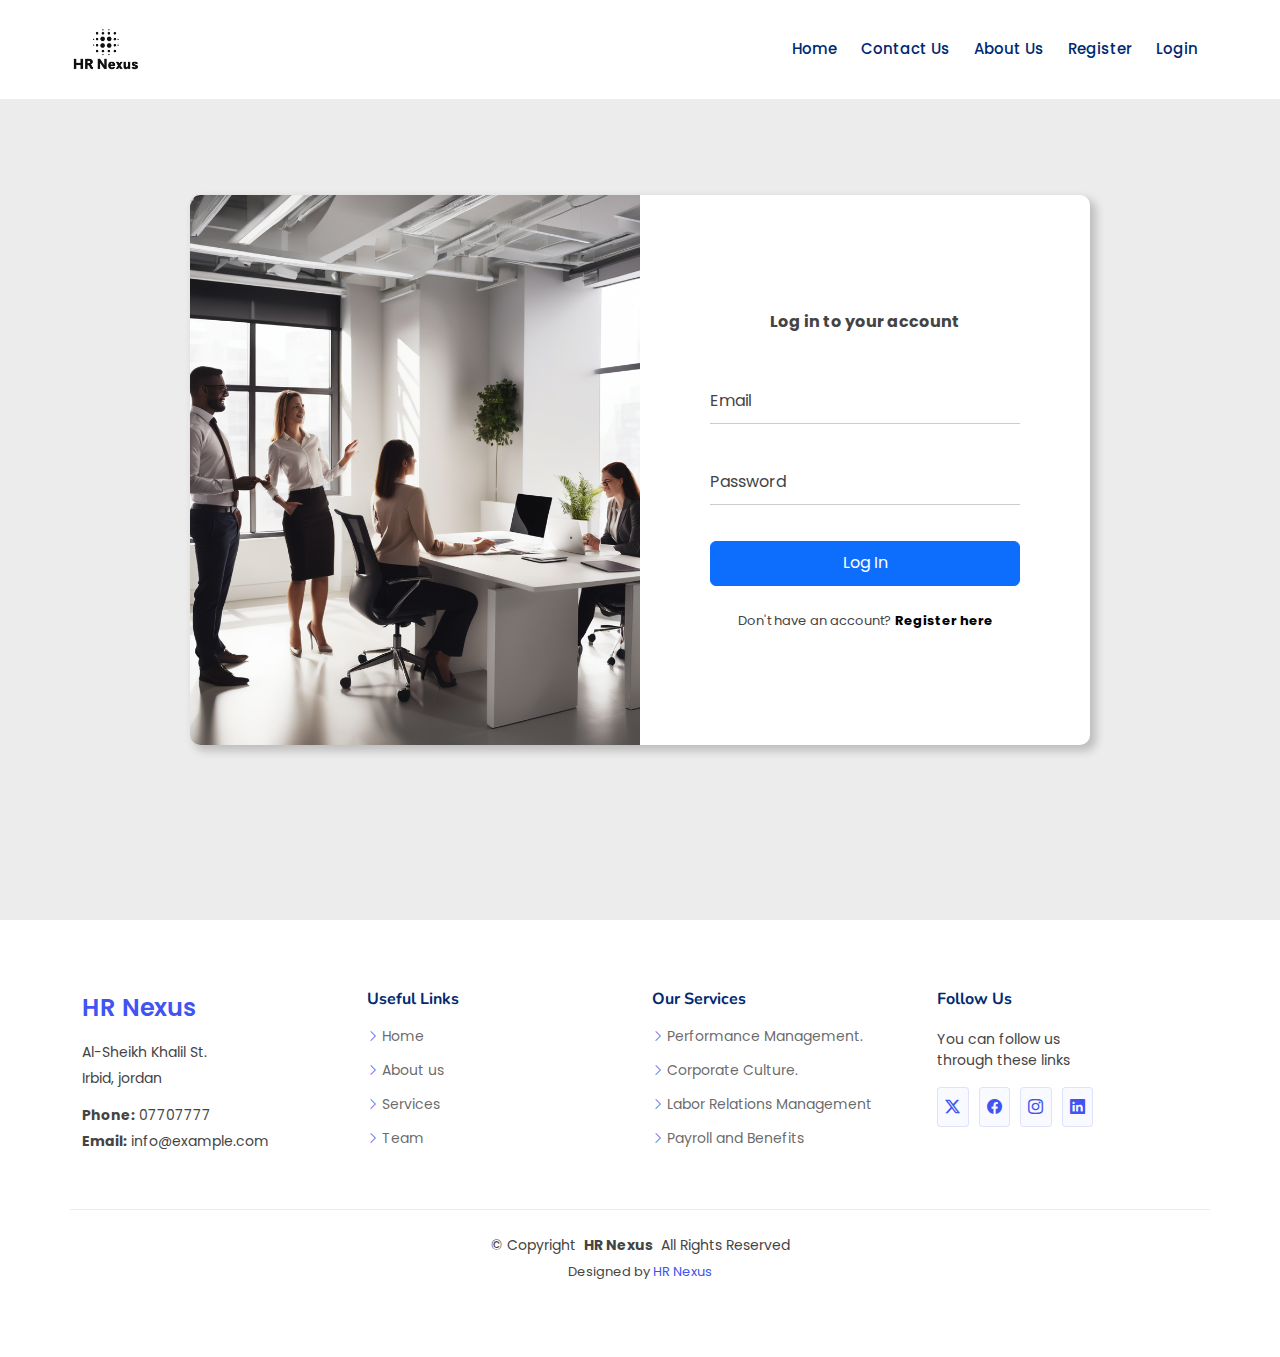
<file: LoginPage/index.html>
<!DOCTYPE html>
<html lang="en">
<head>
    <meta charset="UTF-8">
    <meta name="viewport" content="width=device-width, initial-scale=1.0">
    <link href="https://cdn.jsdelivr.net/npm/bootstrap@5.0.2/dist/css/bootstrap.min.css" rel="stylesheet" integrity="sha384-EVSTQN3/azprG1Anm3QDgpJLIm9Nao0Yz1ztcQTwFspd3yD65VohhpuuCOmLASjC" crossorigin="anonymous">
    <link rel="stylesheet" href="style.css">
    <link href="assets/img/favicon.png" rel="icon">
  <link href="assets/img/apple-touch-icon.png" rel="apple-touch-icon">
  <link href="https://fonts.googleapis.com" rel="preconnect">
  <link href="https://fonts.gstatic.com" rel="preconnect" crossorigin>
  <link href="https://fonts.googleapis.com/css2?family=Roboto:ital,wght@0,100;0,300;0,400;0,500;0,700;0,900;1,100;1,300;1,400;1,500;1,700;1,900&family=Poppins:ital,wght@0,100;0,200;0,300;0,400;0,500;0,600;0,700;0,800;0,900;1,100;1,200;1,300;1,400;1,500;1,600;1,700;1,800;1,900&family=Nunito:ital,wght@0,200;0,300;0,400;0,500;0,600;0,700;0,800;0,900;1,200;1,300;1,400;1,500;1,600;1,700;1,800;1,900&display=swap" rel="stylesheet">
  <link href="../assets/vendor/bootstrap/css/bootstrap.min.css" rel="stylesheet">
  <link href="../assets/vendor/bootstrap-icons/bootstrap-icons.css" rel="stylesheet">
  <link href="../assets/vendor/aos/aos.css" rel="stylesheet">
  <link href="../assets/vendor/glightbox/css/glightbox.min.css" rel="stylesheet">
  <link href="../assets/vendor/swiper/swiper-bundle.min.css" rel="stylesheet">
  <link href="../assets/css/main.css" rel="stylesheet">
  <style>
    .header {
        padding: 20px;
        text-align: center;
    }
    .container {
        margin-top: 20px;
    }
    .card {
        margin-bottom: 20px;
    }
    </style>

    <title>Login</title>
</head>
<body>
    <header id="header" class="header d-flex align-items-center fixed-top">
        <div class="container-fluid container-xl position-relative d-flex align-items-center">
    
            <a href="index.html" class="logo d-flex align-items-center me-auto">
                
                <img src="../Images/Screenshot_2024-06-13_130222-removebg-preview.png">
               
            </a>
    
            <nav id="navmenu" class="navmenu">
                <ul>
                  <li id="HomeLink"><a href="/starterPage/index.html" >Home<br></a></li>
                  <li id="ContactLink"><a href="../contact/contact2.html">Contact Us</a></li>
                  <li id="AboutLink"><a href="../about/about.html">About Us</a></li>
                  <li id="RegsLink"><a href="/regs/index.html">Register</a></li>
                  <li id="LoginLink"><a href="/LoginPage/index.html">Login</a></li>
                </ul>
                <i class="mobile-nav-toggle d-xl-none bi bi-list"></i>
            </nav>
        </div>
    </header>
    <div class="wrapper">
        <div class="container main">
            <div class="login-row row">
                <div class="col-md-6 side-image">

                </div>
                <div class="col-md-6 right">
                    <div class="input-box">
                        <header>Log in to your account</header>
                        <form id="loginForm">
                            <div class="input-field">
                                <input type="text" class="input" id="emailInput" required autocomplete="off">
                                <label for="emailInput">Email</label>
                                <p id="emailError" class="text-danger"></p>
                            </div>
                            <div class="input-field">
                                <input type="password" class="input" id="passwordInput" required>
                                <label for="passwordInput">Password</label>
                                <p id="passwordError" class="text-danger"></p>
                            </div>
                            <div class="input-field">
                                <input type="submit" class="submit btn btn-primary" value="Log In">
                            </div>
                        </form>
                        <div class="signin">
                            <span>Don't have an account? <a href="/regs/index.html">Register here</a></span>
                        </div>
                    </div>
                </div>
            </div>
        </div>
    </div>
    
  <footer id="footer" class="footer">
  
  
          
            
          
    <div class="container footer-top">
      <div class="row gy-4">
        <div class="col-lg-3 col-md-6 footer-about">
          <a href="index.html" class="d-flex align-items-center">
            <span class="sitename" style="color:  var(--accent-color);">HR Nexus</span>
          </a>
          <div class="footer-contact pt-3">
            <p>Al-Sheikh Khalil St. </p>
            <p>Irbid, jordan</p>
            <p class="mt-3"><strong>Phone:</strong> <span>07707777</span></p>
            <p><strong>Email:</strong> <span>info@example.com</span></p>
          </div>
        </div>
       
  
        <div class="col-lg-3 col-md-6 footer-links">
          <h4>Useful Links</h4>
          <ul>
            <li><i class="bi bi-chevron-right"></i> <a href="#">Home</a></li>
            <li><i class="bi bi-chevron-right"></i> <a href="#">About us</a></li>
            <li><i class="bi bi-chevron-right"></i> <a href="#">Services</a></li>
            <li><i class="bi bi-chevron-right"></i> <a href="#">Team</a></li>
          </ul>
        </div>
  
        <div class="col-lg-3 col-md-6 footer-links">
          <h4>Our Services</h4>
          <ul>
            <li><i class="bi bi-chevron-right"></i> <a href="#">Performance Management.</a></li>
            <li><i class="bi bi-chevron-right"></i> <a href="#">Corporate Culture.</a></li>
            <li><i class="bi bi-chevron-right"></i> <a href="#">Labor Relations Management</a></li>
            <li><i class="bi bi-chevron-right"></i> <a href="#">Payroll and Benefits</a></li>
          </ul>
        </div>
        
        <div class="col-lg-2 col-md-12">
          <h4>Follow Us</h4>
          <p>You can follow us through these links</p>
          <div class="social-links d-flex">
            <a href=""><i class="bi bi-twitter-x"></i></a>
            <a href=""><i class="bi bi-facebook"></i></a>
            <a href=""><i class="bi bi-instagram"></i></a>
            <a href=""><i class="bi bi-linkedin"></i></a>
          </div>
        </div>
        
      </div>
    </div>
   
  
    <div class="container copyright text-center mt-4">
      <p>© <span>Copyright</span> <strong class="px-1 sitename">HR Nexus</strong> <span>All Rights Reserved</span></p>
      <div class="credits">
        Designed by <a href="https://bootstrapmade.com/">HR Nexus</a>
      </div>
    </div>
  
  </footer>
  <script src="../assets/vendor/bootstrap/js/bootstrap.bundle.min.js"></script>
  <script src="../assets/vendor/php-email-form/validate.js"></script>
  <script src="../assets/vendor/aos/aos.js"></script>
  <script src="../assets/vendor/glightbox/js/glightbox.min.js"></script>
  <script src="../assets/vendor/purecounter/purecounter_vanilla.js"></script>
  <script src="../assets/vendor/imagesloaded/imagesloaded.pkgd.min.js"></script>
  <script src="../assets/vendor/isotope-layout/isotope.pkgd.min.js"></script>
  <script src="../assets/vendor/swiper/swiper-bundle.min.js"></script>
  <script src="../assets/js/main.js"></script>
  <script src="script.js"></script> 
  <script src="/scriptForALLPages/script.js"></script>
</body>
</html>
</file>
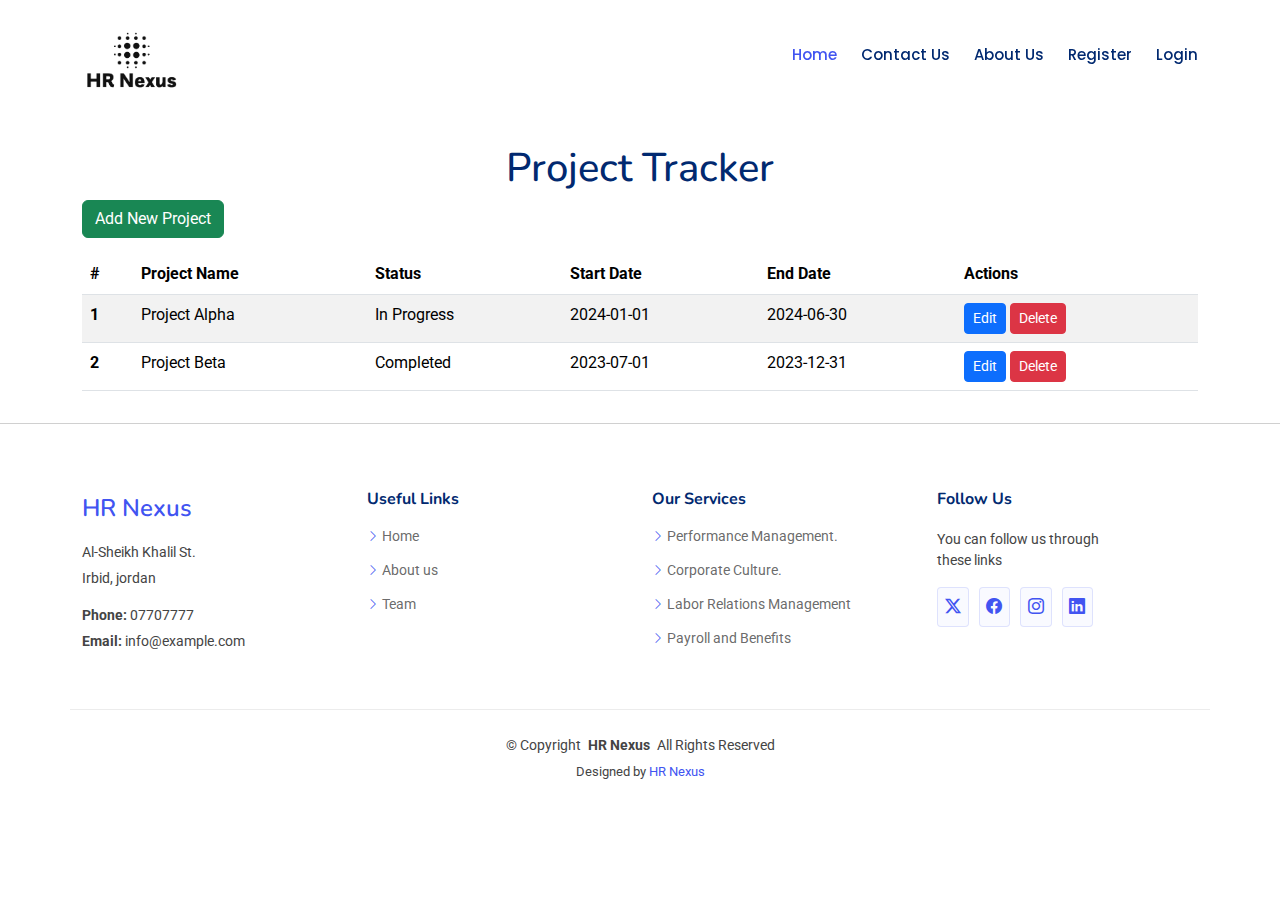
<file: project tracker/index.html>
<!DOCTYPE html>
<html lang="en">
<head>
  <meta charset="utf-8">
  <meta content="width=device-width, initial-scale=1.0" name="viewport">
  <title>Hr Management</title>
  <meta content="" name="description">
  <meta content="" name="keywords">

  <!-- Favicons -->
  <link href="../assets1/assets/img/logo nex.png" rel="icon">
  <link href="../assets1/assets/img/logo nex.png" rel="apple-touch-icon">

  <!-- Fonts -->
  <link href="https://fonts.googleapis.com" rel="preconnect">
  <link href="https://fonts.gstatic.com" rel="preconnect" crossorigin>
  <link href="https://fonts.googleapis.com/css2?family=Roboto:ital,wght@0,100;0,300;0,400;0,500;0,700;0,900;1,100;1,300;1,400;1,500;1,700;1,900&family=Poppins:ital,wght@0,100;0,200;0,300;0,400;0,500;0,600;0,700;0,800;0,900;1,100;1,200;1,300;1,400;1,500;1,600;1,700;1,800;1,900&family=Nunito:ital,wght@0,200;0,300;0,400;0,500;0,600;0,700;0,800;0,900;1,200;1,300;1,400;1,500;1,600;1,700;1,800;1,900&display=swap" rel="stylesheet">

  <!-- Vendor CSS Files -->
  <link href="../assets1/assets/vendor/bootstrap/css/bootstrap.min.css" rel="stylesheet">
  <link href="../assets1/assets/vendor/bootstrap-icons/bootstrap-icons.css" rel="stylesheet">
  <link href="../assets1/assets/vendor/aos/aos.css" rel="stylesheet">
  <link href="../assets1/assets/vendor/glightbox/css/glightbox.min.css" rel="stylesheet">
  <link href="../assets1/assets/vendor/swiper/swiper-bundle.min.css" rel="stylesheet">

  <!-- Main CSS File -->
  <link href="../assets1/assets/css/main.css" rel="stylesheet">


</head>

<body class="index-page">

  <header id="header" class="header d-flex align-items-center fixed-top">
    <div class="container-fluid container-xl position-relative d-flex align-items-center">

      <a href="../index/index.html" class="logo d-flex align-items-center me-auto">
        <!-- Uncomment the line below if you also wish to use an image logo -->
        <img src="../assets1/assets/img/logo nex.png" alt="">
        <!-- <h1 class="sitename">FlexStart</h1> -->
      </a>

      <nav id="navmenu" class="navmenu">
        <ul>
          <li id="HomeLink"><a href="/starterPage/index.html" class="active">Home<br></a></li>
          <li id="ContactLink"><a href="../contact/contact2.html">Contact Us</a></li>
          <li id="AboutLink"><a href="../about/about.html">About Us</a></li>
          <li id="RegsLink"><a href="/regs/index.html">Register</a></li>
          <li id="LoginLink"><a href="/LoginPage/index.html">Login</a></li>
        </ul>
        <i class="mobile-nav-toggle d-xl-none bi bi-list"></i>
      </nav>
      <a href="/profile/profile2.html"></a>
    </div>
  </header>



  <br>
  <br>
  <br>
  <br>
  <br>

    <!-- Main Content -->
    <div class="container mt-4">
        <h1 class="text-center">Project Tracker</h1>
        <div class="text-right mb-3">
            <button class="btn btn-success" data-toggle="modal" data-target="#addProjectModal">Add New Project</button>
        </div>
        <div class="row">
            <div class="col-md-12">
                <table class="table table-striped">
                    <thead>
                        <tr>
                            <th>#</th>
                            <th>Project Name</th>
                            <th>Status</th>
                            <th>Start Date</th>
                            <th>End Date</th>
                            <th>Actions</th>
                        </tr>
                    </thead>
                    <tbody>
                        <tr>
                            <th scope="row">1</th>
                            <td>Project Alpha</td>
                            <td>In Progress</td>
                            <td>2024-01-01</td>
                            <td>2024-06-30</td>
                            <td>
                                <button class="btn btn-primary btn-sm edit-button">Edit</button>
                                <button class="btn btn-danger btn-sm delete-button">Delete</button>
                            </td>
                        </tr>
                        <tr>
                            <th scope="row">2</th>
                            <td>Project Beta</td>
                            <td>Completed</td>
                            <td>2023-07-01</td>
                            <td>2023-12-31</td>
                            <td>
                                <button class="btn btn-primary btn-sm edit-button">Edit</button>
                                <button class="btn btn-danger btn-sm delete-button">Delete</button>
                            </td>
                        </tr>
                    </tbody>
                </table>
            </div>
        </div>
    </div>

    <!-- Add Project Modal -->
    <div class="modal fade" id="addProjectModal" tabindex="-1" aria-labelledby="addProjectModalLabel" aria-hidden="true">
        <div class="modal-dialog">
            <div class="modal-content">
                <div class="modal-header">
                    <h5 class="modal-title" id="addProjectModalLabel">Add New Project</h5>
                    <button type="button" class="close" data-dismiss="modal" aria-label="Close">
                        <span aria-hidden="true">&times;</span>
                    </button>
                </div>
                <div class="modal-body">
                    <form id="addProjectForm">
                        <div class="form-group">
                            <label for="projectName">Project Name</label>
                            <input type="text" class="form-control" id="projectName" required>
                        </div>
                        <div class="form-group">
                            <label for="projectStatus">Status</label>
                            <select class="form-control" id="projectStatus">
                                <option>Not Started</option>
                                <option>In Progress</option>
                                <option>Completed</option>
                            </select>
                        </div>
                        <div class="form-group">
                            <label for="startDate">Start Date</label>
                            <input type="date" class="form-control" id="startDate" required>
                        </div>
                        <div class="form-group">
                            <label for="endDate">End Date</label>
                            <input type="date" class="form-control" id="endDate" required>
                        </div>
                        <button type="submit" class="btn btn-primary">Add Project</button>
                    </form>
                </div>
            </div>
        </div>
    </div>

    <!-- Edit Project Modal -->
    <div class="modal fade" id="editProjectModal" tabindex="-1" aria-labelledby="editProjectModalLabel" aria-hidden="true">
        <div class="modal-dialog">
            <div class="modal-content">
                <div class="modal-header">
                    <h5 class="modal-title" id="editProjectModalLabel">Edit Project</h5>
                    <button type="button" class="close" data-dismiss="modal" aria-label="Close">
                        <span aria-hidden="true">&times;</span>
                    </button>
                </div>
                <div class="modal-body">
                    <form id="editProjectForm">
                        <input type="hidden" id="editProjectId">
                        <div class="form-group">
                            <label for="editProjectName">Project Name</label>
                            <input type="text" class="form-control" id="editProjectName" required>
                        </div>
                        <div class="form-group">
                            <label for="editProjectStatus">Status</label>
                            <select class="form-control" id="editProjectStatus">
                                <option>Not Started</option>
                                <option>In Progress</option>
                                <option>Completed</option>
                            </select>
                        </div>
                        <div class="form-group">
                            <label for="editStartDate">Start Date</label>
                            <input type="date" class="form-control" id="editStartDate" required>
                        </div>
                        <div class="form-group">
                            <label for="editEndDate">End Date</label>
                            <input type="date" class="form-control" id="editEndDate" required>
                        </div>
                        <button type="submit" class="btn btn-primary">Save Changes</button>
                    </form>
                </div>
            </div>
        </div>
    </div>

</main>
<hr>
  <footer id="footer" class="footer">
  
  
    <div class="container footer-top">
      <div class="row gy-4">
        <div class="col-lg-3 col-md-6 footer-about">
          <a href="../index/index.html" class="d-flex align-items-center">
            <span class="sitename" style="color:  var(--accent-color);">HR Nexus</span>
          </a>
          <div class="footer-contact pt-3">
            <p>Al-Sheikh Khalil St. </p>
            <p>Irbid, jordan</p>
            <p class="mt-3"><strong>Phone:</strong> <span>07707777</span></p>
            <p><strong>Email:</strong> <span>info@example.com</span></p>
          </div>
        </div>
  
  
        <div class="col-lg-3 col-md-6 footer-links">
          <h4>Useful Links</h4>
          <ul>
            <li><i class="bi bi-chevron-right"></i> <a href="#hero" class="active">Home</a></li>
            <li><i class="bi bi-chevron-right"></i> <a href="../about/about.html">About us</a></li>

            <li><i class="bi bi-chevron-right"></i> <a href="../about/about.html#team">Team</a></li>
          </ul>
        </div>
  
        <div class="col-lg-3 col-md-6 footer-links">
          <h4>Our Services</h4>
          <ul>
            <li><i class="bi bi-chevron-right"></i> <a href="#services">Performance Management.</a></li>
            <li><i class="bi bi-chevron-right"></i> <a href="#services">Corporate Culture.</a></li>
            <li><i class="bi bi-chevron-right"></i> <a href="#services">Labor Relations Management</a></li>
            <li><i class="bi bi-chevron-right"></i> <a href="#services">Payroll and Benefits</a></li>
          </ul>
        </div>
  
        <div class="col-lg-2 col-md-12">
          <h4>Follow Us</h4>
          <p>You can follow us through these links</p>
          <div class="social-links d-flex">
            <a href=""><i class="bi bi-twitter-x"></i></a>
            <a href=""><i class="bi bi-facebook"></i></a>
            <a href=""><i class="bi bi-instagram"></i></a>
            <a href=""><i class="bi bi-linkedin"></i></a>
          </div>
        </div>
  
      </div>
    </div>
  
  
    <div class="container copyright text-center mt-4">
      <p>© <span>Copyright</span> <strong class="px-1 sitename">HR Nexus</strong> <span>All Rights Reserved</span></p>
      <div class="credits">
        <!-- All the links in the footer should remain intact. -->
        <!-- You can delete the links only if you've purchased the pro version. -->
        <!-- Licensing information: https://bootstrapmade.com/license/ -->
        <!-- Purchase the pro version with working PHP/AJAX contact form: [buy-url] -->
        Designed by <a href="">HR Nexus</a>
      </div>
    </div>  
  
  </footer>

  <!-- Scroll Top -->
  <a href="#hero" id="scroll-top" class="scroll-top d-flex align-items-center justify-content-center"><i class="bi bi-arrow-up-short"></i></a>

  <!-- Vendor JS Files -->
  <script src="../assets1/assets/vendor/bootstrap/js/bootstrap.bundle.min.js"></script>
  <script src="../assets1/assets/vendor/php-email-form/validate.js"></script>
  <script src="../assets1/assets/vendor/aos/aos.js"></script>
  <script src="../assets1/assets/vendor/glightbox/js/glightbox.min.js"></script>
  <script src="../assets1/assets/vendor/purecounter/purecounter_vanilla.js"></script>
  <script src="../assets1/assets/vendor/imagesloaded/imagesloaded.pkgd.min.js"></script>
  <script src="../assets1/assets/vendor/isotope-layout/isotope.pkgd.min.js"></script>
  <script src="../assets1/assets/vendor/swiper/swiper-bundle.min.js"></script>

  <!-- Main JS File -->
  <script src="../assets1/assets/js/main.js"></script>
  <script src="/scriptForALLPages/script.js"></script>

    <!-- Bootstrap JS and dependencies -->
    <script src="https://code.jquery.com/jquery-3.5.1.slim.min.js"></script>
    <script src="https://cdn.jsdelivr.net/npm/@popperjs/core@2.5.4/dist/umd/popper.min.js"></script>
    <script src="https://maxcdn.bootstrapcdn.com/bootstrap/4.5.2/js/bootstrap.min.js"></script>
    <script>
        document.addEventListener('DOMContentLoaded', function() {
            const addProjectForm = document.getElementById('addProjectForm');
            const editProjectForm = document.getElementById('editProjectForm');
            const editProjectModal = new bootstrap.Modal(document.getElementById('editProjectModal'));
            const addProjectModal = new bootstrap.Modal(document.getElementById('addProjectModal'));
            let editRow;

            addProjectForm.addEventListener('submit', function(event) {
                event.preventDefault();

                const projectName = document.getElementById('projectName').value;
                const projectStatus = document.getElementById('projectStatus').value;
                const startDate = document.getElementById('startDate').value;
                const endDate = document.getElementById('endDate').value;

                const tableBody = document.querySelector('table tbody');
                const rowCount = tableBody.rows.length + 1;

                const newRow = tableBody.insertRow();
                newRow.innerHTML = `
                    <th scope="row">${rowCount}</th>
                    <td>${projectName}</td>
                    <td>${projectStatus}</td>
                    <td>${startDate}</td>
                    <td>${endDate}</td>
                    <td>
                        <button class="btn btn-primary btn-sm edit-button">Edit</button>
                        <button class="btn btn-danger btn-sm delete-button">Delete</button>
                    </td>
                `;

                addProjectModal.hide();
                addProjectForm.reset();

                addEventListenersToButtons(newRow);
            });

            function addEventListenersToButtons(row) {
                const editButton = row.querySelector('.edit-button');
                const deleteButton = row.querySelector('.delete-button');

                editButton.addEventListener('click', function() {
                    editRow = row;
                    const cells = row.getElementsByTagName('td');
                    document.getElementById('editProjectName').value = cells[0].innerText;
                    document.getElementById('editProjectStatus').value = cells[1].innerText;
                    document.getElementById('editStartDate').value = cells[2].innerText;
                    document.getElementById('editEndDate').value = cells[3].innerText;
                    editProjectModal.show();
                });

                deleteButton.addEventListener('click', function() {
                    row.remove();
                });
            }

            editProjectForm.addEventListener('submit', function(event) {
                event.preventDefault();

                const projectName = document.getElementById('editProjectName').value;
                const projectStatus = document.getElementById('editProjectStatus').value;
                const startDate = document.getElementById('editStartDate').value;
                const endDate = document.getElementById('editEndDate').value;

                const cells = editRow.getElementsByTagName('td');
                cells[0].innerText = projectName;
                cells[1].innerText = projectStatus;
                cells[2].innerText = startDate;
                cells[3].innerText = endDate;

                editProjectModal.hide();
            });

            document.querySelectorAll('table tbody tr').forEach(addEventListenersToButtons);
        });
    </script>
</body>
</html>
</file>
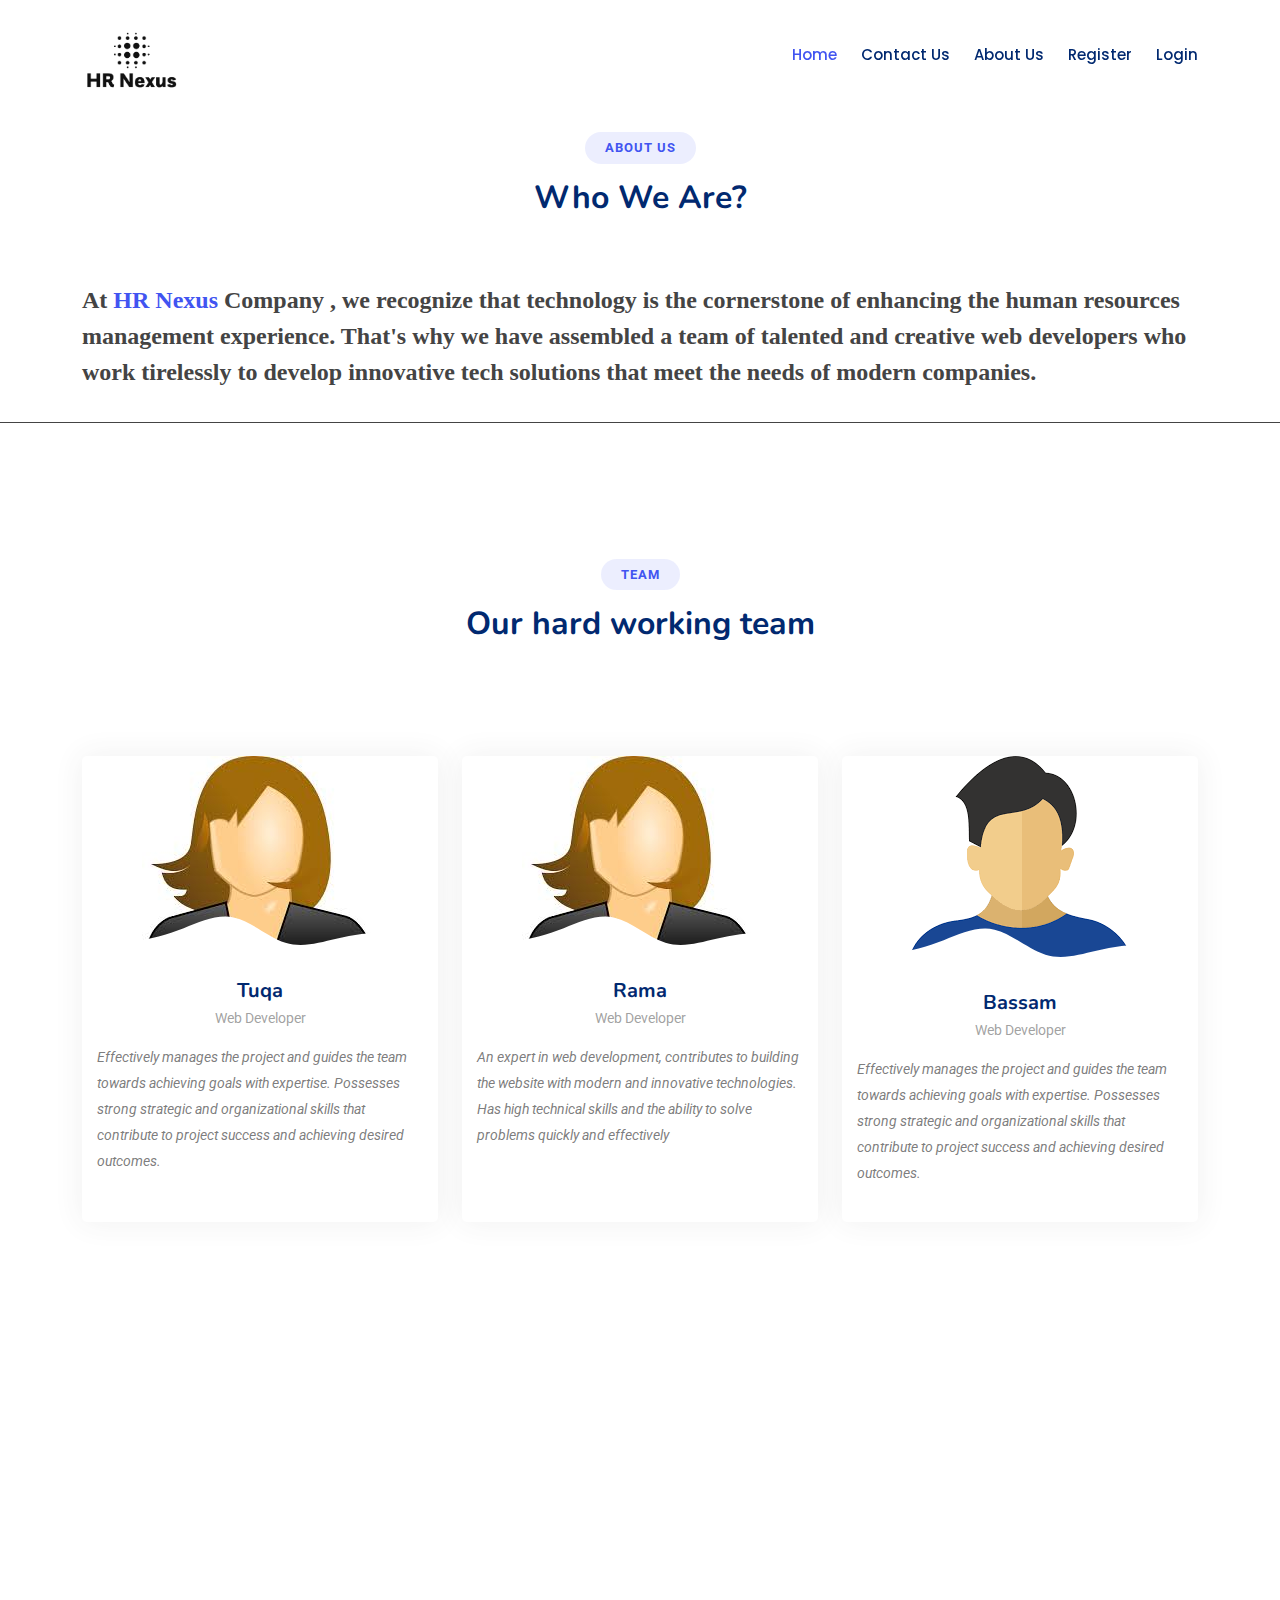
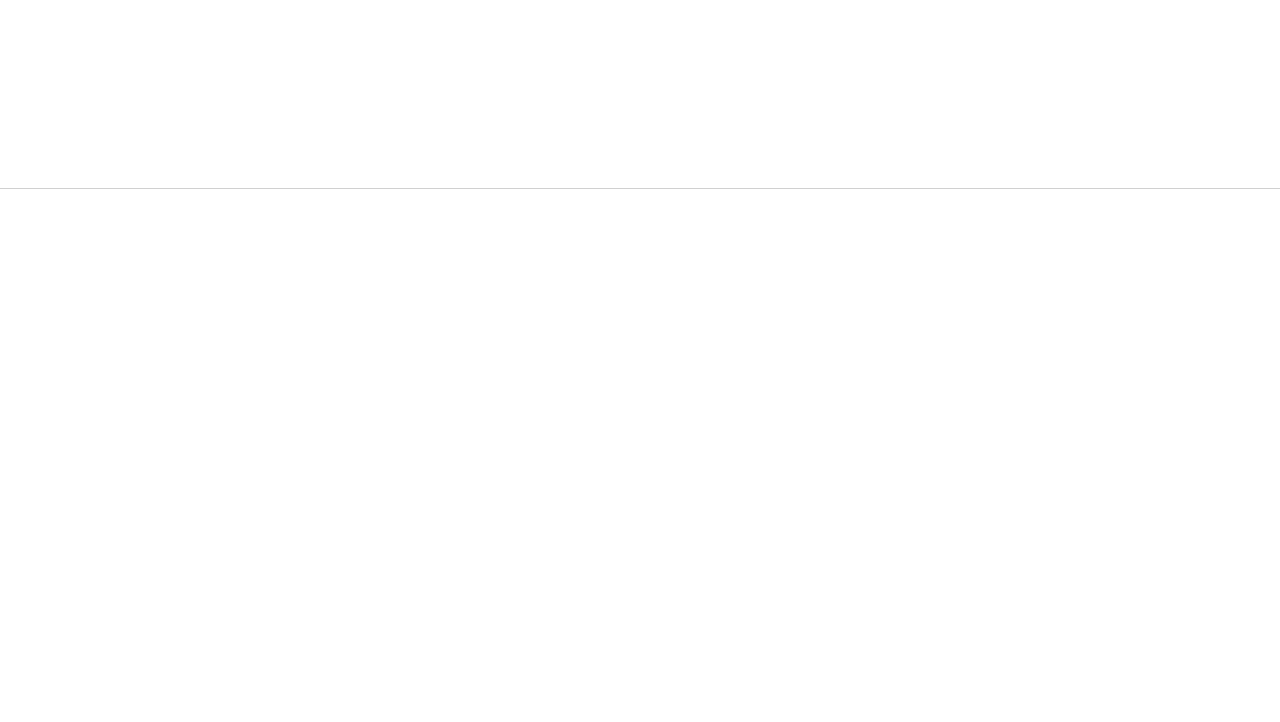
<file: about/about.html>
<!DOCTYPE html>
<html lang="en">
<head>
    <meta charset="utf-8">
    <meta content="width=device-width, initial-scale=1.0" name="viewport">
    <title>About Us</title>
    <!-- <meta content="" name="description">
    <meta content="" name="keywords"> -->

    <!-- Favicons -->
    <link href="../assets1/assets/img/logo nex.png" rel="icon">
    <link href="../assets1/assets/img/logo nex.png" rel="apple-touch-icon">

    <!-- Fonts -->
    <link href="https://fonts.googleapis.com" rel="preconnect">
    <link href="https://fonts.gstatic.com" rel="preconnect" crossorigin>
    <link
        href="https://fonts.googleapis.com/css2?family=Roboto:ital,wght@0,100;0,300;0,400;0,500;0,700;0,900;1,100;1,300;1,400;1,500;1,700;1,900&family=Poppins:ital,wght@0,100;0,200;0,300;0,400;0,500;0,600;0,700;0,800;0,900;1,100;1,200;1,300;1,400;1,500;1,600;1,700;1,800;1,900&family=Nunito:ital,wght@0,200;0,300;0,400;0,500;0,600;0,700;0,800;0,900;1,200;1,300;1,400;1,500;1,600;1,700;1,800;1,900&display=swap"
        rel="stylesheet">

    <!-- Vendor CSS Files -->
    <link href="../assets1/assets/vendor/bootstrap/css/bootstrap.min.css" rel="stylesheet">
    <link href="../assets1/assets/vendor/bootstrap-icons/bootstrap-icons.css" rel="stylesheet">
    <link href="../assets1/assets/vendor/aos/aos.css" rel="stylesheet">
    <link href="../assets1/assets/vendor/glightbox/css/glightbox.min.css" rel="stylesheet">
    <link href="../assets1/assets/vendor/swiper/swiper-bundle.min.css" rel="stylesheet">

    <!-- Main CSS File -->
    <link href="../assets1/assets/css/main.css" rel="stylesheet">

    
</head>

<body class="index-page">

    <header id="header" class="header d-flex align-items-center fixed-top">
        <div class="container-fluid container-xl position-relative d-flex align-items-center">

            <a href="" class="logo d-flex align-items-center me-auto">
                <!-- Uncomment the line below if you also wish to use an image logo -->
                <img src="../assets1/assets/img/logo nex.png" alt="">
                <!-- <h1 class="sitename">FlexStart</h1> -->
            </a>
            <nav id="navmenu" class="navmenu">
                <ul>
                    <li id="HomeLink"><a href="/starterPage/index.html" class="active">Home<br></a></li>
                    <li id="ContactLink"><a href="../contact/contact2.html">Contact Us</a></li>
                    <li id="AboutLink"><a href="../about/about.html">About Us</a></li>
                    <li id="RegsLink"><a href="/regs/index.html">Register</a></li>
                    <li id="LoginLink"><a href="/LoginPage/index.html">Login</a></li>
                </ul>
                <i class="mobile-nav-toggle d-xl-none bi bi-list"></i>
            </nav>
        </div>
    </header>

<br>
<br>
<br>
  <main class="main">

        
    <!-- Starter Section Section -->
    <section id="starter-section" class="starter-section section">

      <!-- Section Title -->
      <div class="container section-title" data-aos="fade-up">
        <h2>About Us</h2>
        <p>Who We Are?</p>
      </div><!-- End Section Title -->

      <div class="container" data-aos="fade-up" data-aos="fade-up" data-aos-delay="300">
        <p class="p2">At <span>HR Nexus</span> Company , we recognize that technology is the cornerstone of enhancing the human resources management
        experience. That's why we have assembled a team of talented and creative web developers who work tirelessly to develop
        innovative tech solutions that meet the needs of modern companies.</p>
      </div>
<hr data-aos="fade-up" data-aos-delay="300">
    </section><!-- /Starter Section Section -->
    
    
  </main>



<!-- Team Section -->
<section id="team" class="team section">

    
    <div class="container">
        <!-- Section Title -->
        <div class="container section-title" data-aos="fade-up"  data-aos-delay="100">
            <h2>Team</h2>
            <p>Our hard working team</p>
        </div><!-- End Section Title -->
        <br>
        <br>
        <div class="row gy-4">
                        <div class="col-lg-4 col-md-4 d-flex align-items-stretch" data-aos="fade-up" data-aos-delay="100">
                <div class="team-member">
                    <div class="member-img">
                        <img src="../assets1/assets/img/images.jpg" class="img-fluid" alt="">
                        <div class="social">
                            <a href=""><i class="bi bi-twitter-x"></i></a>
                            <a href=""><i class="bi bi-facebook"></i></a>
                            <a href=""><i class="bi bi-instagram"></i></a>
                            <a href=""><i class="bi bi-linkedin"></i></a>
                        </div>
                    </div>
                    <div class="member-info">
                        <h4>Tuqa</h4>
                        <span>Web Developer</span>
                        <p>Effectively manages the project and guides the team towards achieving goals with expertise.
                            Possesses strong strategic
                            and organizational skills that contribute to project success and achieving desired outcomes.
                        </p>
                    </div>
                </div>
            </div><!-- End Team Member -->

             <div class="col-lg-4 col-md-4 d-flex align-items-stretch" data-aos="fade-up" data-aos-delay="400">
                <div class="team-member">
                    <div class="member-img">
                        <img src="../assets1/assets/img/images.jpg" class="img-fluid" alt="">
                        <div class="social">
                            <a href=""><i class="bi bi-twitter-x"></i></a>
                            <a href=""><i class="bi bi-facebook"></i></a>
                            <a href=""><i class="bi bi-instagram"></i></a>
                            <a href=""><i class="bi bi-linkedin"></i></a>
                        </div>
                    </div>
                    <div class="member-info">
                      
                        <h4>Rama</h4>
                        <span>Web Developer</span>
                        <p>An expert in web development, contributes to building the website with modern and innovative
                            technologies. Has high
                            technical skills and the ability to solve problems quickly and effectively</p>
                    </div>
                </div>
            </div><!-- End Team Member -->

            <div class="col-lg-4 col-md-4 d-flex align-items-stretch" data-aos="fade-up" data-aos-delay="100">
                <div class="team-member">
                    <div class="member-img">
                        <img src="../assets1/assets/img/images.png" class="img-fluid" alt="">
                        <div class="social">
                            <a href=""><i class="bi bi-twitter-x"></i></a>
                            <a href=""><i class="bi bi-facebook"></i></a>
                            <a href=""><i class="bi bi-instagram"></i></a>
                            <a href=""><i class="bi bi-linkedin"></i></a>
                        </div>
                    </div>
                    <div class="member-info">
                        <h4>Bassam</h4>
                        <span>Web Developer</span>
                        <p>Effectively manages the project and guides the team towards achieving goals with expertise.
                            Possesses strong strategic
                            and organizational skills that contribute to project success and achieving desired outcomes.
                        </p>
                    </div>
                </div>
            </div><!-- End Team Member -->
            
            <div class="col-lg-4 col-md-4 d-flex align-items-stretch" data-aos="fade-up" data-aos-delay="200">
                <div class="team-member">
                    <div class="member-img">
                        <img src="../assets1/assets/img/images.png" class="img-fluid" alt="">
                        <div class="social">
                            <a href=""><i class="bi bi-twitter-x"></i></a>
                            <a href=""><i class="bi bi-facebook"></i></a>
                            <a href=""><i class="bi bi-instagram"></i></a>
                            <a href=""><i class="bi bi-linkedin"></i></a>
                        </div>
                    </div>
                    <div class="member-info">
                        <h4>Ahmad</h4>
                        <span>Web Developer</span>
                        <p>Plays a vital role as a bridge between the technical team and clients or product users.
                            Assumes responsibility for
                            defining product requirements and prioritizing based on customer vision and market needs.
                        </p>
                    </div>
                </div>
            </div><!-- End Team Member -->

            <div class="col-lg-4 col-md-4 d-flex align-items-stretch" data-aos="fade-up" data-aos-delay="300">
                <div class="team-member">
                    <div class="member-img">
                        <img src="../assets1/assets/img/images.png" class="img-fluid" alt="">
                        <div class="social">
                            <a href=""><i class="bi bi-twitter-x"></i></a>
                            <a href=""><i class="bi bi-facebook"></i></a>
                            <a href=""><i class="bi bi-instagram"></i></a>
                            <a href=""><i class="bi bi-linkedin"></i></a>
                        </div>
                    </div>
                    <div class="member-info">
                        <h4>Anas</h4>
                        <span>Web Developer</span>
                        <p>An expert in web development, contributes to building the website with modern and innovative
                            technologies. Has high
                            technical skills and the ability to solve problems quickly and effectively</p>
                    </div>
                </div>
            </div><!-- End Team Member -->
        </div>
    </div>
</section>

<hr class="fade-up" data-aos-delay="300">

<footer id="footer" class="footer" data-aos="fade-up" data-aos-delay="300">
  <div class="container footer-top">
    <div class="row gy-4">
      <div class="col-lg-3 col-md-6 footer-about">
        <a href="#starter-section" class="d-flex align-items-center">
          <span class="sitename" style="color:  var(--accent-color);">HR Nexus</span>
        </a>
        <div class="footer-contact pt-3">
          <p>Al-Sheikh Khalil St. </p>
          <p>Irbid, jordan</p>
          <p class="mt-3"><strong>Phone:</strong> <span>07707777</span></p>
          <p><strong>Email:</strong> <span>info@example.com</span></p>
        </div>
      </div>

      <div class="col-lg-3 col-md-6 footer-links">
        <h4>Useful Links</h4>
        <ul>
          <li><i class="bi bi-chevron-right"></i> <a href="../index/index.html">Home</a></li>
          <li><i class="bi bi-chevron-right"></i> <a href="../about/about.html">About us</a></li>
          <li><i class="bi bi-chevron-right"></i> <a href="../servicesPage/services.html">Services</a></li>
          <li><i class="bi bi-chevron-right"></i> <a href="../about/about.html#team">Team</a></li>
        </ul>
      </div>

      <div class="col-lg-3 col-md-6 footer-links">
        <h4>Our Services</h4>
        <ul>
          <li><i class="bi bi-chevron-right"></i> <a href="../index/index.html#services">Performance Management.</a></li>
          <li><i class="bi bi-chevron-right"></i> <a href="../index/index.html#services">Corporate Culture.</a></li>
          <li><i class="bi bi-chevron-right"></i> <a href="../index/index.html#services">Labor Relations Management</a></li>
          <li><i class="bi bi-chevron-right"></i> <a href="../index/index.html#services">Payroll and Benefits</a></li>
        </ul>
      </div>

      <div class="col-lg-2 col-md-12">
        <h4>Follow Us</h4>
        <p>You can follow us through these links</p>
        <div class="social-links d-flex">
          <a href=""><i class="bi bi-twitter-x"></i></a>
          <a href=""><i class="bi bi-facebook"></i></a>
          <a href=""><i class="bi bi-instagram"></i></a>
          <a href=""><i class="bi bi-linkedin"></i></a>
        </div>
      </div>
    </div>
  </div>


  <div class="container copyright text-center mt-4">
    <p>© <span>Copyright</span> <strong class="px-1 sitename">HR Nexus</strong> <span>All Rights Reserved</span></p>
    <div class="credits">
      <!-- All the links in the footer should remain intact. -->
      <!-- You can delete the links only if you've purchased the pro version. -->
      <!-- Licensing information: https://bootstrapmade.com/license/ -->
      <!-- Purchase the pro version with working PHP/AJAX contact form: [buy-url] -->
      Designed by <a href="">HR Nexus</a>
    </div>
  </div>
  <a href="#starter-section" id="scroll-top" class="scroll-top d-flex align-items-center justify-content-center"><i
      class="bi bi-arrow-up-short"></i></a>

</footer>
  <!-- Scroll Top -->

  <!-- Vendor JS Files -->
  <script src="../assets1/assets/vendor/bootstrap/js/bootstrap.bundle.min.js"></script>
  <script src="../assets1/assets/vendor/php-email-form/validate.js"></script>
  <script src="../assets1/assets/vendor/aos/aos.js"></script>
  <script src="../assets1/assets/vendor/glightbox/js/glightbox.min.js"></script>
  <script src="../assets1/assets/vendor/purecounter/purecounter_vanilla.js"></script>
  <script src="../assets1/assets/vendor/imagesloaded/imagesloaded.pkgd.min.js"></script>
  <script src="../assets1/assets/vendor/isotope-layout/isotope.pkgd.min.js"></script>
  <script src="../assets1/assets/vendor/swiper/swiper-bundle.min.js"></script>

  <!-- Main JS File -->
  <script src="../assets1/assets/js/main.js"></script>
  <script src="/scriptForALLPages/script.js"></script>


</body>

</html>
</file>
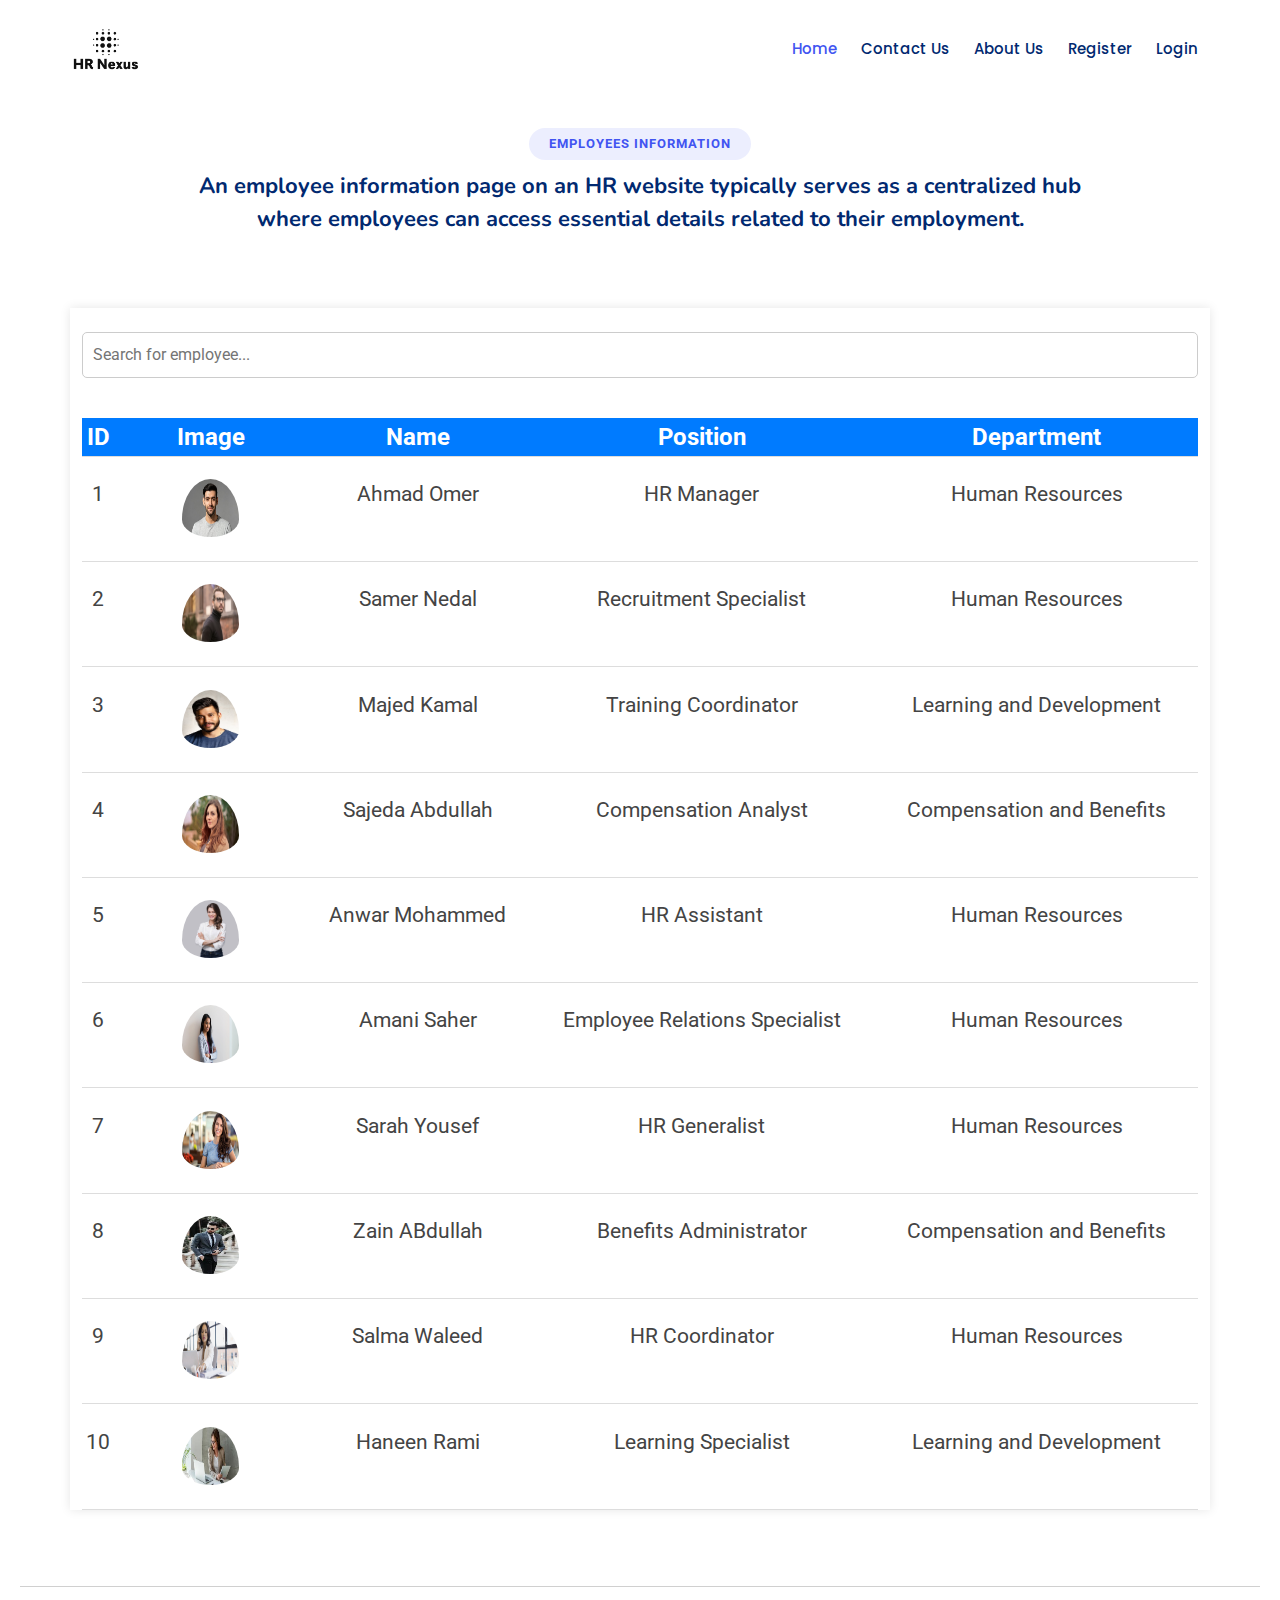
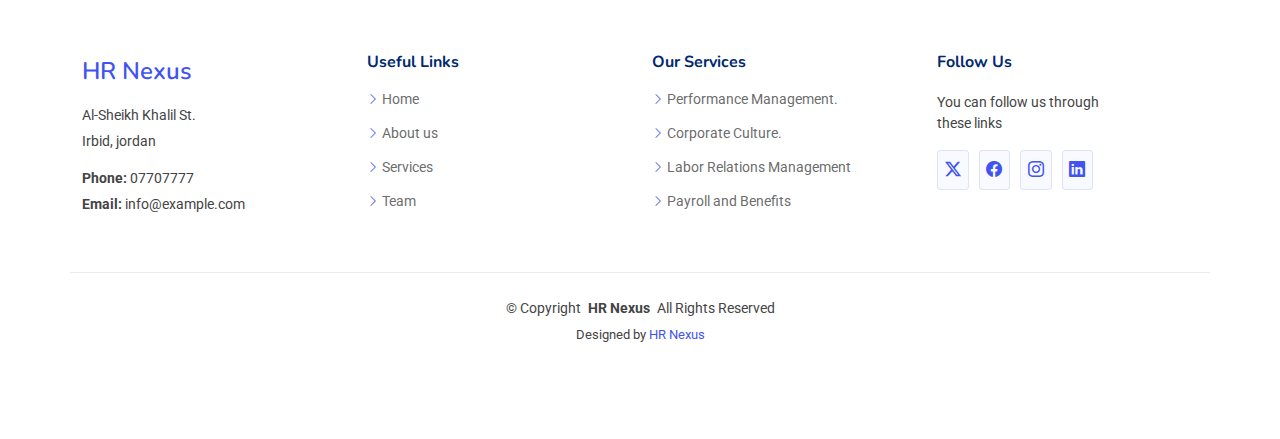
<file: info page/info.html>
<!DOCTYPE html>
<lang="en">
<head>
    <meta charset="UTF-8">
    <meta name="viewport" content="width=device-width, initial-scale=1.0">
    <title>Employees information</title>
    <link rel="stylesheet" href="style.css">
    <!-- Favicons -->
  <link href="/Image/Logo.png" rel="icon">
  <link href="/Image/Logo.png" rel="apple-touch-icon">

  <!-- Fonts -->
  <link href="https://fonts.googleapis.com" rel="preconnect">
  <link href="https://fonts.gstatic.com" rel="preconnect" crossorigin>
  <link href="https://fonts.googleapis.com/css2?family=Roboto:ital,wght@0,100;0,300;0,400;0,500;0,700;0,900;1,100;1,300;1,400;1,500;1,700;1,900&family=Poppins:ital,wght@0,100;0,200;0,300;0,400;0,500;0,600;0,700;0,800;0,900;1,100;1,200;1,300;1,400;1,500;1,600;1,700;1,800;1,900&family=Nunito:ital,wght@0,200;0,300;0,400;0,500;0,600;0,700;0,800;0,900;1,200;1,300;1,400;1,500;1,600;1,700;1,800;1,900&display=swap" rel="stylesheet">

  <!-- Vendor CSS Files -->
  <link href="../assets/vendor/bootstrap/css/bootstrap.min.css" rel="stylesheet">
  <link href="../assets/vendor/bootstrap-icons/bootstrap-icons.css" rel="stylesheet">
  <link href="../assets/vendor/aos/aos.css" rel="stylesheet">
  <link href="../assets/vendor/glightbox/css/glightbox.min.css" rel="stylesheet">
  <link href="../assets/vendor/swiper/swiper-bundle.min.css" rel="stylesheet">

  <!-- Main CSS File -->
  <link href="../assets/css/main.css" rel="stylesheet">
    <style>
        .header {
            padding: 20px;
            text-align: center;
        }
        .card {
            margin-bottom: 20px;
        }
        #leavtitle p {
    color: var(--heading-color);
    margin: 10px 0 0 0;
    font-size: 22px;
    font-weight: 700;
    font-family: var(--heading-font);
    text-align: center;

}
    </style>
</head>
<body>

  <!-- tuqa check the page responsive please -->
  <!-- tuqa check the page responsive please -->
  <!-- tuqa check the page responsive please -->

    <header id="header" class="header d-flex align-items-center fixed-top">
        <div class="container-fluid container-xl position-relative d-flex align-items-center">

            <a href="" class="logo d-flex align-items-center me-auto">
                <!-- Uncomment the line below if you also wish to use an image logo -->
                <img src="/Image/Logo.png">
                <!-- <h1 class="sitename">FlexStart</h1> -->
            </a>

            <nav id="navmenu" class="navmenu">
                <ul>
                  <li id="HomeLink"><a href="/starterPage/index.html" class="active">Home<br></a></li>
                  <li id="ContactLink"><a href="../contact/contact2.html">Contact Us</a></li>
                  <li id="AboutLink"><a href="../about/about.html">About Us</a></li>
                  <li id="RegsLink"><a href="/regs/index.html">Register</a></li>
                  <li id="LoginLink"><a href="/LoginPage/index.html">Login</a></li>
                </ul>
                <i class="mobile-nav-toggle d-xl-none bi bi-list"></i>
            </nav>
        </div>
    </header>
    <br>
    <br>
    
    
<section>

     <div class= data-aos="fade-up" id="Employees">
        <h2>Employees Information</h2>
        <p style="font-size: 22px;">An employee information page on an HR website typically serves as a centralized hub <br>where employees can access essential details related to their employment.</p>
      </div>
      <br>
      <br>
      <br>
    <div class="container" id="employeeinfo">
      <br>
        
        <input type="text" id="searchInput" placeholder="Search for employee...">
        
        <table id="employeeTable">
            <thead>
                <tr>
                    <th>ID</th>
                    <th>Image</th>
                    <th>Name</th>
                    <th>Position</th>
                    <th>Department</th>
                    <!-- Add more columns as needed -->
                </tr>
            </thead>
            <tbody id="employeeTableBody">
                <!-- Employee data will be dynamically added here -->
            </tbody>
        </table>
    </div>
</section>

<hr class="fade-up" data-aos-delay="300">


<footer id="footer" class="footer">
         
    <div class="container footer-top">
      <div class="row gy-4">
        <div class="col-lg-3 col-md-6 footer-about">
          <a href="" class="d-flex align-items-center">
            <span class="sitename" style="color:  var(--accent-color);">HR Nexus</span>
          </a>
          <div class="footer-contact pt-3">
            <p>Al-Sheikh Khalil St. </p>
            <p>Irbid, jordan</p>
            <p class="mt-3"><strong>Phone:</strong> <span>07707777</span></p>
            <p><strong>Email:</strong> <span>info@example.com</span></p>
          </div>
        </div>
       
  
        <div class="col-lg-3 col-md-6 footer-links">
          <h4>Useful Links</h4>
          <ul>
            <li><i class="bi bi-chevron-right"></i> <a href="../index/index.html">Home</a></li>
            <li><i class="bi bi-chevron-right"></i> <a href="../about/about.html">About us</a></li>
            <li><i class="bi bi-chevron-right"></i> <a href="../servicesPage/services.html">Services</a></li>
            <li><i class="bi bi-chevron-right"></i> <a href="../about/about.html#team">Team</a></li>
          </ul>
        </div>
  
        <div class="col-lg-3 col-md-6 footer-links">
          <h4>Our Services</h4>
          <ul>
            <li><i class="bi bi-chevron-right"></i> <a href="../index/#services">Performance Management.</a></li>
            <li><i class="bi bi-chevron-right"></i> <a href="../index/#services">Corporate Culture.</a></li>
            <li><i class="bi bi-chevron-right"></i> <a href="../index/#services">Labor Relations Management</a></li>
            <li><i class="bi bi-chevron-right"></i> <a href="../index/#services">Payroll and Benefits</a></li>
          </ul>
        </div>
        
        <div class="col-lg-2 col-md-12">
          <h4>Follow Us</h4>
          <p>You can follow us through these links</p>
          <div class="social-links d-flex">
            <a href=""><i class="bi bi-twitter-x"></i></a>
            <a href=""><i class="bi bi-facebook"></i></a>
            <a href=""><i class="bi bi-instagram"></i></a>
            <a href=""><i class="bi bi-linkedin"></i></a>
          </div>
        </div>
        
      </div>
    </div>
   
  
    <div class="container copyright text-center mt-4">
      <p>© <span>Copyright</span> <strong class="px-1 sitename">HR Nexus</strong> <span>All Rights Reserved</span></p>
      <div class="credits">
        <!-- All the links in the footer should remain intact. -->
        <!-- You can delete the links only if you've purchased the pro version. -->
        <!-- Licensing information: https://bootstrapmade.com/license/ -->
        <!-- Purchase the pro version with working PHP/AJAX contact form: [buy-url] -->
        Designed by <a href="">HR Nexus</a>
      </div>
    </div>
  
  </footer>
  
      <!-- Scroll Top -->
      <a href="#" id="scroll-top" class="scroll-top d-flex align-items-center justify-content-center"><i
              class="bi bi-arrow-up-short"></i></a>
  

<script src="https://ajax.googleapis.com/ajax/libs/jquery/3.5.1/jquery.min.js"></script>
<script src="https://cdnjs.cloudflare.com/ajax/libs/popper.js/1.16.0/umd/popper.min.js"></script>
<script src="https://maxcdn.bootstrapcdn.com/bootstrap/4.5.2/js/bootstrap.min.js"></script>


<!-- Vendor JS Files -->
<script src="../assets/vendor/bootstrap/js/bootstrap.bundle.min.js"></script>
<script src="../assets/vendor/php-email-form/validate.js"></script>
<script src="../assets/vendor/aos/aos.js"></script>
<script src="../assets/vendor/glightbox/js/glightbox.min.js"></script>
<script src="../assets/vendor/purecounter/purecounter_vanilla.js"></script>
<script src="../assets/vendor/imagesloaded/imagesloaded.pkgd.min.js"></script>
<script src="../assets/vendor/isotope-layout/isotope.pkgd.min.js"></script>
<script src="../assets/vendor/swiper/swiper-bundle.min.js"></script>

<!-- Main JS File -->
<script src="../assets/js/main.js"></script>
    <script src="script.js"></script>
    <script src="/scriptForALLPages/script.js"></script>


</body>
</html>
</file>
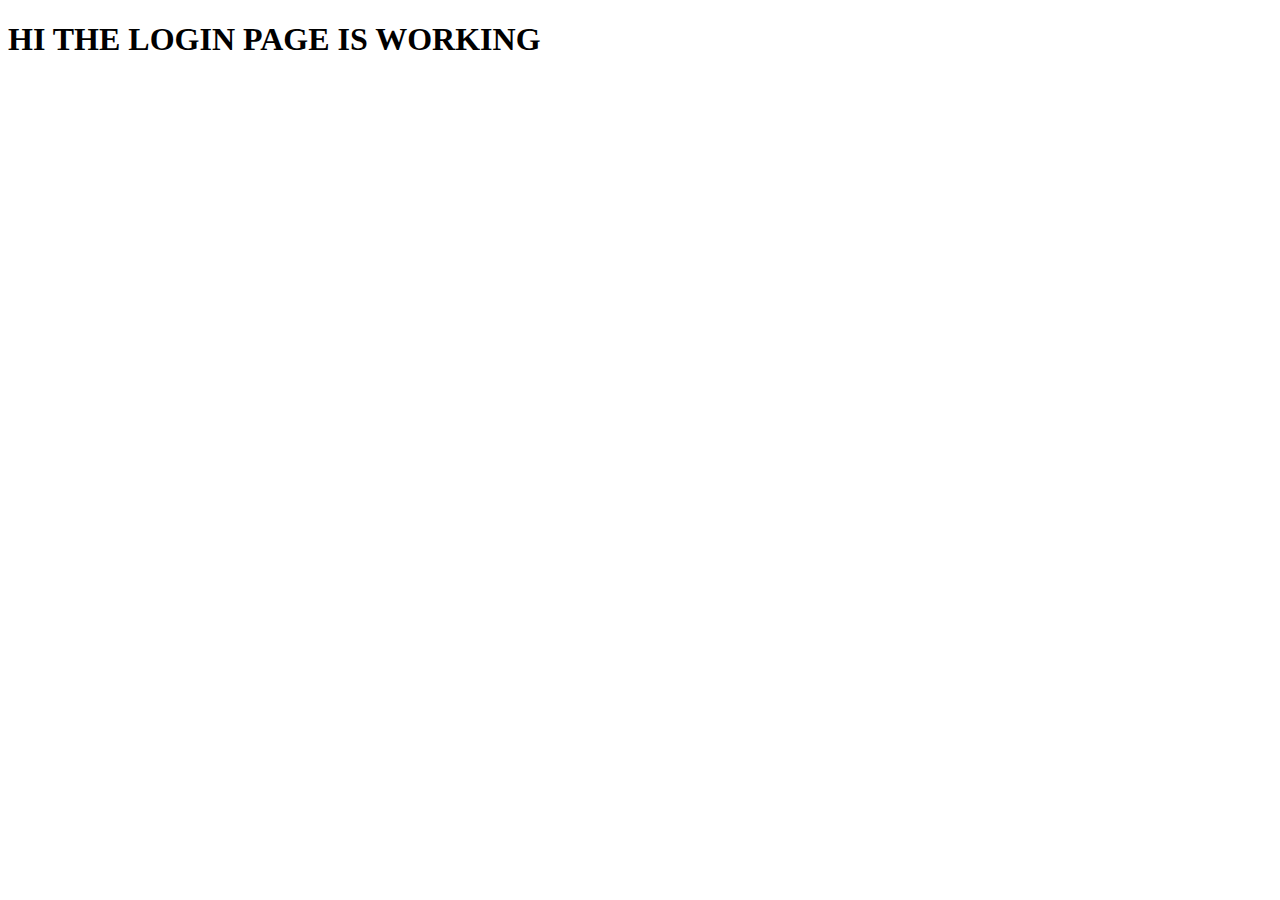
<file: LoginPage/home.html>
<!DOCTYPE html>
<html lang="en">
<head>
    <meta charset="UTF-8">
    <meta name="viewport" content="width=device-width, initial-scale=1.0">
    <title>Document</title>
</head>
<body>
    <h1>
        HI THE LOGIN PAGE IS WORKING

    </h1>
</body>
</html>
</file>
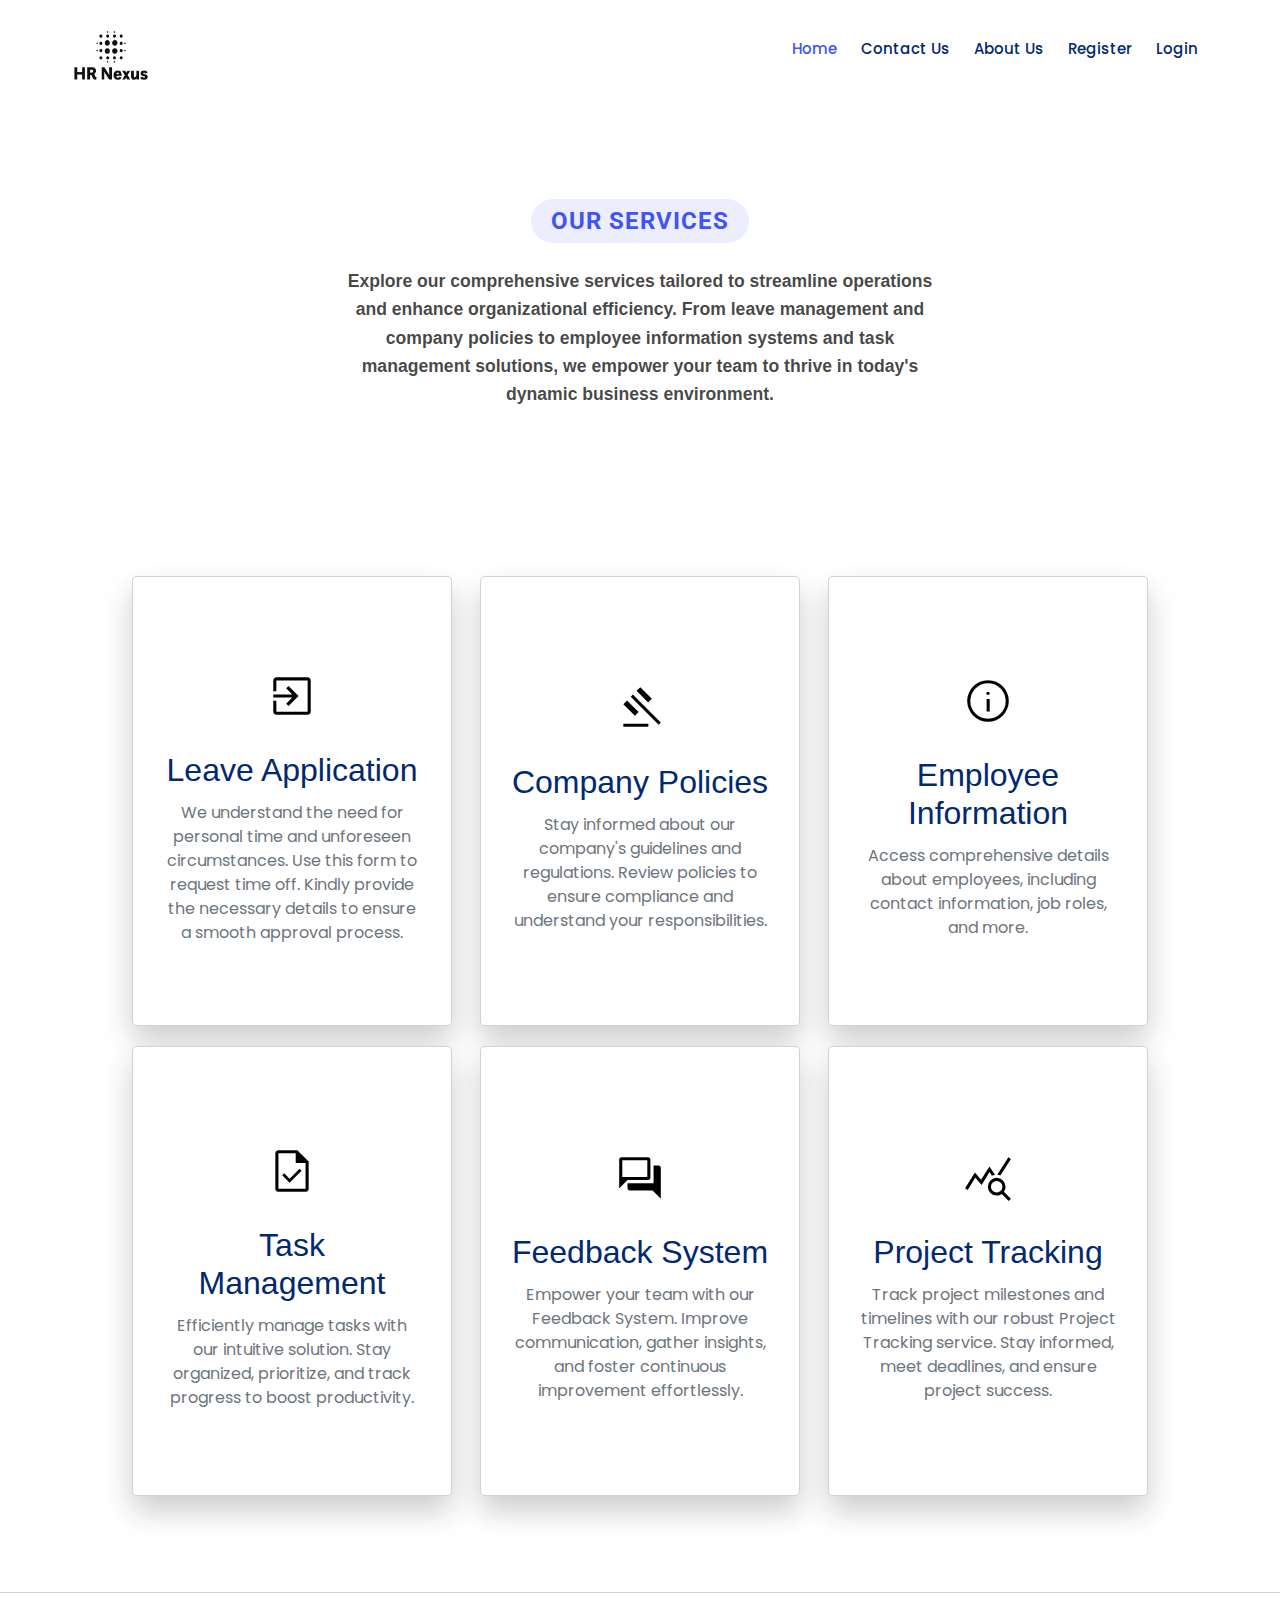
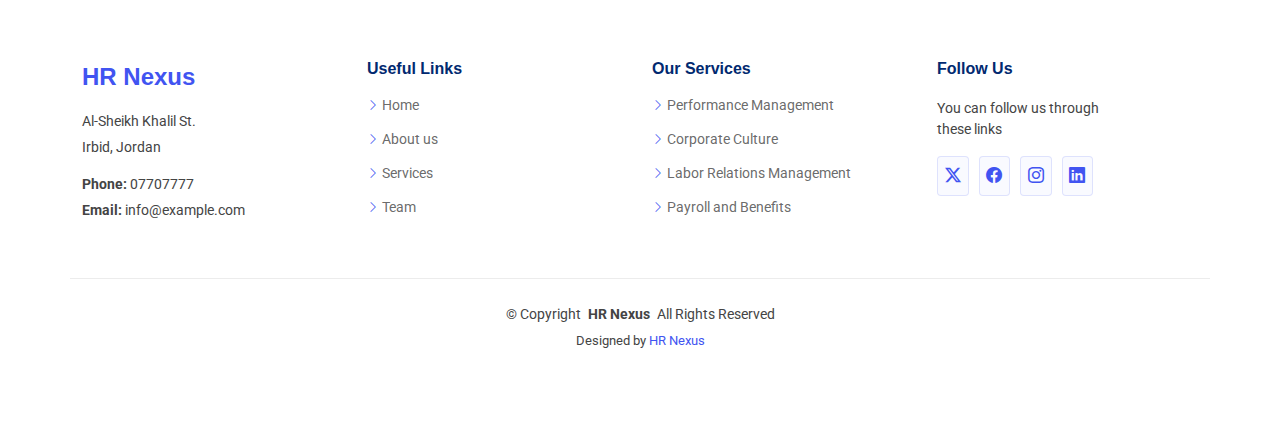
<file: servicesPage/services.html>
<!DOCTYPE html>
<html lang="en">
<head>
  <meta charset="UTF-8">
  <meta name="viewport" content="width=device-width, initial-scale=1.0">
  <link href="../assets/img/logo nex.png" rel="icon">
  <link href="../assets/img/logo nex.png" rel="apple-touch-icon">

  <!-- Fonts -->
  <link href="https://fonts.googleapis.com" rel="preconnect">
  <link href="https://fonts.gstatic.com" rel="preconnect" crossorigin>
  <link href="https://fonts.googleapis.com/css2?family=Roboto:ital,wght@0,100;0,300;0,400;0,500;0,700;0,900;1,100;1,300;1,400;1,500;1,700;1,900&family=Poppins:ital,wght@0,100;0,200;0,300;0,400;0,500;0,600;0,700;0,800;0,900;1,100;1,200;1,300;1,400;1,500;1,600;1,700;1,800;1,900&display=swap" rel="stylesheet">

  <!-- Vendor CSS Files -->
  <link href="../assets/vendor/bootstrap/css/bootstrap.min.css" rel="stylesheet">
  <link href="../assets/vendor/bootstrap-icons/bootstrap-icons.css" rel="stylesheet">
  <link href="../assets/vendor/aos/aos.css" rel="stylesheet">
  <link href="../assets/vendor/glightbox/css/glightbox.min.css" rel="stylesheet">
  <link href="../assets/vendor/swiper/swiper-bundle.min.css" rel="stylesheet">

  <!-- Main CSS File -->
  <link href="../assets/css/main.css" rel="stylesheet">
  <link rel="stylesheet" href="style.css" class="css">
  <!-- FONT AWESOME LINK USING BOXICON -->
  <link href='https://unpkg.com/boxicons@2.1.4/css/boxicons.min.css' rel='stylesheet'>
  <link rel="stylesheet" href="https://fonts.googleapis.com/css2?family=Material+Symbols+Outlined:opsz,wght,FILL,GRAD@20..48,100..700,0..1,-50..200" />
  <title>services</title>
</head>
<body>
    <header id="header" class="header d-flex align-items-center sticky-top">
        <div class="container-fluid container-xl position-relative d-flex align-items-center">
    
          <a href="index.html" class="logo d-flex align-items-center me-auto">
            <!-- Uncomment the line below if you also wish to use an image logo -->
            <img src="../Images/Screenshot_2024-06-13_130222-removebg-preview.png" alt="">
            <!-- <h1 class="sitename">FlexStart</h1> -->
          </a>
    
          <nav id="navmenu" class="navmenu">
            <ul>
              <li id="HomeLink"><a href="/starterPage/index.html" class="active">Home<br></a></li>
              <li id="ContactLink"><a href="../contact/contact2.html">Contact Us</a></li>
              <li id="AboutLink"><a href="../about/about.html">About Us</a></li>
              <li id="RegsLink"><a href="/regs/index.html">Register</a></li>
              <li id="LoginLink"><a href="/LoginPage/index.html">Login</a></li>
            </ul>
            <i class="mobile-nav-toggle d-xl-none bi bi-list"></i>
          </nav>
          <!-- <a class="btn-getstarted flex-md-shrink-0" href="../regs/index.html">Get Started</a> -->
        </div>
      </header>
     

      <div class="wrapper" id="wrapper">
        <h4>Our Services</h4>
        <br>
        <p class="service-p">Explore our comprehensive services tailored to streamline operations and enhance organizational efficiency.
           From leave management and company policies to employee information systems and task management solutions,
           we empower your team to thrive in today's dynamic business environment.</p>

             <div class="content-box">
              <a href="../leave page/leaveeditt.html">
                <div class="card">
                  <span class="material-symbols-outlined">
                    exit_to_app
                    </span>
                    <h2>Leave Application</h2>
                  <p>We understand the need for personal time and unforeseen circumstances. Use this form to request time off. Kindly provide the necessary details to ensure a smooth approval process. </p>
                </div>
                </a>
                <a href="../policy/index.html">
                <div class="card">
                  <span class="material-symbols-outlined">
                    gavel
                    </span>
                    <h2>Company Policies</h2>
                   <p>Stay informed about our company's guidelines and regulations. Review policies to ensure compliance and understand your responsibilities.</p>
                 
                </div>
              </a>
              <a href="../info page/info.html">
                <div class="card">
                  <span class="material-symbols-outlined">
                    info
                    </span>

                    <h2>Employee Information</h2>
                <p>Access comprehensive details about employees, including contact information, job roles, and more.</p>
                         
                </div>
              </a>
              <a href="../task/index3.html">
                <div class="card">
                  <span class="material-symbols-outlined">
                    task
                    </span>
                    <h2>Task Management</h2>
                    <p>Efficiently manage tasks with our intuitive solution. Stay organized, prioritize, and track progress to boost productivity.</p>
                         
                </div>
              </a>
            <a href="../feedback/index2.html">
                <div class="card">
                  <span class="material-symbols-outlined">
                    forum
                    </span>
                    <h2>Feedback System</h2>
                    <p>Empower your team with our Feedback System. Improve communication, gather insights, and foster continuous improvement effortlessly.</p>
                         
                </div>
              </a>
              <a href="../project tracker/index.html">
                <div class="card">
                  <span class="material-symbols-outlined">
                    query_stats
                    </span>
                    <h2>Project Tracking</h2>
                    <p> Track project milestones and timelines with our robust Project Tracking service. Stay informed, meet deadlines, and ensure project success.</p>
                         
                </div>
              </a>
             </div>
    </div>
    <hr>
    <footer id="footer" class="footer">
  
      <div class="container footer-top">
        <div class="row gy-4">
          <div class="col-lg-3 col-md-6 footer-about">
            <a href="index.html" class="d-flex align-items-center">
              <span class="sitename" style="color:  var(--accent-color);">HR Nexus</span>
            </a>
            <div class="footer-contact pt-3">
              <p>Al-Sheikh Khalil St. </p>
              <p>Irbid, Jordan</p>
              <p class="mt-3"><strong>Phone:</strong> <span>07707777</span></p>
              <p><strong>Email:</strong> <span>info@example.com</span></p>
            </div>
          </div>
         
          <div class="col-lg-3 col-md-6 footer-links">
            <h4>Useful Links</h4>
            <ul>
              <li><i class="bi bi-chevron-right"></i> <a href="../index/index.html">Home</a></li>
              <li><i class="bi bi-chevron-right"></i> <a href="../about/about.html">About us</a></li>
              <li><i class="bi bi-chevron-right"></i> <a href="../servicesPage/services.html">Services</a></li>
              <li><i class="bi bi-chevron-right"></i> <a href="../about/about.html#team">Team</a></li>
            </ul>
          </div>
    
          <div class="col-lg-3 col-md-6 footer-links">
            <h4>Our Services</h4>
            <ul>
              <li><i class="bi bi-chevron-right"></i> <a href="../index/index.html#services">Performance Management</a></li>
              <li><i class="bi bi-chevron-right"></i> <a href="../index/index.html#services">Corporate Culture</a></li>
              <li><i class="bi bi-chevron-right"></i> <a href="../index/index.html#services">Labor Relations Management</a></li>
              <li><i class="bi bi-chevron-right"></i> <a href="../index/index.html#services">Payroll and Benefits</a></li>
            </ul>
          </div>
          
          <div class="col-lg-2 col-md-12">
            <h4>Follow Us</h4>
            <p>You can follow us through these links</p>
            <div class="social-links d-flex">
              <a href=""><i class="bi bi-twitter-x"></i></a>
              <a href=""><i class="bi bi-facebook"></i></a>
              <a href=""><i class="bi bi-instagram"></i></a>
              <a href=""><i class="bi bi-linkedin"></i></a>
            </div>
          </div>
          
        </div>
      </div>
     
    
      <div class="container copyright text-center mt-4">
        <p>© <span>Copyright</span> <strong class="px-1 sitename">HR Nexus</strong> <span>All Rights Reserved</span></p>
        <div class="credits">
          Designed by <a href="">HR Nexus</a>
        </div>
      </div>
    
    </footer>

  <script src="../assets/vendor/bootstrap/js/bootstrap.bundle.min.js"></script>
  <script src="../assets/vendor/php-email-form/validate.js"></script>
  <script src="../assets/vendor/aos/aos.js"></script>
  <script src="../assets/vendor/glightbox/js/glightbox.min.js"></script>
  <script src="../assets/vendor/purecounter/purecounter_vanilla.js"></script>
  <script src="../assets/vendor/imagesloaded/imagesloaded.pkgd.min.js"></script>
  <script src="../assets/vendor/isotope-layout/isotope.pkgd.min.js"></script>
  <script src="../assets/vendor/swiper/swiper-bundle.min.js"></script>

  <!-- Main JS File -->
  <script src="../assets/js/main.js"></script>
  <script src="/scriptForALLPages/script.js"></script>

</body>
</html>
</file>
<file: LoginPage/style.css>
@import url('https://fonts.googleapis.com/css2?family=Poppins:wght@400;500;600;700&display=swap');

*{
    font-family: 'Poppins', sans-serif;
}
.wrapper{
    background: #ececec;
    padding: 0 20px 0 20px;
}
.main{
    display: flex;
    justify-content: center;
    align-items: center;
    min-height: 100vh;
}
.side-image{
    background-image: url("../Images/login.png");
    background-position: center;
    background-size: cover;
    background-repeat: no-repeat;
    border-radius: 10px 0 0 10px;
    position: relative;
}
.row {
    
    margin: 0;
    padding: 0;
}

.login-row {
    width: 900px;
    height: 550px;
    border-radius: 10px;
    background: #fff;
    padding: 0;
    box-shadow: 5px 5px 10px 1px rgba(0, 0, 0, 0.2);
}

.text{
    position: absolute;
    top: 50%;
    left: 50%;
    transform: translate(-50%, -50%);
}
.text p{
    color: #ffffff;
    font-size: 15px; 
    text-shadow: 5px 8px 3px #131110;
}
i{
    font-weight: 400;
    font-size: 15px;
}
.right{
  display: flex;
  justify-content: center;
  align-items: center;
  position: relative;
}
.input-box{
  width: 330px;
  box-sizing: border-box;
}
img{
    width: 35px;
    position: absolute;
    top: 30px;
    left: 30px;
}
.input-box header{
    font-weight: 700;
    text-align: center;
    margin-bottom: 45px;
}
.input-field{
    display: flex;
    flex-direction: column;
    position: relative;
    padding: 0 10px 0 10px;
}
.input{
    height: 45px;
    width: 100%;
    background: transparent;
    border: none;
    border-bottom: 1px solid rgba(0, 0, 0, 0.2);
    outline: none;
    margin-bottom: 20px;
    color: #40414a;
}
.input-box .input-field label{
    position: absolute;
    top: 10px;
    left: 10px;
    pointer-events: none;
    transition: .5s;
}
.input-field input:focus ~ label
   {
    top: -10px;
    font-size: 13px;
  }
  .input-field input:valid ~ label
  {
   top: -10px;
   font-size: 13px;
   color: #5d5076;
 }
 .input-field .input:focus, .input-field .input:valid{
    border-bottom: 1px solid #743ae1;
 }
 .submit{
    border: none;
    outline: none;
    height: 45px;
    background: #ececec;
    border-radius: 5px;
    transition: .4s;
 }
 .submit:hover{
    background: rgba(37, 95, 156, 0.937);
    color: #fff;
 }
 .signin{
    text-align: center;
    font-size: small;
    margin-top: 25px;
}
span a{
    text-decoration: none;
    font-weight: 700;
    color: #000;
    transition: .5s;
}
span a:hover{
    text-decoration: underline;
    color: #000;
}

@media only screen and (max-width: 768px){
    .side-image{
        border-radius: 10px 10px 0 0;
    }
    img{
        width: 35px;
        position: absolute;
        top: 20px;
        left: 47%;
    }
    .text{
        position: absolute;
        top: 70%;
        text-align: center;
    }
    .text p, i{
        font-size: 16px;
    }
    .row{
        max-width:420px;
        width: 100%;
    }
}
</file>
<file: assets/css/main.css>
/* Fonts */
:root {
  --default-font: "Roboto",  system-ui, -apple-system, "Segoe UI", Roboto, "Helvetica Neue", Arial, "Noto Sans", "Liberation Sans", sans-serif, "Apple Color Emoji", "Segoe UI Emoji", "Segoe UI Symbol", "Noto Color Emoji";
  --heading-font: "Nunito",  sans-serif;
  --nav-font: "Poppins",  sans-serif;
}

/* Global Colors - The following color variables are used throughout the website. Updating them here will change the color scheme of the entire website */
:root { 
  --background-color: #ffffff; /* Background color for the entire website, including individual sections */
  --default-color: #444444; /* Default color used for the majority of the text content across the entire website */
  --heading-color: #012970; /* Color for headings, subheadings and title throughout the website */
  --accent-color: #4154f1; /* Accent color that represents your brand on the website. It's used for buttons, links, and other elements that need to stand out */
  --contrast-color: #ffffff; /* The contrast color is used for elements when the background color is one of the heading, accent, or default colors. Its purpose is to ensure proper contrast and readability when placed over these more dominant colors */
}

/* Nav Menu Colors - The following color variables are used specifically for the navigation menu. They are separate from the global colors to allow for more customization options */
:root {
  --nav-color: #012970;  /* The default color of the main navmenu links */
  --nav-hover-color: #4154f1; /* Applied to main navmenu links when they are hovered over or active */
  --nav-dropdown-background-color: #ffffff; /* Used as the background color for dropdown items that appear when hovering over primary navigation items */
  --nav-dropdown-color: #212529; /* Used for navigation links of the dropdown items in the navigation menu. */
  --nav-dropdown-hover-color: #4154f1; /* Similar to --nav-hover-color, this color is applied to dropdown navigation links when they are hovered over. */
}

/* Smooth scroll */
:root {
  scroll-behavior: smooth;
}

/*--------------------------------------------------------------
# General
--------------------------------------------------------------*/
body {
  color: var(--default-color);
  background-color: var(--background-color);
  font-family: var(--default-font);
}

a {
  color: var(--accent-color);
  text-decoration: none;
  transition: 0.3s;
}

a:hover {
  color: color-mix(in srgb, var(--accent-color), transparent 25%);
  text-decoration: none;
}

h1,
h2,
h3,
h4,
h5,
h6 {
  color: var(--heading-color);
  font-family: var(--heading-font);
}

/*--------------------------------------------------------------
# Global Header
--------------------------------------------------------------*/
.header {
  color: var(--default-color);
  background-color: var(--background-color);
  padding: 20px 0;
  transition: all 0.5s;
  z-index: 997;
}

.header .logo {
  line-height: 1;
}

.header .logo img {
  max-height: 62px;
  width: 70px;
  /* height: 200px; */
  margin-right: 8px;
  position: absolute;
  top: 0;
  margin: 0;
  left: 0;
}

.header .logo h1 {
  font-size: 30px;
  margin: 0;
  font-weight: 700;
  color: var(--heading-color);
}

.header .btn-getstarted,
.header .btn-getstarted:focus {
  color: var(--contrast-color);
  background: var(--accent-color);
  font-size: 15px;
  padding: 8px 25px;
  margin: 0 0 0 30px;
  border-radius: 4px;
  transition: 0.3s;
  font-weight: 500;
}

.header .btn-getstarted:hover,
.header .btn-getstarted:focus:hover {
  color: var(--contrast-color);
  background: color-mix(in srgb, var(--accent-color), transparent 15%);
}

@media (max-width: 1200px) {
  .header .logo {
    order: 1;
  }

  .header .btn-getstarted {
    order: 2;
    margin: 0 15px 0 0;
    padding: 6px 15px;
  }

  .header .navmenu {
    order: 3;
  }
}

.scrolled .header {
  box-shadow: 0px 0 18px color-mix(in srgb, var(--default-color), transparent 85%);
}

/* Index Page Header
------------------------------*/
.index-page .header {
  --background-color: rgba(255, 255, 255, 0);
}

/* Index Page Header on Scroll
------------------------------*/
.index-page.scrolled .header {
  --background-color: #ffffff;
}

/*--------------------------------------------------------------
# Navigation Menu
--------------------------------------------------------------*/
/* Navmenu - Desktop */
@media (min-width: 1200px) {
  .navmenu {
    padding: 0;
  }

  .navmenu ul {
    margin: 0;
    padding: 0;
    display: flex;
    list-style: none;
    align-items: center;
  }

  .navmenu li {
    position: relative;
  }

  .navmenu a,
  .navmenu a:focus {
    color: var(--nav-color);
    padding: 18px 12px;
    font-size: 15px;
    font-family: var(--nav-font);
    font-weight: 500;
    display: flex;
    align-items: center;
    justify-content: space-between;
    white-space: nowrap;
    transition: 0.3s;
  }

  .navmenu a i,
  .navmenu a:focus i {
    font-size: 12px;
    line-height: 0;
    margin-left: 5px;
    transition: 0.3s;
  }

  .navmenu li:last-child a {
    padding-right: 0;
  }

  .navmenu li:hover>a,
  .navmenu .active,
  .navmenu .active:focus {
    color: var(--nav-hover-color);
  }

  .navmenu .dropdown ul {
    margin: 0;
    padding: 10px 0;
    background: var(--nav-dropdown-background-color);
    display: block;
    position: absolute;
    visibility: hidden;
    left: 14px;
    top: 130%;
    opacity: 0;
    transition: 0.3s;
    border-radius: 4px;
    z-index: 99;
    box-shadow: 0px 0px 30px color-mix(in srgb, var(--default-color), transparent 85%);
  }

  .navmenu .dropdown ul li {
    min-width: 200px;
  }

  .navmenu .dropdown ul a {
    padding: 10px 20px;
    font-size: 15px;
    text-transform: none;
    color: var(--nav-dropdown-color);
  }

  .navmenu .dropdown ul a i {
    font-size: 12px;
  }

  .navmenu .dropdown ul a:hover,
  .navmenu .dropdown ul .active:hover,
  .navmenu .dropdown ul li:hover>a {
    color: var(--nav-dropdown-hover-color);
  }

  .navmenu .dropdown:hover>ul {
    opacity: 1;
    top: 100%;
    visibility: visible;
  }

  .navmenu .dropdown .dropdown ul {
    top: 0;
    left: -90%;
    visibility: hidden;
  }

  .navmenu .dropdown .dropdown:hover>ul {
    opacity: 1;
    top: 0;
    left: -100%;
    visibility: visible;
  }
}

/* Navmenu - Mobile */
@media (max-width: 1199px) {
  .mobile-nav-toggle {
    color: var(--nav-color);
    font-size: 28px;
    line-height: 0;
    margin-right: 10px;
    cursor: pointer;
    transition: color 0.3s;
  }

  .navmenu {
    padding: 0;
    z-index: 9997;
  }

  .navmenu ul {
    display: none;
    position: absolute;
    inset: 60px 20px 20px 20px;
    padding: 10px 0;
    margin: 0;
    border-radius: 6px;
    background-color: var(--nav-dropdown-background-color);
    overflow-y: auto;
    transition: 0.3s;
    z-index: 9998;
    box-shadow: 0px 0px 30px color-mix(in srgb, var(--default-color), transparent 90%);
  }

  .navmenu a,
  .navmenu a:focus {
    color: var(--nav-dropdown-color);
    padding: 10px 20px;
    font-family: var(--nav-font);
    font-size: 17px;
    font-weight: 500;
    display: flex;
    align-items: center;
    justify-content: space-between;
    white-space: nowrap;
    transition: 0.3s;
  }

  .navmenu a i,
  .navmenu a:focus i {
    font-size: 12px;
    line-height: 0;
    margin-left: 5px;
    width: 30px;
    height: 30px;
    display: flex;
    align-items: center;
    justify-content: center;
    border-radius: 50%;
    transition: 0.3s;
    background-color: color-mix(in srgb, var(--accent-color), transparent 90%);
  }

  .navmenu a i:hover,
  .navmenu a:focus i:hover {
    background-color: var(--accent-color);
    color: var(--contrast-color);
  }

  .navmenu a:hover,
  .navmenu .active,
  .navmenu .active:focus {
    color: var(--nav-dropdown-hover-color);
  }

  .navmenu .active i,
  .navmenu .active:focus i {
    background-color: var(--accent-color);
    color: var(--contrast-color);
    transform: rotate(180deg);
  }

  .navmenu .dropdown ul {
    position: static;
    display: none;
    z-index: 99;
    padding: 10px 0;
    margin: 10px 20px;
    background-color: var(--nav-dropdown-background-color);
    border: 1px solid color-mix(in srgb, var(--default-color), transparent 90%);
    box-shadow: none;
    transition: all 0.5s ease-in-out;
  }

  .navmenu .dropdown ul ul {
    background-color: rgba(33, 37, 41, 0.1);
  }

  .navmenu .dropdown>.dropdown-active {
    display: block;
    background-color: rgba(33, 37, 41, 0.03);
  }

  .mobile-nav-active {
    overflow: hidden;
  }

  .mobile-nav-active .mobile-nav-toggle {
    color: #fff;
    position: absolute;
    font-size: 32px;
    top: 15px;
    right: 15px;
    margin-right: 0;
    z-index: 9999;
  }

  .mobile-nav-active .navmenu {
    position: fixed;
    overflow: hidden;
    inset: 0;
    background: rgba(33, 37, 41, 0.8);
    transition: 0.3s;
  }

  .mobile-nav-active .navmenu>ul {
    display: block;
  }
}

/* Listing Dropdown - Desktop */
@media (min-width: 1200px) {
  .navmenu .listing-dropdown {
    position: static;
  }

  .navmenu .listing-dropdown ul {
    margin: 0;
    padding: 10px;
    background: var(--nav-dropdown-background-color);
    box-shadow: 0px 0px 20px color-mix(in srgb, var(--default-color), transparent 90%);
    position: absolute;
    top: 130%;
    left: 0;
    right: 0;
    visibility: hidden;
    opacity: 0;
    display: flex;
    transition: 0.3s;
    border-radius: 4px;
    z-index: 99;
  }

  .navmenu .listing-dropdown ul li {
    flex: 1;
  }

  .navmenu .listing-dropdown ul li a,
  .navmenu .listing-dropdown ul li:hover>a {
    padding: 10px 20px;
    font-size: 15px;
    color: var(--nav-dropdown-color);
    background-color: var(--nav-dropdown-background-color);
  }

  .navmenu .listing-dropdown ul li a:hover,
  .navmenu .listing-dropdown ul li .active,
  .navmenu .listing-dropdown ul li .active:hover {
    color: var(--nav-dropdown-hover-color);
    background-color: var(--nav-dropdown-background-color);
  }

  .navmenu .listing-dropdown:hover>ul {
    opacity: 1;
    top: 100%;
    visibility: visible;
  }
}

/* Listing Dropdown - Mobile */
@media (max-width: 1199px) {
  .navmenu .listing-dropdown ul {
    position: static;
    display: none;
    z-index: 99;
    padding: 10px 0;
    margin: 10px 20px;
    background-color: var(--nav-dropdown-background-color);
    border: 1px solid color-mix(in srgb, var(--default-color), transparent 90%);
    box-shadow: none;
    transition: all 0.5s ease-in-out;
  }

  .navmenu .listing-dropdown ul ul {
    background-color: rgba(33, 37, 41, 0.1);
  }

  .navmenu .listing-dropdown>.dropdown-active {
    display: block;
    background-color: rgba(33, 37, 41, 0.03);
  }
}

/*--------------------------------------------------------------
# Global Footer
--------------------------------------------------------------*/
.footer {
  color: var(--default-color);
  background-color: var(--background-color);
  font-size: 14px;
  padding-bottom: 50px;
  position: relative;
}

.footer .footer-newsletter {
  background-color: color-mix(in srgb, var(--accent-color), transparent 97%);
  border-top: 1px solid color-mix(in srgb, var(--accent-color), transparent 85%);
  border-bottom: 1px solid color-mix(in srgb, var(--accent-color), transparent 85%);
  padding: 50px 0;
}

.footer .footer-newsletter h4 {
  font-size: 24px;
}

.footer .footer-newsletter .newsletter-form {
  margin-top: 30px;
  padding: 6px 8px;
  position: relative;
  background-color: color-mix(in srgb, var(--background-color), transparent 50%);
  border: 1px solid color-mix(in srgb, var(--default-color), transparent 90%);
  box-shadow: 0px 2px 25px color-mix(in srgb, var(--default-color), transparent 95%);
  display: flex;
  transition: 0.3s;
  border-radius: 4px;
}

.footer .footer-newsletter .newsletter-form:focus-within {
  border-color: var(--accent-color);
}

.footer .footer-newsletter .newsletter-form input[type=email] {
  border: 0;
  padding: 4px;
  width: 100%;
  background-color: color-mix(in srgb, var(--background-color), transparent 50%);
  color: var(--default-color);
}

.footer .footer-newsletter .newsletter-form input[type=email]:focus-visible {
  outline: none;
}

.footer .footer-newsletter .newsletter-form input[type=submit] {
  border: 0;
  font-size: 16px;
  padding: 0 20px;
  margin: -7px -8px -7px 0;
  background: var(--accent-color);
  color: var(--contrast-color);
  transition: 0.3s;
  border-radius: 0 4px 4px 0;
}

.footer .footer-newsletter .newsletter-form input[type=submit]:hover {
  background: color-mix(in srgb, var(--accent-color), transparent 20%);
}

.footer .footer-newsletter .error-message {
  display: none;
  background: #df1529;
  color: #ffffff;
  text-align: left;
  padding: 15px;
  margin-top: 10px;
  font-weight: 600;
  border-radius: 4px;
}

.footer .footer-newsletter .sent-message {
  display: none;
  color: #ffffff;
  background: #059652;
  text-align: center;
  padding: 15px;
  margin-top: 10px;
  font-weight: 600;
  border-radius: 4px;
}

.footer .footer-newsletter .loading {
  display: none;
  background: var(--background-color);
  text-align: center;
  padding: 15px;
  margin-top: 10px;
}

.footer .footer-newsletter .loading:before {
  content: "";
  display: inline-block;
  border-radius: 50%;
  width: 24px;
  height: 24px;
  margin: 0 10px -6px 0;
  border: 3px solid var(--accent-color);
  border-top-color: var(--background-color);
  animation: subscription-loading 1s linear infinite;
}

@keyframes subscription-loading {
  0% {
    transform: rotate(0deg);
  }

  100% {
    transform: rotate(360deg);
  }
}

.footer .footer-top {
  padding-top: 50px;
}

.footer .social-links a {
  display: flex;
  align-items: center;
  justify-content: center;
  width: 40px;
  height: 40px;
  border-radius: 4px;
  background-color: color-mix(in srgb, var(--accent-color), transparent 97%);
  border: 1px solid color-mix(in srgb, var(--accent-color), transparent 85%);
  font-size: 16px;
  color: var(--accent-color);
  margin-right: 10px;
  transition: 0.3s;
}

.footer .social-links a:hover {
  color: var(--contrast-color);
  background-color: var(--accent-color);
}

.footer h4 {
  font-size: 16px;
  font-weight: bold;
  position: relative;
  padding-bottom: 12px;
}

.footer .footer-links {
  margin-bottom: 30px;
}

.footer .footer-links ul {
  list-style: none;
  padding: 0;
  margin: 0;
}

.footer .footer-links ul i {
  margin-right: 3px;
  font-size: 12px;
  line-height: 0;
  color: var(--accent-color);
}

.footer .footer-links ul li {
  padding: 10px 0;
  display: flex;
  align-items: center;
}

.footer .footer-links ul li:first-child {
  padding-top: 0;
}

.footer .footer-links ul a {
  display: inline-block;
  color: color-mix(in srgb, var(--default-color), transparent 20%);
  line-height: 1;
}

.footer .footer-links ul a:hover {
  color: var(--accent-color);
}

.footer .footer-about a {
  color: var(--heading-color);
  font-size: 24px;
  font-weight: 600;
  font-family: var(--heading-font);
}

.footer .footer-contact p {
  margin-bottom: 5px;
}

.footer .copyright {
  padding-top: 25px;
  padding-bottom: 25px;
  border-top: 1px solid color-mix(in srgb, var(--default-color), transparent 90%);
}

.footer .copyright p {
  margin-bottom: 0;
}

.footer .credits {
  margin-top: 6px;
  font-size: 13px;
}

/*--------------------------------------------------------------
# Scroll Top Button
--------------------------------------------------------------*/
.scroll-top {
  position: fixed;
  visibility: hidden;
  opacity: 0;
  right: 15px;
  bottom: 15px;
  z-index: 99999;
  background-color: var(--accent-color);
  width: 40px;
  height: 40px;
  border-radius: 4px;
  transition: all 0.4s;
}

.scroll-top i {
  font-size: 24px;
  color: var(--contrast-color);
  line-height: 0;
}

.scroll-top:hover {
  background-color: color-mix(in srgb, var(--accent-color), transparent 20%);
  color: var(--contrast-color);
}

.scroll-top.active {
  visibility: visible;
  opacity: 1;
}

/*--------------------------------------------------------------
# Disable aos animation delay on mobile devices
--------------------------------------------------------------*/
@media screen and (max-width: 768px) {
  [data-aos-delay] {
    transition-delay: 0 !important;
  }
}

/*--------------------------------------------------------------
# Global Page Titles & Breadcrumbs
--------------------------------------------------------------*/
.page-title {
  color: var(--default-color);
  background-color: var(--background-color);
  position: relative;
}

.page-title .heading {
  padding: 80px 0;
  border-top: 1px solid color-mix(in srgb, var(--default-color), transparent 90%);
}

.page-title .heading h1 {
  font-size: 38px;
  font-weight: 700;
}

.page-title nav {
  background-color: color-mix(in srgb, var(--default-color), transparent 95%);
  padding: 20px 0;
}

.page-title nav ol {
  display: flex;
  flex-wrap: wrap;
  list-style: none;
  margin: 0;
  font-size: 16px;
  font-weight: 600;
}

.page-title nav ol li+li {
  padding-left: 10px;
}

.page-title nav ol li+li::before {
  content: "/";
  display: inline-block;
  padding-right: 10px;
  color: color-mix(in srgb, var(--default-color), transparent 70%);
}

/*--------------------------------------------------------------
# Global Sections
--------------------------------------------------------------*/
section,
.section {
  color: var(--default-color);
  background-color: var(--background-color);
  padding: 60px 0;
  scroll-margin-top: 98px;
  overflow: clip;
}

@media (max-width: 1199px) {

  section,
  .section {
    scroll-margin-top: 56px;
  }
}

/*--------------------------------------------------------------
# Global Section Titles
--------------------------------------------------------------*/
.section-title {
  text-align: center;
  padding-bottom: 60px;
  position: relative;
}

.section-title h2 {
  /* font-size: 13px; */
  letter-spacing: 1px;
  font-weight: 700;
  padding: 8px 20px;
  margin: 0;
  background: color-mix(in srgb, var(--accent-color), transparent 90%);
  color: var(--accent-color);
  display: inline-block;
  text-transform: uppercase;
  border-radius: 50px;
  font-family: var(--default-font);
}

.section-title p {
  color: var(--heading-color);
  margin: 10px 0 0 0;
  font-size: 32px;
  font-weight: 700;
  font-family: var(--heading-font);
}

.section-title p .description-title {
  color: var(--accent-color);
}

/*--------------------------------------------------------------
# Hero Section
--------------------------------------------------------------*/
.hero {
  width: 100%;
  min-height: 100vh;
  position: relative;
  padding: 80px 0 60px 0;
  display: flex;
  align-items: center;
  background: url(../img/hero-bg.png) top center no-repeat;
  background-size: cover;
}

.hero h1 {
  margin: 0;
  font-size: 48px;
  font-weight: 700;
  line-height: 56px;
}

.hero p {
  color: color-mix(in srgb, var(--default-color), transparent 30%);
  margin: 5px 0 30px 0;
  font-size: 20px;
  font-weight: 400;
}

.hero .btn-get-started {
  color: var(--contrast-color);
  background: var(--accent-color);
  font-family: var(--heading-font);
  font-weight: 500;
  font-size: 16px;
  letter-spacing: 1px;
  display: flex;
  align-items: center;
  justify-content: center;
  padding: 12px 40px;
  border-radius: 4px;
  transition: 0.5s;
  box-shadow: 0 8px 28px color-mix(in srgb, var(--accent-color), transparent 80%);
}

.hero .btn-get-started i {
  margin-left: 5px;
  font-size: 18px;
  transition: 0.3s;
}

.hero .btn-get-started:hover {
  color: var(--contrast-color);
  background: color-mix(in srgb, var(--accent-color), transparent 15%);
  box-shadow: 0 8px 28px color-mix(in srgb, var(--accent-color), transparent 55%);
}

.hero .btn-get-started:hover i {
  transform: translateX(5px);
}

.hero .btn-watch-video {
  font-size: 16px;
  transition: 0.5s;
  color: var(--default-color);
  font-weight: 600;
}

.hero .btn-watch-video i {
  color: var(--accent-color);
  font-size: 32px;
  transition: 0.3s;
  line-height: 0;
  margin-right: 8px;
}

.hero .btn-watch-video:hover {
  color: var(--accent-color);
}

.hero .btn-watch-video:hover i {
  color: color-mix(in srgb, var(--accent-color), transparent 15%);
}

.hero .animated {
  animation: up-down 2s ease-in-out infinite alternate-reverse both;
}

@media (max-width: 640px) {
  .hero h1 {
    font-size: 28px;
    line-height: 36px;
  }

  .hero p {
    font-size: 18px;
    line-height: 24px;
    margin-bottom: 30px;
  }
}

@keyframes up-down {
  0% {
    transform: translateY(10px);
  }

  100% {
    transform: translateY(-10px);
  }
}

/*--------------------------------------------------------------
# About Section
--------------------------------------------------------------*/
.about .content {
  background-color: color-mix(in srgb, var(--accent-color), transparent 95%);
  padding: 40px;
}

.about .content h3 {
  font-size: 14px;
  font-weight: 700;
  color: var(--accent-color);
  text-transform: uppercase;
}

.about .content h2 {
  font-size: 24px;
  font-weight: 700;
}

.about .content p {
  margin: 15px 0 30px 0;
  line-height: 24px;
}

.about .content .btn-read-more {
  color: var(--contrast-color);
  background: var(--accent-color);
  line-height: 0;
  padding: 15px 40px;
  border-radius: 4px;
  transition: 0.5s;
  box-shadow: 0px 5px 25px color-mix(in srgb, var(--accent-color), transparent 90%);
}

.about .content .btn-read-more span {
  font-family: var(--default-font);
  font-weight: 600;
  font-size: 16px;
  letter-spacing: 1px;
}

.about .content .btn-read-more i {
  margin-left: 5px;
  font-size: 18px;
  transition: 0.3s;
}

.about .content .btn-read-more:hover i {
  transform: translateX(5px);
}

/*--------------------------------------------------------------
# Values Section
--------------------------------------------------------------*/
.values .card {
  background-color: var(--background-color);
  color: var(--default-color);
  padding: 30px;
  box-shadow: 0px 0 10px color-mix(in srgb, var(--default-color), transparent 92%);
  text-align: center;
  transition: 0.3s;
  height: 100%;
  border: 0;
}

.values .card img {
  padding: 30px 50px;
  transition: 0.5s;
  transform: scale(1.1);
}

.values .card h3 {
  font-size: 24px;
  font-weight: 700;
  margin-bottom: 18px;
}

.values .card:hover {
  box-shadow: 0px 0 30px color-mix(in srgb, var(--default-color), transparent 88%);
}

.values .card:hover img {
  transform: scale(1);
}

/*--------------------------------------------------------------
# Stats Section
--------------------------------------------------------------*/
.stats .stats-item {
  box-shadow: 0px 0 30px color-mix(in srgb, var(--default-color), transparent 92%);
  padding: 30px;
}

.stats .stats-item i {
  color: var(--accent-color);
  font-size: 42px;
  line-height: 0;
  margin-right: 20px;
}

.stats .stats-item span {
  color: var(--heading-color);
  font-size: 36px;
  display: block;
  font-weight: 600;
}

.stats .stats-item p {
  padding: 0;
  margin: 0;
  font-family: var(--heading-font);
  font-size: 16px;
}

/*--------------------------------------------------------------
# Features Section
--------------------------------------------------------------*/
.features .feature-box {
  padding: 24px 20px;
  box-shadow: 0px 0 30px color-mix(in srgb, var(--default-color), transparent 90%);
  transition: 0.3s;
  height: 100%;
}

.features .feature-box h3 {
  font-size: 18px;
  font-weight: 700;
  margin: 0;
}

.features .feature-box i {
  background: color-mix(in srgb, var(--accent-color), transparent 92%);
  color: var(--accent-color);
  line-height: 0;
  padding: 4px;
  margin-right: 10px;
  font-size: 24px;
  border-radius: 3px;
  transition: 0.3s;
}

.features .feature-box:hover i {
  background: var(--accent-color);
  color: var(--contrast-color);
}

/*--------------------------------------------------------------
# Alt Features Section
--------------------------------------------------------------*/
.alt-features .icon-box {
  display: flex;
}

.alt-features .icon-box h4 {
  font-size: 20px;
  font-weight: 700;
  margin: 0 0 10px 0;
}

.alt-features .icon-box i {
  font-size: 44px;
  line-height: 44px;
  color: var(--accent-color);
  margin-right: 15px;
}

.alt-features .icon-box p {
  font-size: 15px;
  color: color-mix(in srgb, var(--default-color), transparent 30%);
  margin-bottom: 0;
}

/*--------------------------------------------------------------
# Services Section
--------------------------------------------------------------*/
.services .service-item {
  box-shadow: 0px 0 30px color-mix(in srgb, var(--default-color), transparent 90%);
  height: 100%;
  padding: 60px 30px;
  text-align: center;
  transition: 0.3s;
  border-radius: 5px;
}

.services .service-item .icon {
  font-size: 36px;
  padding: 20px 20px;
  border-radius: 4px;
  position: relative;
  margin-bottom: 25px;
  display: inline-block;
  line-height: 0;
  transition: 0.3s;
}

.services .service-item h3 {
  font-size: 24px;
  font-weight: 700;
}

.services .service-item .read-more {
  display: inline-flex;
  align-items: center;
  justify-content: center;
  font-weight: 600;
  font-size: 16px;
  padding: 8px 20px;
}

.services .service-item .read-more i {
  line-height: 0;
  margin-left: 5px;
  font-size: 18px;
}

.services .service-item.item-cyan {
  border-bottom: 3px solid #0dcaf0;
}

.services .service-item.item-cyan .icon {
  color: #0dcaf0;
  background: rgba(13, 202, 240, 0.1);
}

.services .service-item.item-cyan .read-more {
  color: #0dcaf0;
}

.services .service-item.item-cyan:hover {
  background: #0dcaf0;
}

.services .service-item.item-orange {
  border-bottom: 3px solid #fd7e14;
}

.services .service-item.item-orange .icon {
  color: #fd7e14;
  background: rgba(253, 126, 20, 0.1);
}

.services .service-item.item-orange .read-more {
  color: #fd7e14;
}

.services .service-item.item-orange:hover {
  background: #fd7e14;
}

.services .service-item.item-teal {
  border-bottom: 3px solid #20c997;
}

.services .service-item.item-teal .icon {
  color: #20c997;
  background: rgba(32, 201, 151, 0.1);
}

.services .service-item.item-teal .read-more {
  color: #20c997;
}

.services .service-item.item-teal:hover {
  background: #20c997;
}

.services .service-item.item-red {
  border-bottom: 3px solid #df1529;
}

.services .service-item.item-red .icon {
  color: #df1529;
  background: rgba(223, 21, 4, 0.1);
}

.services .service-item.item-red .read-more {
  color: #df1529;
}

.services .service-item.item-red:hover {
  background: #df1529;
}

.services .service-item.item-indigo {
  border-bottom: 3px solid #6610f2;
}

.services .service-item.item-indigo .icon {
  color: #6610f2;
  background: rgba(102, 16, 242, 0.1);
}

.services .service-item.item-indigo .read-more {
  color: #6610f2;
}

.services .service-item.item-indigo:hover {
  background: #6610f2;
}

.services .service-item.item-pink {
  border-bottom: 3px solid #f3268c;
}

.services .service-item.item-pink .icon {
  color: #f3268c;
  background: rgba(243, 38, 140, 0.1);
}

.services .service-item.item-pink .read-more {
  color: #f3268c;
}

.services .service-item.item-pink:hover {
  background: #f3268c;
}

.services .service-item:hover h3,
.services .service-item:hover p,
.services .service-item:hover .read-more {
  color: #fff;
}

.services .service-item:hover .icon {
  background: #fff;
}

/*--------------------------------------------------------------
# Pricing Section
--------------------------------------------------------------*/
.pricing .pricing-tem {
  box-shadow: 0px 0 30px color-mix(in srgb, var(--default-color), transparent 90%);
  padding: 40px 20px;
  text-align: center;
  border-radius: 4px;
  position: relative;
  overflow: hidden;
  transition: 0.3s;
  height: 100%;
}

@media (min-width: 1200px) {
  .pricing .pricing-tem:hover {
    transform: scale(1.1);
    box-shadow: 0px 0 30px color-mix(in srgb, var(--default-color), transparent 85%);
  }
}

.pricing h3 {
  font-weight: 700;
  font-size: 18px;
  margin-bottom: 15px;
}

.pricing .price {
  font-size: 36px;
  color: var(--heading-color);
  font-weight: 600;
  font-family: var(--heading-font);
}

.pricing .price sup {
  font-size: 20px;
  top: -15px;
  left: -3px;
}

.pricing .price span {
  color: color-mix(in srgb, var(--default-color), transparent 50%);
  font-size: 16px;
  font-weight: 300;
}

.pricing .icon {
  padding: 20px 0;
}

.pricing .icon i {
  font-size: 48px;
}

.pricing ul {
  padding: 0;
  list-style: none;
  color: var(--default-color);
  text-align: center;
  line-height: 26px;
  font-size: 16px;
  margin-bottom: 25px;
}

.pricing ul li {
  padding-bottom: 10px;
}

.pricing ul .na {
  color: color-mix(in srgb, var(--default-color), transparent 70%);
  text-decoration: line-through;
}

.pricing .btn-buy {
  display: inline-block;
  padding: 8px 40px 10px 40px;
  border-radius: 50px;
  color: var(--accent-color);
  transition: none;
  font-size: 16px;
  font-weight: 400;
  font-family: var(--heading-font);
  font-weight: 600;
  transition: 0.3s;
  border: 1px solid var(--accent-color);
}

.pricing .btn-buy:hover {
  background: var(--accent-color);
  color: var(--contrast-color);
}

.pricing .featured {
  width: 200px;
  position: absolute;
  top: 18px;
  right: -68px;
  transform: rotate(45deg);
  z-index: 1;
  font-size: 14px;
  padding: 1px 0 3px 0;
  background: var(--accent-color);
  color: var(--contrast-color);
}

/*--------------------------------------------------------------
# Faq Section
--------------------------------------------------------------*/
.faq .faq-container .faq-item {
  position: relative;
  padding: 20px 0;
  border-bottom: 1px solid color-mix(in srgb, var(--default-color), transparent 85%);
  overflow: hidden;
}

.faq .faq-container .faq-item:last-child {
  margin-bottom: 0;
}

.faq .faq-container .faq-item h3 {
  font-weight: 600;
  font-size: 16px;
  line-height: 24px;
  margin: 0 30px 0 0;
  transition: 0.3s;
  cursor: pointer;
  display: flex;
  align-items: center;
}

.faq .faq-container .faq-item h3 .num {
  color: var(--accent-color);
  padding-right: 5px;
}

.faq .faq-container .faq-item h3:hover {
  color: var(--accent-color);
}

.faq .faq-container .faq-item .faq-content {
  display: grid;
  grid-template-rows: 0fr;
  transition: 0.3s ease-in-out;
  visibility: hidden;
  opacity: 0;
}

.faq .faq-container .faq-item .faq-content p {
  margin-bottom: 0;
  overflow: hidden;
}

.faq .faq-container .faq-item .faq-toggle {
  position: absolute;
  top: 20px;
  right: 20px;
  font-size: 16px;
  line-height: 0;
  transition: 0.3s;
  cursor: pointer;
}

.faq .faq-container .faq-item .faq-toggle:hover {
  color: var(--accent-color);
}

.faq .faq-container .faq-active h3 {
  color: var(--accent-color);
}

.faq .faq-container .faq-active .faq-content {
  grid-template-rows: 1fr;
  visibility: visible;
  opacity: 1;
  padding-top: 10px;
}

.faq .faq-container .faq-active .faq-toggle {
  transform: rotate(90deg);
  color: var(--accent-color);
}

/*--------------------------------------------------------------
# Portfolio Section
--------------------------------------------------------------*/
.portfolio .portfolio-filters {
  padding: 0;
  margin: 0 auto 20px auto;
  list-style: none;
  text-align: center;
}

.portfolio .portfolio-filters li {
  cursor: pointer;
  display: inline-block;
  padding: 0;
  font-size: 18px;
  font-weight: 500;
  margin: 0 10px;
  line-height: 1;
  margin-bottom: 5px;
  transition: all 0.3s ease-in-out;
}

.portfolio .portfolio-filters li:hover,
.portfolio .portfolio-filters li.filter-active {
  color: var(--accent-color);
}

.portfolio .portfolio-filters li:first-child {
  margin-left: 0;
}

.portfolio .portfolio-filters li:last-child {
  margin-right: 0;
}

@media (max-width: 575px) {
  .portfolio .portfolio-filters li {
    font-size: 14px;
    margin: 0 5px;
  }
}

.portfolio .portfolio-content {
  position: relative;
  overflow: hidden;
}

.portfolio .portfolio-content img {
  transition: 0.3s;
}

.portfolio .portfolio-content .portfolio-info {
  opacity: 0;
  position: absolute;
  inset: 0;
  z-index: 3;
  transition: all ease-in-out 0.3s;
  background: rgba(0, 0, 0, 0.6);
  padding: 15px;
}

.portfolio .portfolio-content .portfolio-info h4 {
  font-size: 14px;
  padding: 5px 10px;
  font-weight: 400;
  color: #ffffff;
  display: inline-block;
  background-color: var(--accent-color);
}

.portfolio .portfolio-content .portfolio-info p {
  position: absolute;
  bottom: 10px;
  text-align: center;
  display: inline-block;
  left: 0;
  right: 0;
  font-size: 16px;
  font-weight: 600;
  color: rgba(255, 255, 255, 0.8);
}

.portfolio .portfolio-content .portfolio-info .preview-link,
.portfolio .portfolio-content .portfolio-info .details-link {
  position: absolute;
  left: calc(50% - 40px);
  font-size: 26px;
  top: calc(50% - 14px);
  color: #fff;
  transition: 0.3s;
  line-height: 1.2;
}

.portfolio .portfolio-content .portfolio-info .preview-link:hover,
.portfolio .portfolio-content .portfolio-info .details-link:hover {
  color: var(--accent-color);
}

.portfolio .portfolio-content .portfolio-info .details-link {
  left: 50%;
  font-size: 34px;
  line-height: 0;
}

.portfolio .portfolio-content:hover .portfolio-info {
  opacity: 1;
}

.portfolio .portfolio-content:hover img {
  transform: scale(1.1);
}

/*--------------------------------------------------------------
# Testimonials Section
--------------------------------------------------------------*/
.testimonials .testimonial-item {
  box-shadow: 0px 0 20px color-mix(in srgb, var(--default-color), transparent 90%);
  box-sizing: content-box;
  padding: 30px;
  margin: 40px 30px;
  min-height: 320px;
  display: flex;
  flex-direction: column;
  text-align: center;
  transition: 0.3s;
}

.testimonials .testimonial-item .stars {
  margin-bottom: 15px;
}

.testimonials .testimonial-item .stars i {
  color: #ffc107;
  margin: 0 1px;
}

.testimonials .testimonial-item .testimonial-img {
  width: 90px;
  border-radius: 50%;
  border: 4px solid var(--background-color);
  margin: 0 auto;
}

.testimonials .testimonial-item h3 {
  font-size: 18px;
  font-weight: bold;
  margin: 10px 0 5px 0;
}

.testimonials .testimonial-item h4 {
  font-size: 14px;
  color: color-mix(in srgb, var(--default-color), transparent 40%);
  margin: 0;
}

.testimonials .testimonial-item p {
  font-style: italic;
  margin: 0 auto 15px auto;
}

.testimonials .swiper-wrapper {
  height: auto;
}

.testimonials .swiper-pagination {
  margin-top: 20px;
  position: relative;
}

.testimonials .swiper-pagination .swiper-pagination-bullet {
  width: 12px;
  height: 12px;
  background-color: color-mix(in srgb, var(--default-color), transparent 85%);
  opacity: 1;
}

.testimonials .swiper-pagination .swiper-pagination-bullet-active {
  background-color: var(--accent-color);
}

.testimonials .swiper-slide {
  opacity: 0.3;
}

@media (max-width: 1199px) {
  .testimonials .swiper-slide-active {
    opacity: 1;
  }

  .testimonials .swiper-pagination {
    margin-top: 0;
  }

  .testimonials .testimonial-item {
    margin: 40px 20px;
  }
}

@media (min-width: 1200px) {
  .testimonials .swiper-slide-next {
    opacity: 1;
    transform: scale(1.12);
  }
}

/*--------------------------------------------------------------
# Team Section
--------------------------------------------------------------*/
.team .team-member {
  box-shadow: 0px 0 30px color-mix(in srgb, var(--default-color), transparent 92%);
  overflow: hidden;
  text-align: center;
  border-radius: 5px;
  transition: 0.3s;
}

.team .team-member .member-img {
  position: relative;
  overflow: hidden;
}

.team .team-member .member-img:after {
  position: absolute;
  content: "";
  left: 0;
  bottom: 0;
  height: 100%;
  width: 100%;
  background: url(../img/team-shape.svg) no-repeat center bottom;
  background-size: contain;
  z-index: 1;
}

.team .team-member .social {
  position: absolute;
  right: -100%;
  top: 30px;
  opacity: 0;
  border-radius: 4px;
  transition: 0.5s;
  background: color-mix(in srgb, var(--background-color), transparent 60%);
  z-index: 2;
}

.team .team-member .social a {
  transition: color 0.3s;
  color: color-mix(in srgb, var(--default-color), transparent 50%);
  margin: 15px 12px;
  display: block;
  line-height: 0;
  text-align: center;
}

.team .team-member .social a:hover {
  color: var(--default-color);
}

.team .team-member .social i {
  font-size: 18px;
}

.team .team-member .member-info {
  padding: 10px 15px 20px 15px;
}

.team .team-member .member-info h4 {
  font-weight: 700;
  margin-bottom: 5px;
  font-size: 20px;
}

.team .team-member .member-info span {
  display: block;
  font-size: 14px;
  font-weight: 400;
  color: color-mix(in srgb, var(--default-color), transparent 50%);
}

.team .team-member .member-info p {
  font-style: italic;
  font-size: 14px;
  padding-top: 15px;
  line-height: 26px;
  color: color-mix(in srgb, var(--default-color), transparent 30%);
}

.team .team-member:hover {
  transform: scale(1.08);
  box-shadow: 0px 0 30px color-mix(in srgb, var(--default-color), transparent 85%);
}

.team .team-member:hover .social {
  right: 8px;
  opacity: 1;
}

/*--------------------------------------------------------------
# Clients Section
--------------------------------------------------------------*/
.clients .swiper-slide img {
  transition: 0.3s;
  opacity: 0.5;
}

.clients .swiper-slide img:hover {
  opacity: 1;
}

.clients .swiper-wrapper {
  height: auto;
}

.clients .swiper-pagination {
  margin-top: 20px;
  position: relative;
}

.clients .swiper-pagination .swiper-pagination-bullet {
  width: 12px;
  height: 12px;
  opacity: 1;
  background-color: color-mix(in srgb, var(--default-color), transparent 80%);
}

.clients .swiper-pagination .swiper-pagination-bullet-active {
  background-color: var(--accent-color);
}

/*--------------------------------------------------------------
# Recent Posts Section
--------------------------------------------------------------*/
.recent-posts .post-item {
  box-shadow: 0px 2px 20px color-mix(in srgb, var(--default-color), transparent 92%);
  transition: 0.3s;
}

.recent-posts .post-item .post-img img {
  transition: 0.5s;
}

.recent-posts .post-item .post-date {
  position: absolute;
  right: 0;
  bottom: 0;
  background-color: var(--accent-color);
  color: var(--contrast-color);
  text-transform: uppercase;
  font-size: 13px;
  padding: 6px 12px;
  font-weight: 500;
}

.recent-posts .post-item .post-content {
  padding: 30px;
}

.recent-posts .post-item .post-title {
  color: var(--heading-color);
  font-size: 20px;
  font-weight: 700;
  transition: 0.3s;
  margin-bottom: 15px;
}

.recent-posts .post-item .meta i {
  font-size: 16px;
  color: var(--accent-color);
}

.recent-posts .post-item .meta span {
  font-size: 15px;
  color: color-mix(in srgb, var(--default-color), transparent 50%);
}

.recent-posts .post-item hr {
  color: color-mix(in srgb, var(--default-color), transparent 80%);
  margin: 20px 0;
}

.recent-posts .post-item .readmore {
  display: flex;
  align-items: center;
  font-weight: 600;
  line-height: 1;
  transition: 0.3s;
  color: color-mix(in srgb, var(--default-color), transparent 40%);
}

.recent-posts .post-item .readmore i {
  line-height: 0;
  margin-left: 6px;
  font-size: 16px;
}

.recent-posts .post-item:hover .post-title,
.recent-posts .post-item:hover .readmore {
  color: var(--accent-color);
}

.recent-posts .post-item:hover .post-img img {
  transform: scale(1.1);
}

/*--------------------------------------------------------------
# Contact Section
--------------------------------------------------------------*/
.contact .info-item {
  background: color-mix(in srgb, var(--default-color), transparent 96%);
  padding: 30px;
}

.contact .info-item i {
  font-size: 38px;
  line-height: 0;
  color: var(--accent-color);
}

.contact .info-item h3 {
  font-size: 20px;
  font-weight: 700;
  margin: 20px 0 10px 0;
}

.contact .info-item p {
  padding: 0;
  line-height: 24px;
  font-size: 14px;
  margin-bottom: 0;
}

.contact .php-email-form {
  background: color-mix(in srgb, var(--default-color), transparent 96%);
  padding: 30px;
  height: 100%;
}

.contact .php-email-form .error-message {
  display: none;
  background: #df1529;
  color: #ffffff;
  text-align: left;
  padding: 15px;
  margin-bottom: 24px;
  font-weight: 600;
}

.contact .php-email-form .sent-message {
  display: none;
  color: #ffffff;
  background: #059652;
  text-align: center;
  padding: 15px;
  margin-bottom: 24px;
  font-weight: 600;
}

.contact .php-email-form .loading {
  display: none;
  background: var(--background-color);
  text-align: center;
  padding: 15px;
  margin-bottom: 24px;
}

.contact .php-email-form .loading:before {
  content: "";
  display: inline-block;
  border-radius: 50%;
  width: 24px;
  height: 24px;
  margin: 0 10px -6px 0;
  border: 3px solid var(--accent-color);
  border-top-color: var(--background-color);
  animation: animate-loading 1s linear infinite;
}

.contact .php-email-form input[type=text],
.contact .php-email-form input[type=email],
.contact .php-email-form textarea {
  font-size: 14px;
  padding: 10px 15px;
  box-shadow: none;
  border-radius: 0;
  color: var(--default-color);
  background-color: color-mix(in srgb, var(--background-color), transparent 50%);
  border-color: color-mix(in srgb, var(--default-color), transparent 80%);
}

.contact .php-email-form input[type=text]:focus,
.contact .php-email-form input[type=email]:focus,
.contact .php-email-form textarea:focus {
  border-color: var(--accent-color);
}

.contact .php-email-form input[type=text]::placeholder,
.contact .php-email-form input[type=email]::placeholder,
.contact .php-email-form textarea::placeholder {
  color: color-mix(in srgb, var(--default-color), transparent 70%);
}

.contact .php-email-form button[type=submit] {
  background: var(--accent-color);
  color: var(--contrast-color);
  border: 0;
  padding: 10px 30px;
  transition: 0.4s;
  border-radius: 4px;
}

.contact .php-email-form button[type=submit]:hover {
  background: color-mix(in srgb, var(--accent-color), transparent 20%);
}

@keyframes animate-loading {
  0% {
    transform: rotate(0deg);
  }

  100% {
    transform: rotate(360deg);
  }
}

/*--------------------------------------------------------------
# Portfolio Details Section
--------------------------------------------------------------*/
.portfolio-details .portfolio-details-slider img {
  width: 100%;
}

.portfolio-details .portfolio-details-slider .swiper-pagination {
  margin-top: 20px;
  position: relative;
}

.portfolio-details .portfolio-details-slider .swiper-pagination .swiper-pagination-bullet {
  width: 12px;
  height: 12px;
  background-color: color-mix(in srgb, var(--default-color), transparent 85%);
  opacity: 1;
}

.portfolio-details .portfolio-details-slider .swiper-pagination .swiper-pagination-bullet-active {
  background-color: var(--accent-color);
}

.portfolio-details .portfolio-info {
  padding: 30px;
  box-shadow: 0px 0 30px color-mix(in srgb, var(--default-color), transparent 90%);
}

.portfolio-details .portfolio-info h3 {
  font-size: 22px;
  font-weight: 700;
  margin-bottom: 20px;
  padding-bottom: 20px;
  border-bottom: 1px solid color-mix(in srgb, var(--default-color), transparent 85%);
}

.portfolio-details .portfolio-info ul {
  list-style: none;
  padding: 0;
  font-size: 15px;
}

.portfolio-details .portfolio-info ul li+li {
  margin-top: 10px;
}

.portfolio-details .portfolio-description {
  padding-top: 30px;
}

.portfolio-details .portfolio-description h2 {
  font-size: 26px;
  font-weight: 700;
  margin-bottom: 20px;
}

.portfolio-details .portfolio-description p {
  padding: 0;
  color: color-mix(in srgb, var(--default-color), transparent 30%);
}

/*--------------------------------------------------------------
# Service Details Section
--------------------------------------------------------------*/
.service-details .service-box {
  padding: 20px;
  box-shadow: 0px 2px 20px color-mix(in srgb, var(--default-color), transparent 88%);
}

.service-details .service-box+.service-box {
  margin-top: 30px;
}

.service-details .service-box h4 {
  font-size: 20px;
  font-weight: 700;
  border-bottom: 2px solid color-mix(in srgb, var(--default-color), transparent 92%);
  padding-bottom: 15px;
  margin-bottom: 15px;
}

.service-details .services-list a {
  color: color-mix(in srgb, var(--default-color), transparent 20%);
  background-color: color-mix(in srgb, var(--default-color), transparent 96%);
  display: flex;
  align-items: center;
  padding: 12px 15px;
  margin-top: 15px;
  transition: 0.3s;
}

.service-details .services-list a:first-child {
  margin-top: 0;
}

.service-details .services-list a i {
  font-size: 16px;
  margin-right: 8px;
  color: var(--accent-color);
}

.service-details .services-list a.active {
  color: var(--contrast-color);
  background-color: var(--accent-color);
}

.service-details .services-list a.active i {
  color: var(--contrast-color);
}

.service-details .services-list a:hover {
  background-color: color-mix(in srgb, var(--accent-color), transparent 95%);
  color: var(--accent-color);
}

.service-details .download-catalog a {
  color: var(--default-color);
  display: flex;
  align-items: center;
  padding: 10px 0;
  transition: 0.3s;
  border-top: 1px solid color-mix(in srgb, var(--default-color), transparent 90%);
}

.service-details .download-catalog a:first-child {
  border-top: 0;
  padding-top: 0;
}

.service-details .download-catalog a:last-child {
  padding-bottom: 0;
}

.service-details .download-catalog a i {
  font-size: 24px;
  margin-right: 8px;
  color: var(--accent-color);
}

.service-details .download-catalog a:hover {
  color: var(--accent-color);
}

.service-details .help-box {
  background-color: var(--accent-color);
  color: var(--contrast-color);
  margin-top: 30px;
  padding: 30px 15px;
}

.service-details .help-box .help-icon {
  font-size: 48px;
}

.service-details .help-box h4,
.service-details .help-box a {
  color: var(--contrast-color);
}

.service-details .services-img {
  margin-bottom: 20px;
}

.service-details h3 {
  font-size: 26px;
  font-weight: 700;
}

.service-details p {
  font-size: 15px;
}

.service-details ul {
  list-style: none;
  padding: 0;
  font-size: 15px;
}

.service-details ul li {
  padding: 5px 0;
  display: flex;
  align-items: center;
}

.service-details ul i {
  font-size: 20px;
  margin-right: 8px;
  color: var(--accent-color);
}

/*--------------------------------------------------------------
# Starter Section Section
--------------------------------------------------------------*/

/*--------------------------------------------------------------
# Blog Posts Section
--------------------------------------------------------------*/
.blog-posts article {
  box-shadow: 0 4px 16px color-mix(in srgb, var(--default-color), transparent 90%);
  padding: 30px;
  height: 100%;
}

.blog-posts .post-img {
  max-height: 440px;
  margin: -30px -30px 0 -30px;
  overflow: hidden;
}

.blog-posts .title {
  font-size: 24px;
  font-weight: 700;
  padding: 0;
  margin: 30px 0;
}

.blog-posts .title a {
  color: var(--heading-color);
  transition: 0.3s;
}

.blog-posts .title a:hover {
  color: var(--accent-color);
}

.blog-posts .meta-top {
  margin-top: 20px;
  color: color-mix(in srgb, var(--default-color), transparent 40%);
}

.blog-posts .meta-top ul {
  display: flex;
  flex-wrap: wrap;
  list-style: none;
  align-items: center;
  padding: 0;
  margin: 0;
}

.blog-posts .meta-top ul li+li {
  padding-left: 20px;
}

.blog-posts .meta-top i {
  font-size: 16px;
  margin-right: 8px;
  line-height: 0;
  color: color-mix(in srgb, var(--default-color), transparent 20%);
}

.blog-posts .meta-top a {
  color: color-mix(in srgb, var(--default-color), transparent 40%);
  font-size: 14px;
  display: inline-block;
  line-height: 1;
}

.blog-posts .content {
  margin-top: 20px;
}

.blog-posts .content .read-more {
  text-align: right;
}

.blog-posts .content .read-more a {
  background: var(--accent-color);
  color: var(--contrast-color);
  display: inline-block;
  padding: 8px 30px;
  transition: 0.3s;
  font-size: 14px;
  border-radius: 4px;
}

.blog-posts .content .read-more a:hover {
  background: color-mix(in srgb, var(--accent-color), transparent 20%);
}

/*--------------------------------------------------------------
# Blog Pagination Section
--------------------------------------------------------------*/
.blog-pagination {
  padding-top: 0;
  color: color-mix(in srgb, var(--default-color), transparent 40%);
}

.blog-pagination ul {
  display: flex;
  padding: 0;
  margin: 0;
  list-style: none;
}

.blog-pagination li {
  margin: 0 5px;
  transition: 0.3s;
}

.blog-pagination li a {
  color: color-mix(in srgb, var(--default-color), transparent 40%);
  padding: 7px 16px;
  display: flex;
  align-items: center;
  justify-content: center;
}

.blog-pagination li a.active,
.blog-pagination li a:hover {
  background: var(--accent-color);
  color: var(--contrast-color);
}

.blog-pagination li a.active a,
.blog-pagination li a:hover a {
  color: var(--contrast-color);
}

/*--------------------------------------------------------------
# Blog Details Section
--------------------------------------------------------------*/
.blog-details {
  padding-bottom: 30px;
}

.blog-details .article {
  padding: 30px;
  box-shadow: 0 4px 16px color-mix(in srgb, var(--default-color), transparent 90%);
}

.blog-details .post-img {
  margin: -30px -30px 20px -30px;
  overflow: hidden;
}

.blog-details .title {
  color: var(--heading-color);
  /* font-size: 28px; */
  font-weight: 700;
  padding: 0;
  margin: 30px 0;
}

.blog-details .content {
  margin-top: 20px;
}

.blog-details .content h3 {
  /* font-size: 22px; */
  margin-top: 30px;
  font-weight: bold;
}

.blog-details .content blockquote {
  overflow: hidden;
  background-color: color-mix(in srgb, var(--default-color), transparent 95%);
  padding: 60px;
  position: relative;
  text-align: center;
  margin: 20px 0;
}

.blog-details .content blockquote p {
  color: var(--default-color);
  line-height: 1.6;
  margin-bottom: 0;
  font-style: italic;
  font-weight: 500;
  font-size: 22px;
}

.blog-details .content blockquote:after {
  content: "";
  position: absolute;
  left: 0;
  top: 0;
  bottom: 0;
  width: 3px;
  background-color: var(--accent-color);
  margin-top: 20px;
  margin-bottom: 20px;
}

.blog-details .meta-top {
  margin-top: 20px;
  color: color-mix(in srgb, var(--default-color), transparent 40%);
}

.blog-details .meta-top ul {
  display: flex;
  flex-wrap: wrap;
  list-style: none;
  align-items: center;
  padding: 0;
  margin: 0;
}

.blog-details .meta-top ul li+li {
  padding-left: 20px;
}

.blog-details .meta-top i {
  font-size: 16px;
  margin-right: 8px;
  line-height: 0;
  color: color-mix(in srgb, var(--default-color), transparent 40%);
}

.blog-details .meta-top a {
  color: color-mix(in srgb, var(--default-color), transparent 40%);
  font-size: 14px;
  display: inline-block;
  line-height: 1;
}

.blog-details .meta-bottom {
  padding-top: 10px;
  border-top: 1px solid color-mix(in srgb, var(--default-color), transparent 90%);
}

.blog-details .meta-bottom i {
  color: color-mix(in srgb, var(--default-color), transparent 40%);
  display: inline;
}

.blog-details .meta-bottom a {
  color: color-mix(in srgb, var(--default-color), transparent 40%);
  transition: 0.3s;
}

.blog-details .meta-bottom a:hover {
  color: var(--accent-color);
}

.blog-details .meta-bottom .cats {
  list-style: none;
  display: inline;
  padding: 0 20px 0 0;
  font-size: 14px;
}

.blog-details .meta-bottom .cats li {
  display: inline-block;
}

.blog-details .meta-bottom .tags {
  list-style: none;
  display: inline;
  padding: 0;
  font-size: 14px;
}

.blog-details .meta-bottom .tags li {
  display: inline-block;
}

.blog-details .meta-bottom .tags li+li::before {
  padding-right: 6px;
  color: var(--default-color);
  content: ",";
}

.blog-details .meta-bottom .share {
  font-size: 16px;
}

.blog-details .meta-bottom .share i {
  padding-left: 5px;
}

/*--------------------------------------------------------------
# Blog Author Section
--------------------------------------------------------------*/
.blog-author {
  padding: 10px 0 40px 0;
}

.blog-author .author-container {
  padding: 20px;
  box-shadow: 0 4px 16px color-mix(in srgb, var(--default-color), transparent 90%);
}

.blog-author img {
  max-width: 120px;
  margin-right: 20px;
}

.blog-author h4 {
  font-weight: 600;
  font-size: 20px;
  margin-bottom: 0px;
  padding: 0;
  color: color-mix(in srgb, var(--default-color), transparent 20%);
}

.blog-author .social-links {
  margin: 0 10px 10px 0;
}

.blog-author .social-links a {
  color: color-mix(in srgb, var(--default-color), transparent 60%);
  margin-right: 5px;
}

.blog-author p {
  font-style: italic;
  color: color-mix(in srgb, var(--default-color), transparent 30%);
  margin-bottom: 0;
}

/*--------------------------------------------------------------
# Blog Comments Section
--------------------------------------------------------------*/
.blog-comments {
  padding: 10px 0;
}

.blog-comments .comments-count {
  font-weight: bold;
}

.blog-comments .comment {
  margin-top: 30px;
  position: relative;
}

.blog-comments .comment .comment-img {
  margin-right: 14px;
}

.blog-comments .comment .comment-img img {
  width: 60px;
}

.blog-comments .comment h5 {
  font-size: 16px;
  margin-bottom: 2px;
}

.blog-comments .comment h5 a {
  font-weight: bold;
  color: var(--default-color);
  transition: 0.3s;
}

.blog-comments .comment h5 a:hover {
  color: var(--accent-color);
}

.blog-comments .comment h5 .reply {
  padding-left: 10px;
  color: color-mix(in srgb, var(--default-color), transparent 20%);
}

.blog-comments .comment h5 .reply i {
  font-size: 20px;
}

.blog-comments .comment time {
  display: block;
  font-size: 14px;
  color: color-mix(in srgb, var(--default-color), transparent 40%);
  margin-bottom: 5px;
}

.blog-comments .comment.comment-reply {
  padding-left: 40px;
}

/*--------------------------------------------------------------
# Comment Form Section
--------------------------------------------------------------*/
.comment-form {
  padding-top: 10px;
}

.comment-form form {
  margin-top: 30px;
  padding: 30px;
  box-shadow: 0 4px 16px color-mix(in srgb, var(--default-color), transparent 90%);
}

.comment-form form h4 {
  font-weight: bold;
  font-size: 22px;
}

.comment-form form p {
  font-size: 14px;
}

.comment-form form input {
  background-color: var(--background-color);
  color: var(--default-color);
  border: 1px solid color-mix(in srgb, var(--default-color), transparent 70%);
  font-size: 14px;
  border-radius: 4px;
  padding: 10px 10px;
}

.comment-form form input:focus {
  box-shadow: none;
  border-color: var(--accent-color);
}

.comment-form form textarea {
  background-color: var(--background-color);
  color: var(--default-color);
  border: 1px solid color-mix(in srgb, var(--default-color), transparent 70%);
  border-radius: 4px;
  padding: 10px 10px;
  font-size: 14px;
  height: 120px;
}

.comment-form form textarea:focus {
  box-shadow: none;
  border-color: var(--accent-color);
}

.comment-form form .form-group {
  margin-bottom: 25px;
}

.comment-form form .btn-primary {
  border-radius: 4px;
  padding: 10px 20px;
  border: 0;
  background-color: var(--accent-color);
  color: var(--contrast-color);
}

.comment-form form .btn-primary:hover {
  color: var(--contrast-color);
  background-color: color-mix(in srgb, var(--accent-color), transparent 20%);
}

/*--------------------------------------------------------------
# Widgets
--------------------------------------------------------------*/
.widgets-container {
  padding: 30px;
  margin: 60px 0 30px 0;
  box-shadow: 0 4px 16px color-mix(in srgb, var(--default-color), transparent 90%);
}

.widget-title {
  color: var(--heading-color);
  font-size: 20px;
  font-weight: 700;
  padding: 0;
  margin: 0 0 20px 0;
}

.widget-item {
  margin-bottom: 40px;
}

.widget-item:last-child {
  margin-bottom: 0;
}

.search-widget form {
  background: var(--background-color);
  border: 1px solid color-mix(in srgb, var(--default-color), transparent 70%);
  padding: 3px 10px;
  position: relative;
  transition: 0.3s;
}

.search-widget form input[type=text] {
  border: 0;
  padding: 4px;
  border-radius: 4px;
  width: calc(100% - 40px);
  background-color: var(--background-color);
  color: var(--default-color);
}

.search-widget form input[type=text]:focus {
  outline: none;
}

.search-widget form button {
  background: var(--accent-color);
  color: var(--contrast-color);
  position: absolute;
  top: 0;
  right: 0;
  bottom: 0;
  border: 0;
  font-size: 16px;
  padding: 0 15px;
  margin: -1px;
  transition: 0.3s;
  border-radius: 0 4px 4px 0;
  line-height: 0;
}

.search-widget form button i {
  line-height: 0;
}

.search-widget form button:hover {
  background: color-mix(in srgb, var(--accent-color), transparent 20%);
}

.search-widget form:is(:focus-within) {
  border-color: var(--accent-color);
}

.categories-widget ul {
  list-style: none;
  padding: 0;
  margin: 0;
}

.categories-widget ul li {
  padding-bottom: 10px;
}

.categories-widget ul li:last-child {
  padding-bottom: 0;
}

.categories-widget ul a {
  color: color-mix(in srgb, var(--default-color), transparent 20%);
  transition: 0.3s;
}

.categories-widget ul a:hover {
  color: var(--accent-color);
}

.categories-widget ul a span {
  padding-left: 5px;
  color: color-mix(in srgb, var(--default-color), transparent 50%);
  font-size: 14px;
}

.recent-posts-widget .post-item {
  display: flex;
  margin-bottom: 15px;
}

.recent-posts-widget .post-item:last-child {
  margin-bottom: 0;
}

.recent-posts-widget .post-item img {
  width: 80px;
  margin-right: 15px;
}

.recent-posts-widget .post-item h4 {
  font-size: 15px;
  font-weight: bold;
  margin-bottom: 5px;
}

.recent-posts-widget .post-item h4 a {
  color: var(--default-color);
  transition: 0.3s;
}

.recent-posts-widget .post-item h4 a:hover {
  color: var(--accent-color);
}

.recent-posts-widget .post-item time {
  display: block;
  font-style: italic;
  font-size: 14px;
  color: color-mix(in srgb, var(--default-color), transparent 50%);
}

.tags-widget {
  margin-bottom: -10px;
}

.tags-widget ul {
  list-style: none;
  padding: 0;
  margin: 0;
}

.tags-widget ul li {
  display: inline-block;
}

.tags-widget ul a {
  color: color-mix(in srgb, var(--default-color), transparent 30%);
  font-size: 14px;
  padding: 6px 14px;
  margin: 0 6px 8px 0;
  border: 1px solid color-mix(in srgb, var(--default-color), transparent 60%);
  display: inline-block;
  transition: 0.3s;
}

.tags-widget ul a:hover {
  background: var(--accent-color);
  color: var(--contrast-color);
  border: 1px solid var(--accent-color);
}

.tags-widget ul a span {
  padding-left: 5px;
  color: color-mix(in srgb, var(--default-color), transparent 60%);
  font-size: 14px;
}
</file>
<file: assets1/assets/css/main.css>
/* Fonts */
:root {
  --default-font: "Roboto", system-ui, -apple-system, "Segoe UI", Roboto, "Helvetica Neue", Arial, "Noto Sans", "Liberation Sans", sans-serif, "Apple Color Emoji", "Segoe UI Emoji", "Segoe UI Symbol", "Noto Color Emoji";
  --heading-font: "Nunito", sans-serif;
  --nav-font: "Poppins", sans-serif;
}

/* Global Colors - The following color variables are used throughout the website. Updating them here will change the color scheme of the entire website */
:root {
  --background-color: #ffffff;
  /* Background color for the entire website, including individual sections */
  --default-color: #444444;
  /* Default color used for the majority of the text content across the entire website */
  --heading-color: #012970;
  /* Color for headings, subheadings and title throughout the website */
  --accent-color: #4154f1;
  /* Accent color that represents your brand on the website. It's used for buttons, links, and other elements that need to stand out */
  --contrast-color: #ffffff;
  /* The contrast color is used for elements when the background color is one of the heading, accent, or default colors. Its purpose is to ensure proper contrast and readability when placed over these more dominant colors */
}

/* Nav Menu Colors - The following color variables are used specifically for the navigation menu. They are separate from the global colors to allow for more customization options */
:root {
  --nav-color: #012970;
  /* The default color of the main navmenu links */
  --nav-hover-color: #4154f1;
  /* Applied to main navmenu links when they are hovered over or active */
  --nav-dropdown-background-color: #ffffff;
  /* Used as the background color for dropdown items that appear when hovering over primary navigation items */
  --nav-dropdown-color: #212529;
  /* Used for navigation links of the dropdown items in the navigation menu. */
  --nav-dropdown-hover-color: #4154f1;
  /* Similar to --nav-hover-color, this color is applied to dropdown navigation links when they are hovered over. */
}

/* Smooth scroll */
:root {
  scroll-behavior: smooth;
}

/*--------------------------------------------------------------
# General
--------------------------------------------------------------*/
body {
  color: var(--default-color);
  background-color: var(--background-color);
  font-family: var(--default-font);
}

a {
  color: var(--accent-color);
  text-decoration: none;
  transition: 0.3s;
}

a:hover {
  color: color-mix(in srgb, var(--accent-color), transparent 25%);
  text-decoration: none;
}

h1,
h2,
h3,
h4,
h5,
h6 {
  color: var(--heading-color);
  font-family: var(--heading-font);
}

/*--------------------------------------------------------------
# Global Header
--------------------------------------------------------------*/
.header {
  color: var(--default-color);
  background-color: var(--background-color);
  padding: 20px 0;
  transition: all 0.5s;
  z-index: 997;
}

.header .logo {
  line-height: 1;
}

.header .logo img {
  max-height: 70px;
  margin-right: 8px;
}

.header .logo h1 {
  font-size: 30px;
  margin: 0;
  font-weight: 700;
  color: var(--heading-color);
}

.header .btn-getstarted,
.header .btn-getstarted:focus {
  color: var(--contrast-color);
  background: var(--accent-color);
  font-size: 15px;
  padding: 8px 25px;
  margin: 0 0 0 30px;
  border-radius: 4px;
  transition: 0.3s;
  font-weight: 500;
}

.header .btn-getstarted:hover,
.header .btn-getstarted:focus:hover {
  color: var(--contrast-color);
  background: color-mix(in srgb, var(--accent-color), transparent 15%);
}

@media (max-width: 1200px) {
  .header .logo {
    order: 1;
  }

  .header .btn-getstarted {
    order: 2;
    margin: 0 15px 0 0;
    padding: 6px 15px;
  }

  .header .navmenu {
    order: 3;
  }
}

.scrolled .header {
  box-shadow: 0px 0 18px color-mix(in srgb, var(--default-color), transparent 85%);
}

/* Index Page Header
------------------------------*/
.index-page .header {
  --background-color: rgba(255, 255, 255, 0);
}

/* Index Page Header on Scroll
------------------------------*/
.index-page.scrolled .header {
  --background-color: #ffffff;
}

/*--------------------------------------------------------------
# Navigation Menu
--------------------------------------------------------------*/
/* Navmenu - Desktop */
@media (min-width: 1200px) {
  .navmenu {
    padding: 0;
  }

  .navmenu ul {
    margin: 0;
    padding: 0;
    display: flex;
    list-style: none;
    align-items: center;
  }

  .navmenu li {
    position: relative;
  }

  .navmenu a,
  .navmenu a:focus {
    color: var(--nav-color);
    padding: 18px 12px;
    font-size: 15px;
    font-family: var(--nav-font);
    font-weight: 500;
    display: flex;
    align-items: center;
    justify-content: space-between;
    white-space: nowrap;
    transition: 0.3s;
  }

  .navmenu a i,
  .navmenu a:focus i {
    font-size: 12px;
    line-height: 0;
    margin-left: 5px;
    transition: 0.3s;
  }

  .navmenu li:last-child a {
    padding-right: 0;
  }

  .navmenu li:hover>a,
  .navmenu .active,
  .navmenu .active:focus {
    color: var(--nav-hover-color);
  }

  .navmenu .dropdown ul {
    margin: 0;
    padding: 10px 0;
    background: var(--nav-dropdown-background-color);
    display: block;
    position: absolute;
    visibility: hidden;
    left: 14px;
    top: 130%;
    opacity: 0;
    transition: 0.3s;
    border-radius: 4px;
    z-index: 99;
    box-shadow: 0px 0px 30px color-mix(in srgb, var(--default-color), transparent 85%);
  }

  .navmenu .dropdown ul li {
    min-width: 200px;
  }

  .navmenu .dropdown ul a {
    padding: 10px 20px;
    font-size: 15px;
    text-transform: none;
    color: var(--nav-dropdown-color);
  }

  .navmenu .dropdown ul a i {
    font-size: 12px;
  }

  .navmenu .dropdown ul a:hover,
  .navmenu .dropdown ul .active:hover,
  .navmenu .dropdown ul li:hover>a {
    color: var(--nav-dropdown-hover-color);
  }

  .navmenu .dropdown:hover>ul {
    opacity: 1;
    top: 100%;
    visibility: visible;
  }

  .navmenu .dropdown .dropdown ul {
    top: 0;
    left: -90%;
    visibility: hidden;
  }

  .navmenu .dropdown .dropdown:hover>ul {
    opacity: 1;
    top: 0;
    left: -100%;
    visibility: visible;
  }
}

/* Navmenu - Mobile */
@media (max-width: 1199px) {
  .mobile-nav-toggle {
    color: var(--nav-color);
    font-size: 28px;
    line-height: 0;
    margin-right: 10px;
    cursor: pointer;
    transition: color 0.3s;
  }

  .navmenu {
    padding: 0;
    z-index: 9997;
  }

  .navmenu ul {
    display: none;
    position: absolute;
    inset: 60px 20px 20px 20px;
    padding: 10px 0;
    margin: 0;
    border-radius: 6px;
    background-color: var(--nav-dropdown-background-color);
    overflow-y: auto;
    transition: 0.3s;
    z-index: 9998;
    box-shadow: 0px 0px 30px color-mix(in srgb, var(--default-color), transparent 90%);
  }

  .navmenu a,
  .navmenu a:focus {
    color: var(--nav-dropdown-color);
    padding: 10px 20px;
    font-family: var(--nav-font);
    font-size: 17px;
    font-weight: 500;
    display: flex;
    align-items: center;
    justify-content: space-between;
    white-space: nowrap;
    transition: 0.3s;
  }

  .navmenu a i,
  .navmenu a:focus i {
    font-size: 12px;
    line-height: 0;
    margin-left: 5px;
    width: 30px;
    height: 30px;
    display: flex;
    align-items: center;
    justify-content: center;
    border-radius: 50%;
    transition: 0.3s;
    background-color: color-mix(in srgb, var(--accent-color), transparent 90%);
  }

  .navmenu a i:hover,
  .navmenu a:focus i:hover {
    background-color: var(--accent-color);
    color: var(--contrast-color);
  }

  .navmenu a:hover,
  .navmenu .active,
  .navmenu .active:focus {
    color: var(--nav-dropdown-hover-color);
  }

  .navmenu .active i,
  .navmenu .active:focus i {
    background-color: var(--accent-color);
    color: var(--contrast-color);
    transform: rotate(180deg);
  }

  .navmenu .dropdown ul {
    position: static;
    display: none;
    z-index: 99;
    padding: 10px 0;
    margin: 10px 20px;
    background-color: var(--nav-dropdown-background-color);
    border: 1px solid color-mix(in srgb, var(--default-color), transparent 90%);
    box-shadow: none;
    transition: all 0.5s ease-in-out;
  }

  .navmenu .dropdown ul ul {
    background-color: rgba(33, 37, 41, 0.1);
  }

  .navmenu .dropdown>.dropdown-active {
    display: block;
    background-color: rgba(33, 37, 41, 0.03);
  }

  .mobile-nav-active {
    overflow: hidden;
  }

  .mobile-nav-active .mobile-nav-toggle {
    color: #fff;
    position: absolute;
    font-size: 32px;
    top: 15px;
    right: 15px;
    margin-right: 0;
    z-index: 9999;
  }

  .mobile-nav-active .navmenu {
    position: fixed;
    overflow: hidden;
    inset: 0;
    background: rgba(33, 37, 41, 0.8);
    transition: 0.3s;
  }

  .mobile-nav-active .navmenu>ul {
    display: block;
  }
}

/* Listing Dropdown - Desktop */
@media (min-width: 1200px) {
  .navmenu .listing-dropdown {
    position: static;
  }

  .navmenu .listing-dropdown ul {
    margin: 0;
    padding: 10px;
    background: var(--nav-dropdown-background-color);
    box-shadow: 0px 0px 20px color-mix(in srgb, var(--default-color), transparent 90%);
    position: absolute;
    top: 130%;
    left: 0;
    right: 0;
    visibility: hidden;
    opacity: 0;
    display: flex;
    transition: 0.3s;
    border-radius: 4px;
    z-index: 99;
  }

  .navmenu .listing-dropdown ul li {
    flex: 1;
  }

  .navmenu .listing-dropdown ul li a,
  .navmenu .listing-dropdown ul li:hover>a {
    padding: 10px 20px;
    font-size: 15px;
    color: var(--nav-dropdown-color);
    background-color: var(--nav-dropdown-background-color);
  }

  .navmenu .listing-dropdown ul li a:hover,
  .navmenu .listing-dropdown ul li .active,
  .navmenu .listing-dropdown ul li .active:hover {
    color: var(--nav-dropdown-hover-color);
    background-color: var(--nav-dropdown-background-color);
  }

  .navmenu .listing-dropdown:hover>ul {
    opacity: 1;
    top: 100%;
    visibility: visible;
  }
}

/* Listing Dropdown - Mobile */
@media (max-width: 1199px) {
  .navmenu .listing-dropdown ul {
    position: static;
    display: none;
    z-index: 99;
    padding: 10px 0;
    margin: 10px 20px;
    background-color: var(--nav-dropdown-background-color);
    border: 1px solid color-mix(in srgb, var(--default-color), transparent 90%);
    box-shadow: none;
    transition: all 0.5s ease-in-out;
  }

  .navmenu .listing-dropdown ul ul {
    background-color: rgba(33, 37, 41, 0.1);
  }

  .navmenu .listing-dropdown>.dropdown-active {
    display: block;
    background-color: rgba(33, 37, 41, 0.03);
  }
}

/*--------------------------------------------------------------
# Global Footer
--------------------------------------------------------------*/
.footer {
  color: var(--default-color);
  background-color: var(--background-color);
  font-size: 14px;
  padding-bottom: 50px;
  position: relative;
}

.footer .footer-newsletter {
  background-color: color-mix(in srgb, var(--accent-color), transparent 97%);
  border-top: 1px solid color-mix(in srgb, var(--accent-color), transparent 85%);
  border-bottom: 1px solid color-mix(in srgb, var(--accent-color), transparent 85%);
  padding: 50px 0;
}

.footer .footer-newsletter h4 {
  font-size: 24px;
}

.footer .footer-newsletter .newsletter-form {
  margin-top: 30px;
  padding: 6px 8px;
  position: relative;
  background-color: color-mix(in srgb, var(--background-color), transparent 50%);
  border: 1px solid color-mix(in srgb, var(--default-color), transparent 90%);
  box-shadow: 0px 2px 25px color-mix(in srgb, var(--default-color), transparent 95%);
  display: flex;
  transition: 0.3s;
  border-radius: 4px;
}

.footer .footer-newsletter .newsletter-form:focus-within {
  border-color: var(--accent-color);
}

.footer .footer-newsletter .newsletter-form input[type=email] {
  border: 0;
  padding: 4px;
  width: 100%;
  background-color: color-mix(in srgb, var(--background-color), transparent 50%);
  color: var(--default-color);
}

.footer .footer-newsletter .newsletter-form input[type=email]:focus-visible {
  outline: none;
}

.footer .footer-newsletter .newsletter-form input[type=submit] {
  border: 0;
  font-size: 16px;
  padding: 0 20px;
  margin: -7px -8px -7px 0;
  background: var(--accent-color);
  color: var(--contrast-color);
  transition: 0.3s;
  border-radius: 0 4px 4px 0;
}

.footer .footer-newsletter .newsletter-form input[type=submit]:hover {
  background: color-mix(in srgb, var(--accent-color), transparent 20%);
}

.footer .footer-newsletter .error-message {
  display: none;
  background: #df1529;
  color: #ffffff;
  text-align: left;
  padding: 15px;
  margin-top: 10px;
  font-weight: 600;
  border-radius: 4px;
}

.footer .footer-newsletter .sent-message {
  display: none;
  color: #ffffff;
  background: #059652;
  text-align: center;
  padding: 15px;
  margin-top: 10px;
  font-weight: 600;
  border-radius: 4px;
}

.footer .footer-newsletter .loading {
  display: none;
  background: var(--background-color);
  text-align: center;
  padding: 15px;
  margin-top: 10px;
}

.footer .footer-newsletter .loading:before {
  content: "";
  display: inline-block;
  border-radius: 50%;
  width: 24px;
  height: 24px;
  margin: 0 10px -6px 0;
  border: 3px solid var(--accent-color);
  border-top-color: var(--background-color);
  animation: subscription-loading 1s linear infinite;
}

@keyframes subscription-loading {
  0% {
    transform: rotate(0deg);
  }

  100% {
    transform: rotate(360deg);
  }
}

.footer .footer-top {
  padding-top: 50px;
}

.footer .social-links a {
  display: flex;
  align-items: center;
  justify-content: center;
  width: 40px;
  height: 40px;
  border-radius: 4px;
  background-color: color-mix(in srgb, var(--accent-color), transparent 97%);
  border: 1px solid color-mix(in srgb, var(--accent-color), transparent 85%);
  font-size: 16px;
  color: var(--accent-color);
  margin-right: 10px;
  transition: 0.3s;
}

.footer .social-links a:hover {
  color: var(--contrast-color);
  background-color: var(--accent-color);
}

.footer h4 {
  font-size: 16px;
  font-weight: bold;
  position: relative;
  padding-bottom: 12px;
}

.footer .footer-links {
  margin-bottom: 30px;
}

.footer .footer-links ul {
  list-style: none;
  padding: 0;
  margin: 0;
}

.footer .footer-links ul i {
  margin-right: 3px;
  font-size: 12px;
  line-height: 0;
  color: var(--accent-color);
}

.footer .footer-links ul li {
  padding: 10px 0;
  display: flex;
  align-items: center;
}

.footer .footer-links ul li:first-child {
  padding-top: 0;
}

.footer .footer-links ul a {
  display: inline-block;
  color: color-mix(in srgb, var(--default-color), transparent 20%);
  line-height: 1;
}

.footer .footer-links ul a:hover {
  color: var(--accent-color);
}

.footer .footer-about a {
  color: var(--heading-color);
  font-size: 24px;
  font-weight: 600;
  font-family: var(--heading-font);
}

.footer .footer-contact p {
  margin-bottom: 5px;
}

.footer .copyright {
  padding-top: 25px;
  padding-bottom: 25px;
  border-top: 1px solid color-mix(in srgb, var(--default-color), transparent 90%);
}

.footer .copyright p {
  margin-bottom: 0;
}

.footer .credits {
  margin-top: 6px;
  font-size: 13px;
}

/*--------------------------------------------------------------
# Scroll Top Button
--------------------------------------------------------------*/
.scroll-top {
  position: fixed;
  visibility: hidden;
  opacity: 0;
  right: 15px;
  bottom: 15px;
  z-index: 99999;
  background-color: var(--accent-color);
  width: 40px;
  height: 40px;
  border-radius: 4px;
  transition: all 0.4s;
}

.scroll-top i {
  font-size: 24px;
  color: var(--contrast-color);
  line-height: 0;
}

.scroll-top:hover {
  background-color: color-mix(in srgb, var(--accent-color), transparent 20%);
  color: var(--contrast-color);
}

.scroll-top.active {
  visibility: visible;
  opacity: 1;
}

/*--------------------------------------------------------------
# Disable aos animation delay on mobile devices
--------------------------------------------------------------*/
@media screen and (max-width: 768px) {
  [data-aos-delay] {
    transition-delay: 0 !important;
  }
}

/*--------------------------------------------------------------
# Global Page Titles & Breadcrumbs
--------------------------------------------------------------*/
.page-title {
  color: var(--default-color);
  background-color: var(--background-color);
  position: relative;
}

.page-title .heading {
  padding: 80px 0;
  border-top: 1px solid color-mix(in srgb, var(--default-color), transparent 90%);
}

.page-title .heading h1 {
  font-size: 38px;
  font-weight: 700;
}

.page-title nav {
  background-color: color-mix(in srgb, var(--default-color), transparent 95%);
  padding: 20px 0;
}

.page-title nav ol {
  display: flex;
  flex-wrap: wrap;
  list-style: none;
  margin: 0;
  font-size: 16px;
  font-weight: 600;
}

.page-title nav ol li+li {
  padding-left: 10px;
}

.page-title nav ol li+li::before {
  content: "/";
  display: inline-block;
  padding-right: 10px;
  color: color-mix(in srgb, var(--default-color), transparent 70%);
}

/*--------------------------------------------------------------
# Global Sections
--------------------------------------------------------------*/
section,
.section {
  color: var(--default-color);
  background-color: var(--background-color);
  padding: 60px 0;
  scroll-margin-top: 98px;
  overflow: clip;
}

@media (max-width: 1199px) {

  section,
  .section {
    scroll-margin-top: 56px;
  }
}

/*--------------------------------------------------------------
# Global Section Titles
--------------------------------------------------------------*/
.section-title {
  text-align: center;
  padding-bottom: 60px;
  position: relative;
}

.section-title h2 {
  font-size: 13px;
  letter-spacing: 1px;
  font-weight: 700;
  padding: 8px 20px;
  margin: 0;
  background: color-mix(in srgb, var(--accent-color), transparent 90%);
  color: var(--accent-color);
  display: inline-block;
  text-transform: uppercase;
  border-radius: 50px;
  font-family: var(--default-font);
}

.section-title p {
  color: var(--heading-color);
  margin: 10px 0 0 0;
  font-size: 32px;
  font-weight: 700;
  font-family: var(--heading-font);
}

.section-title p .description-title {
  color: var(--accent-color);
}

/*--------------------------------------------------------------
# Hero Section
--------------------------------------------------------------*/
.hero {
  width: 100%;
  min-height: 100vh;
  position: relative;
  padding: 80px 0 60px 0;
  display: flex;
  align-items: center;
  background: url(../img/hero-bg.png) top center no-repeat;
  background-size: cover;
}

.hero h1 {
  margin: 0;
  font-size: 48px;
  font-weight: 700;
  line-height: 56px;
}

.hero p {
  color: color-mix(in srgb, var(--default-color), transparent 30%);
  margin: 5px 0 30px 0;
  font-size: 20px;
  font-weight: 400;
}

.hero .btn-get-started {
  color: var(--contrast-color);
  background: var(--accent-color);
  font-family: var(--heading-font);
  font-weight: 500;
  font-size: 16px;
  letter-spacing: 1px;
  display: flex;
  align-items: center;
  justify-content: center;
  padding: 12px 40px;
  border-radius: 4px;
  transition: 0.5s;
  box-shadow: 0 8px 28px color-mix(in srgb, var(--accent-color), transparent 80%);
}

.hero .btn-get-started i {
  margin-left: 5px;
  font-size: 18px;
  transition: 0.3s;
}

.hero .btn-get-started:hover {
  color: var(--contrast-color);
  background: color-mix(in srgb, var(--accent-color), transparent 15%);
  box-shadow: 0 8px 28px color-mix(in srgb, var(--accent-color), transparent 55%);
}

.hero .btn-get-started:hover i {
  transform: translateX(5px);
}

.hero .btn-watch-video {
  font-size: 16px;
  transition: 0.5s;
  color: var(--default-color);
  font-weight: 600;
}

.hero .btn-watch-video i {
  color: var(--accent-color);
  font-size: 32px;
  transition: 0.3s;
  line-height: 0;
  margin-right: 8px;
}

.hero .btn-watch-video:hover {
  color: var(--accent-color);
}

.hero .btn-watch-video:hover i {
  color: color-mix(in srgb, var(--accent-color), transparent 15%);
}

.hero .animated {
  animation: up-down 2s ease-in-out infinite alternate-reverse both;
}

@media (max-width: 640px) {
  .hero h1 {
    font-size: 28px;
    line-height: 36px;
  }

  .hero p {
    font-size: 18px;
    line-height: 24px;
    margin-bottom: 30px;
  }
}

@keyframes up-down {
  0% {
    transform: translateY(10px);
  }

  100% {
    transform: translateY(-10px);
  }
}

/*--------------------------------------------------------------
# About Section
--------------------------------------------------------------*/
.about .content {
  background-color: color-mix(in srgb, var(--accent-color), transparent 95%);
  padding: 40px;
}

.about .content h3 {
  font-size: 14px;
  font-weight: 700;
  color: var(--accent-color);
  text-transform: uppercase;
}

.about .content h2 {
  font-size: 24px;
  font-weight: 700;
}

.about .content p {
  margin: 15px 0 30px 0;
  line-height: 24px;
}

.about .content .btn-read-more {
  color: var(--contrast-color);
  background: var(--accent-color);
  line-height: 0;
  padding: 15px 40px;
  border-radius: 4px;
  transition: 0.5s;
  box-shadow: 0px 5px 25px color-mix(in srgb, var(--accent-color), transparent 90%);
}

.about .content .btn-read-more span {
  font-family: var(--default-font);
  font-weight: 600;
  font-size: 16px;
  letter-spacing: 1px;
}

.about .content .btn-read-more i {
  margin-left: 5px;
  font-size: 18px;
  transition: 0.3s;
}

.about .content .btn-read-more:hover i {
  transform: translateX(5px);
}

/*--------------------------------------------------------------
# Values Section
--------------------------------------------------------------*/
.values .card {
  background-color: var(--background-color);
  color: var(--default-color);
  padding: 30px;
  box-shadow: 0px 0 10px color-mix(in srgb, var(--default-color), transparent 92%);
  text-align: center;
  transition: 0.3s;
  height: 100%;
  border: 0;
}

.values .card img {
  padding: 30px 50px;
  transition: 0.5s;
  transform: scale(1.1);
}

.values .card h3 {
  font-size: 24px;
  font-weight: 700;
  margin-bottom: 18px;
}

.values .card:hover {
  box-shadow: 0px 0 30px color-mix(in srgb, var(--default-color), transparent 88%);
}

.values .card:hover img {
  transform: scale(1);
}

/*--------------------------------------------------------------
# Stats Section
--------------------------------------------------------------*/
.stats .stats-item {
  box-shadow: 0px 0 30px color-mix(in srgb, var(--default-color), transparent 92%);
  padding: 30px;
}

.stats .stats-item i {
  color: var(--accent-color);
  font-size: 42px;
  line-height: 0;
  margin-right: 20px;
}

.stats .stats-item span {
  color: var(--heading-color);
  font-size: 36px;
  display: block;
  font-weight: 600;
}

.stats .stats-item p {
  padding: 0;
  margin: 0;
  font-family: var(--heading-font);
  font-size: 16px;
}

/*--------------------------------------------------------------
# Features Section
--------------------------------------------------------------*/
.features .feature-box {
  padding: 24px 20px;
  box-shadow: 0px 0 30px color-mix(in srgb, var(--default-color), transparent 90%);
  transition: 0.3s;
  height: 100%;
}

.features .feature-box h3 {
  font-size: 18px;
  font-weight: 700;
  margin: 0;
}

.features .feature-box i {
  background: color-mix(in srgb, var(--accent-color), transparent 92%);
  color: var(--accent-color);
  line-height: 0;
  padding: 4px;
  margin-right: 10px;
  font-size: 24px;
  border-radius: 3px;
  transition: 0.3s;
}

.features .feature-box:hover i {
  background: var(--accent-color);
  color: var(--contrast-color);
}

/*--------------------------------------------------------------
# Alt Features Section
--------------------------------------------------------------*/
.alt-features .icon-box {
  display: flex;
}

.alt-features .icon-box h4 {
  font-size: 20px;
  font-weight: 700;
  margin: 0 0 10px 0;
}

.alt-features .icon-box i {
  font-size: 44px;
  line-height: 44px;
  color: var(--accent-color);
  margin-right: 15px;
}

.alt-features .icon-box p {
  font-size: 15px;
  color: color-mix(in srgb, var(--default-color), transparent 30%);
  margin-bottom: 0;
}

/*--------------------------------------------------------------
# Services Section
--------------------------------------------------------------*/
.services .service-item {
  box-shadow: 0px 0 30px color-mix(in srgb, var(--default-color), transparent 90%);
  height: 100%;
  padding: 60px 30px;
  text-align: center;
  transition: 0.3s;
  border-radius: 5px;
}

.services .service-item .icon {
  font-size: 36px;
  padding: 20px 20px;
  border-radius: 4px;
  position: relative;
  margin-bottom: 25px;
  display: inline-block;
  line-height: 0;
  transition: 0.3s;
}

.services .service-item h3 {
  font-size: 24px;
  font-weight: 700;
}

.services .service-item .read-more {
  display: inline-flex;
  align-items: center;
  justify-content: center;
  font-weight: 600;
  font-size: 16px;
  padding: 8px 20px;
}

.services .service-item .read-more i {
  line-height: 0;
  margin-left: 5px;
  font-size: 18px;
}

.services .service-item.item-cyan {
  border-bottom: 10px solid var(--accent-color);
}

.services .service-item.item-cyan .icon {
  color: var(--accent-color);
  background: rgba(13, 202, 240, 0.1);
}

.services .service-item.item-cyan .read-more {
  color: var(--accent-color);
}

.services .service-item.item-cyan:hover {
  background: var(--accent-color);
}

.services .service-item.item-orange {
  border-bottom: 10px solid var(--accent-color);
}

.services .service-item.item-orange .icon {
  color: var(--accent-color);
  background: rgba(253, 126, 20, 0.1);
}

.services .service-item.item-orange .read-more {
  color: var(--accent-color);
}

.services .service-item.item-orange:hover {
  background: var(--accent-color);
}

.services .service-item.item-teal {
  border-bottom: 10px solid var(--accent-color);
}

.services .service-item.item-teal .icon {
  color: var(--accent-color);
  background: rgba(32, 201, 151, 0.1);
}

.services .service-item.item-teal .read-more {
  color: var(--accent-color);
}

.services .service-item.item-teal:hover {
  background: var(--accent-color);
}

.services .service-item.item-red {
  border-bottom: 10px solid var(--accent-color);
}

.services .service-item.item-red .icon {
  color: var(--accent-color);
  background: rgba(223, 21, 4, 0.1);
}

.services .service-item.item-red .read-more {
  color: var(--accent-color);
}

.services .service-item.item-red:hover {
  background: var(--accent-color);
}

.services .service-item.item-indigo {
  border-bottom: 10px solid var(--accent-color);
}

.services .service-item.item-indigo .icon {
  color: var(--accent-color);
  background: rgba(102, 16, 242, 0.1);
}

.services .service-item.item-indigo .read-more {
  color: var(--accent-color);
}

.services .service-item.item-indigo:hover {
  background: var(--accent-color);
}

.services .service-item.item-pink {
  border-bottom: 10px solid var(--accent-color);
}

.services .service-item.item-pink .icon {
  color: var(--accent-color);
  background: rgba(243, 38, 140, 0.1);
}

.services .service-item.item-pink .read-more {
  color: var(--accent-color);
}

.services .service-item.item-pink:hover {
  background: var(--accent-color);
}

.services .service-item:hover h3,
.services .service-item:hover p,
.services .service-item:hover .read-more {
  color: #fff;
}

.services .service-item:hover .icon {
  background: #fff;
}

.services .service-item p {
  text-align: start;
}

/*--------------------------------------------------------------
# Pricing Section
--------------------------------------------------------------*/
.pricing .pricing-tem {
  box-shadow: 0px 0 30px color-mix(in srgb, var(--default-color), transparent 90%);
  padding: 40px 20px;
  text-align: center;
  border-radius: 4px;
  position: relative;
  overflow: hidden;
  transition: 0.3s;
  height: 100%;
}

@media (min-width: 1200px) {
  .pricing .pricing-tem:hover {
    transform: scale(1.1);
    box-shadow: 0px 0 30px color-mix(in srgb, var(--default-color), transparent 85%);
  }
}

.pricing h3 {
  font-weight: 700;
  font-size: 18px;
  margin-bottom: 15px;
}

.pricing .price {
  font-size: 36px;
  color: var(--heading-color);
  font-weight: 600;
  font-family: var(--heading-font);
}

.pricing .price sup {
  font-size: 20px;
  top: -15px;
  left: -3px;
}

.pricing .price span {
  color: color-mix(in srgb, var(--default-color), transparent 50%);
  font-size: 16px;
  font-weight: 300;
}

.pricing .icon {
  padding: 20px 0;
}

.pricing .icon i {
  font-size: 48px;
}

.pricing ul {
  padding: 0;
  list-style: none;
  color: var(--default-color);
  text-align: center;
  line-height: 26px;
  font-size: 16px;
  margin-bottom: 25px;
}

.pricing ul li {
  padding-bottom: 10px;
}

.pricing ul .na {
  color: color-mix(in srgb, var(--default-color), transparent 70%);
  text-decoration: line-through;
}

.pricing .btn-buy {
  display: inline-block;
  padding: 8px 40px 10px 40px;
  border-radius: 50px;
  color: var(--accent-color);
  transition: none;
  font-size: 16px;
  font-weight: 400;
  font-family: var(--heading-font);
  font-weight: 600;
  transition: 0.3s;
  border: 1px solid var(--accent-color);
}

.pricing .btn-buy:hover {
  background: var(--accent-color);
  color: var(--contrast-color);
}

.pricing .featured {
  width: 200px;
  position: absolute;
  top: 18px;
  right: -68px;
  transform: rotate(45deg);
  z-index: 1;
  font-size: 14px;
  padding: 1px 0 3px 0;
  background: var(--accent-color);
  color: var(--contrast-color);
}

/*--------------------------------------------------------------
# Faq Section
--------------------------------------------------------------*/
.faq .faq-container .faq-item {
  position: relative;
  padding: 20px 0;
  border-bottom: 1px solid color-mix(in srgb, var(--default-color), transparent 85%);
  overflow: hidden;
}

.faq .faq-container .faq-item:last-child {
  margin-bottom: 0;
}

.faq .faq-container .faq-item h3 {
  font-weight: 600;
  font-size: 16px;
  line-height: 24px;
  margin: 0 30px 0 0;
  transition: 0.3s;
  cursor: pointer;
  display: flex;
  align-items: center;
}

.faq .faq-container .faq-item h3 .num {
  color: var(--accent-color);
  padding-right: 5px;
}

.faq .faq-container .faq-item h3:hover {
  color: var(--accent-color);
}

.faq .faq-container .faq-item .faq-content {
  display: grid;
  grid-template-rows: 0fr;
  transition: 0.3s ease-in-out;
  visibility: hidden;
  opacity: 0;
}

.faq .faq-container .faq-item .faq-content p {
  margin-bottom: 0;
  overflow: hidden;
}

.faq .faq-container .faq-item .faq-toggle {
  position: absolute;
  top: 20px;
  right: 20px;
  font-size: 16px;
  line-height: 0;
  transition: 0.3s;
  cursor: pointer;
}

.faq .faq-container .faq-item .faq-toggle:hover {
  color: var(--accent-color);
}

.faq .faq-container .faq-active h3 {
  color: var(--accent-color);
}

.faq .faq-container .faq-active .faq-content {
  grid-template-rows: 1fr;
  visibility: visible;
  opacity: 1;
  padding-top: 10px;
}

.faq .faq-container .faq-active .faq-toggle {
  transform: rotate(90deg);
  color: var(--accent-color);
}

/*--------------------------------------------------------------
# Portfolio Section
--------------------------------------------------------------*/
.portfolio .portfolio-filters {
  padding: 0;
  margin: 0 auto 20px auto;
  list-style: none;
  text-align: center;
}

.portfolio .portfolio-filters li {
  cursor: pointer;
  display: inline-block;
  padding: 0;
  font-size: 18px;
  font-weight: 500;
  margin: 0 10px;
  line-height: 1;
  margin-bottom: 5px;
  transition: all 0.3s ease-in-out;
}

.portfolio .portfolio-filters li:hover,
.portfolio .portfolio-filters li.filter-active {
  color: var(--accent-color);
}

.portfolio .portfolio-filters li:first-child {
  margin-left: 0;
}

.portfolio .portfolio-filters li:last-child {
  margin-right: 0;
}

@media (max-width: 575px) {
  .portfolio .portfolio-filters li {
    font-size: 14px;
    margin: 0 5px;
  }
}

.portfolio .portfolio-content {
  position: relative;
  overflow: hidden;
}

.portfolio .portfolio-content img {
  transition: 0.3s;
}

.portfolio .portfolio-content .portfolio-info {
  opacity: 0;
  position: absolute;
  inset: 0;
  z-index: 3;
  transition: all ease-in-out 0.3s;
  background: rgba(0, 0, 0, 0.6);
  padding: 15px;
}

.portfolio .portfolio-content .portfolio-info h4 {
  font-size: 14px;
  padding: 5px 10px;
  font-weight: 400;
  color: #ffffff;
  display: inline-block;
  background-color: var(--accent-color);
}

.portfolio .portfolio-content .portfolio-info p {
  position: absolute;
  bottom: 10px;
  text-align: center;
  display: inline-block;
  left: 0;
  right: 0;
  font-size: 16px;
  font-weight: 600;
  color: rgba(255, 255, 255, 0.8);
}

.portfolio .portfolio-content .portfolio-info .preview-link,
.portfolio .portfolio-content .portfolio-info .details-link {
  position: absolute;
  left: calc(50% - 40px);
  font-size: 26px;
  top: calc(50% - 14px);
  color: #fff;
  transition: 0.3s;
  line-height: 1.2;
}

.portfolio .portfolio-content .portfolio-info .preview-link:hover,
.portfolio .portfolio-content .portfolio-info .details-link:hover {
  color: var(--accent-color);
}

.portfolio .portfolio-content .portfolio-info .details-link {
  left: 50%;
  font-size: 34px;
  line-height: 0;
}

.portfolio .portfolio-content:hover .portfolio-info {
  opacity: 1;
}

.portfolio .portfolio-content:hover img {
  transform: scale(1.1);
}

/*--------------------------------------------------------------
# Testimonials Section
--------------------------------------------------------------*/
.testimonials .testimonial-item {
  box-shadow: 0px 0 20px color-mix(in srgb, var(--default-color), transparent 90%);
  box-sizing: content-box;
  padding: 30px;
  margin: 40px 30px;
  min-height: 320px;
  display: flex;
  flex-direction: column;
  text-align: center;
  transition: 0.3s;
}

.testimonials .testimonial-item .stars {
  margin-bottom: 15px;
}

.testimonials .testimonial-item .stars i {
  color: #ffc107;
  margin: 0 1px;
}

.testimonials .testimonial-item .testimonial-img {
  width: 90px;
  border-radius: 50%;
  border: 4px solid var(--background-color);
  margin: 0 auto;
}

.testimonials .testimonial-item h3 {
  font-size: 18px;
  font-weight: bold;
  margin: 10px 0 5px 0;
}

.testimonials .testimonial-item h4 {
  font-size: 14px;
  color: color-mix(in srgb, var(--default-color), transparent 40%);
  margin: 0;
}

.testimonials .testimonial-item p {
  font-style: italic;
  margin: 0 auto 15px auto;
  text-align: start;
}

.testimonials .swiper-wrapper {
  height: auto;
}

.testimonials .swiper-pagination {
  margin-top: 20px;
  position: relative;
}

.testimonials .swiper-pagination .swiper-pagination-bullet {
  width: 12px;
  height: 12px;
  background-color: color-mix(in srgb, var(--default-color), transparent 85%);
  opacity: 1;
}

.testimonials .swiper-pagination .swiper-pagination-bullet-active {
  background-color: var(--accent-color);
}

.testimonials .swiper-slide {
  opacity: 0.3;
}

@media (max-width: 1199px) {
  .testimonials .swiper-slide-active {
    opacity: 1;
  }

  .testimonials .swiper-pagination {
    margin-top: 0;
  }

  .testimonials .testimonial-item {
    margin: 40px 20px;
  }
}

@media (min-width: 1200px) {
  .testimonials .swiper-slide-next {
    opacity: 1;
    transform: scale(1.12);
  }
}

/*--------------------------------------------------------------
# Team Section
--------------------------------------------------------------*/
.team .team-member {
  box-shadow: 0px 0 30px color-mix(in srgb, var(--default-color), transparent 92%);
  overflow: hidden;
  text-align: center;
  border-radius: 5px;
  transition: 0.3s;
}

.team .team-member .member-img {
  position: relative;
  overflow: hidden;
}

.team .team-member .member-img:after {
  position: absolute;
  content: "";
  left: 0;
  bottom: 0;
  height: 100%;
  width: 100%;
  background: url(../img/team-shape.svg) no-repeat center bottom;
  background-size: contain;
  z-index: 1;
}

.team .team-member .social {
  position: absolute;
  right: -100%;
  top: 30px;
  opacity: 0;
  border-radius: 4px;
  transition: 0.5s;
  background: color-mix(in srgb, var(--background-color), transparent 60%);
  z-index: 2;
}

.team .team-member .social a {
  transition: color 0.3s;
  color: color-mix(in srgb, var(--accent-color), transparent 50%);
  margin: 15px 12px;
  display: block;
  line-height: 0;
  text-align: center;
}

.team .team-member .social a:hover {
  color: var(--accent-color);
}

.team .team-member .social i {
  font-size: 21px;
}

.team .team-member .member-info {
  padding: 10px 15px 20px 15px;
}

.team .team-member .member-info h4 {
  font-weight: 700;
  margin-bottom: 5px;
  font-size: 20px;
}

.team .team-member .member-info span {
  display: block;
  font-size: 14px;
  font-weight: 400;
  color: color-mix(in srgb, var(--default-color), transparent 50%);
}

.team .team-member .member-info p {
  font-style: italic;
  font-size: 14px;
  padding-top: 15px;
  line-height: 26px;
  color: color-mix(in srgb, var(--default-color), transparent 30%);
  text-align: start;
}

.team .team-member:hover {
  transform: scale(1.08);
  box-shadow: 0px 0 30px color-mix(in srgb, var(--default-color), transparent 85%);
}

.team .team-member:hover .social {
  right: 8px;
  opacity: 1;
}

/*--------------------------------------------------------------
# Clients Section
--------------------------------------------------------------*/
.clients .swiper-slide img {
  transition: 0.3s;
  opacity: 0.5;
}

.clients .swiper-slide img:hover {
  opacity: 1;
}

.clients .swiper-wrapper {
  height: auto;
}

.clients .swiper-pagination {
  margin-top: 20px;
  position: relative;
}

.clients .swiper-pagination .swiper-pagination-bullet {
  width: 12px;
  height: 12px;
  opacity: 1;
  background-color: color-mix(in srgb, var(--default-color), transparent 80%);
}

.clients .swiper-pagination .swiper-pagination-bullet-active {
  background-color: var(--accent-color);
}

/*--------------------------------------------------------------
# Recent Posts Section
--------------------------------------------------------------*/
.recent-posts .post-item {
  box-shadow: 0px 2px 20px color-mix(in srgb, var(--default-color), transparent 92%);
  transition: 0.3s;
}

.recent-posts .post-item .post-img img {
  transition: 0.5s;
}

.recent-posts .post-item .post-date {
  position: absolute;
  right: 0;
  bottom: 0;
  background-color: var(--accent-color);
  color: var(--contrast-color);
  text-transform: uppercase;
  font-size: 13px;
  padding: 6px 12px;
  font-weight: 500;
}

.recent-posts .post-item .post-content {
  padding: 30px;
}

.recent-posts .post-item .post-title {
  color: var(--heading-color);
  font-size: 20px;
  font-weight: 700;
  transition: 0.3s;
  margin-bottom: 15px;
}

.recent-posts .post-item .meta i {
  font-size: 16px;
  color: var(--accent-color);
}

.recent-posts .post-item .meta span {
  font-size: 15px;
  color: color-mix(in srgb, var(--default-color), transparent 50%);
}

.recent-posts .post-item hr {
  color: color-mix(in srgb, var(--default-color), transparent 80%);
  margin: 20px 0;
}

.recent-posts .post-item .readmore {
  display: flex;
  align-items: center;
  font-weight: 600;
  line-height: 1;
  transition: 0.3s;
  color: color-mix(in srgb, var(--default-color), transparent 40%);
}

.recent-posts .post-item .readmore i {
  line-height: 0;
  margin-left: 6px;
  font-size: 16px;
}

.recent-posts .post-item:hover .post-title,
.recent-posts .post-item:hover .readmore {
  color: var(--accent-color);
}

.recent-posts .post-item:hover .post-img img {
  transform: scale(1.1);
}

/*--------------------------------------------------------------
# Contact Section
--------------------------------------------------------------*/
.contact .info-item {
  background: color-mix(in srgb, var(--default-color), transparent 96%);
  padding: 30px;
}

.contact .info-item i {
  font-size: 38px;
  line-height: 0;
  color: var(--accent-color);
}

.contact .info-item h3 {
  font-size: 20px;
  font-weight: 700;
  margin: 20px 0 10px 0;
}

.contact .info-item p {
  padding: 0;
  line-height: 24px;
  font-size: 14px;
  margin-bottom: 0;
}

.contact .php-email-form {
  background: color-mix(in srgb, var(--default-color), transparent 96%);
  padding: 30px;
  height: 100%;
}

.contact .php-email-form .error-message {
  display: none;
  background: #df1529;
  color: #ffffff;
  text-align: left;
  padding: 15px;
  margin-bottom: 24px;
  font-weight: 600;
}

.contact .php-email-form .sent-message {
  display: none;
  color: #ffffff;
  background: #059652;
  text-align: center;
  padding: 15px;
  margin-bottom: 24px;
  font-weight: 600;
}

.contact .php-email-form .loading {
  display: none;
  background: var(--background-color);
  text-align: center;
  padding: 15px;
  margin-bottom: 24px;
}

.contact .php-email-form .loading:before {
  content: "";
  display: inline-block;
  border-radius: 50%;
  width: 24px;
  height: 24px;
  margin: 0 10px -6px 0;
  border: 3px solid var(--accent-color);
  border-top-color: var(--background-color);
  animation: animate-loading 1s linear infinite;
}

.contact .php-email-form input[type=text],
.contact .php-email-form input[type=email],
.contact .php-email-form textarea {
  font-size: 14px;
  padding: 10px 15px;
  box-shadow: none;
  border-radius: 0;
  color: var(--default-color);
  background-color: color-mix(in srgb, var(--background-color), transparent 50%);
  border-color: color-mix(in srgb, var(--default-color), transparent 80%);
}

.contact .php-email-form input[type=text]:focus,
.contact .php-email-form input[type=email]:focus,
.contact .php-email-form textarea:focus {
  border-color: var(--accent-color);
}

.contact .php-email-form input[type=text]::placeholder,
.contact .php-email-form input[type=email]::placeholder,
.contact .php-email-form textarea::placeholder {
  color: color-mix(in srgb, var(--default-color), transparent 70%);
}

.contact .php-email-form button[type=submit] {
  background: var(--accent-color);
  color: var(--contrast-color);
  border: 0;
  padding: 10px 30px;
  transition: 0.4s;
  border-radius: 4px;
}

.contact .php-email-form button[type=submit]:hover {
  background: color-mix(in srgb, var(--accent-color), transparent 20%);
}

@keyframes animate-loading {
  0% {
    transform: rotate(0deg);
  }

  100% {
    transform: rotate(360deg);
  }
}

/*--------------------------------------------------------------
# Portfolio Details Section
--------------------------------------------------------------*/
.portfolio-details .portfolio-details-slider img {
  width: 100%;
}

.portfolio-details .portfolio-details-slider .swiper-pagination {
  margin-top: 20px;
  position: relative;
}

.portfolio-details .portfolio-details-slider .swiper-pagination .swiper-pagination-bullet {
  width: 12px;
  height: 12px;
  background-color: color-mix(in srgb, var(--default-color), transparent 85%);
  opacity: 1;
}

.portfolio-details .portfolio-details-slider .swiper-pagination .swiper-pagination-bullet-active {
  background-color: var(--accent-color);
}

.portfolio-details .portfolio-info {
  padding: 30px;
  box-shadow: 0px 0 30px color-mix(in srgb, var(--default-color), transparent 90%);
}

.portfolio-details .portfolio-info h3 {
  font-size: 22px;
  font-weight: 700;
  margin-bottom: 20px;
  padding-bottom: 20px;
  border-bottom: 1px solid color-mix(in srgb, var(--default-color), transparent 85%);
}

.portfolio-details .portfolio-info ul {
  list-style: none;
  padding: 0;
  font-size: 15px;
}

.portfolio-details .portfolio-info ul li+li {
  margin-top: 10px;
}

.portfolio-details .portfolio-description {
  padding-top: 30px;
}

.portfolio-details .portfolio-description h2 {
  font-size: 26px;
  font-weight: 700;
  margin-bottom: 20px;
}

.portfolio-details .portfolio-description p {
  padding: 0;
  color: color-mix(in srgb, var(--default-color), transparent 30%);
}

/*--------------------------------------------------------------
# Service Details Section
--------------------------------------------------------------*/
.service-details .service-box {
  padding: 20px;
  box-shadow: 0px 2px 20px color-mix(in srgb, var(--default-color), transparent 88%);
}

.service-details .service-box+.service-box {
  margin-top: 30px;
}

.service-details .service-box h4 {
  font-size: 20px;
  font-weight: 700;
  border-bottom: 2px solid color-mix(in srgb, var(--default-color), transparent 92%);
  padding-bottom: 15px;
  margin-bottom: 15px;
}

.service-details .services-list a {
  color: color-mix(in srgb, var(--default-color), transparent 20%);
  background-color: color-mix(in srgb, var(--default-color), transparent 96%);
  display: flex;
  align-items: center;
  padding: 12px 15px;
  margin-top: 15px;
  transition: 0.3s;
}

.service-details .services-list a:first-child {
  margin-top: 0;
}

.service-details .services-list a i {
  font-size: 16px;
  margin-right: 8px;
  color: var(--accent-color);
}

.service-details .services-list a.active {
  color: var(--contrast-color);
  background-color: var(--accent-color);
}

.service-details .services-list a.active i {
  color: var(--contrast-color);
}

.service-details .services-list a:hover {
  background-color: color-mix(in srgb, var(--accent-color), transparent 95%);
  color: var(--accent-color);
}

.service-details .download-catalog a {
  color: var(--default-color);
  display: flex;
  align-items: center;
  padding: 10px 0;
  transition: 0.3s;
  border-top: 1px solid color-mix(in srgb, var(--default-color), transparent 90%);
}

.service-details .download-catalog a:first-child {
  border-top: 0;
  padding-top: 0;
}

.service-details .download-catalog a:last-child {
  padding-bottom: 0;
}

.service-details .download-catalog a i {
  font-size: 24px;
  margin-right: 8px;
  color: var(--accent-color);
}

.service-details .download-catalog a:hover {
  color: var(--accent-color);
}

.service-details .help-box {
  background-color: var(--accent-color);
  color: var(--contrast-color);
  margin-top: 30px;
  padding: 30px 15px;
}

.service-details .help-box .help-icon {
  font-size: 48px;
}

.service-details .help-box h4,
.service-details .help-box a {
  color: var(--contrast-color);
}

.service-details .services-img {
  margin-bottom: 20px;
}

.service-details h3 {
  font-size: 26px;
  font-weight: 700;
}

.service-details p {
  font-size: 15px;
}

.service-details ul {
  list-style: none;
  padding: 0;
  font-size: 15px;
}

.service-details ul li {
  padding: 5px 0;
  display: flex;
  align-items: center;
}

.service-details ul i {
  font-size: 20px;
  margin-right: 8px;
  color: var(--accent-color);
}

/*--------------------------------------------------------------
# Starter Section Section
--------------------------------------------------------------*/
.starter-section .container .p2 {

  font-size: 1.5em;
  font-weight: bolder;
  font-family: Cambria, Cochin, Georgia, Times, 'Times New Roman', serif;

}

.starter-section .container span {
  color: var(--accent-color);
}

/*--------------------------------------------------------------
# Blog Posts Section
--------------------------------------------------------------*/
.blog-posts article {
  box-shadow: 0 4px 16px color-mix(in srgb, var(--default-color), transparent 90%);
  padding: 30px;
  height: 100%;
}

.blog-posts .post-img {
  max-height: 440px;
  margin: -30px -30px 0 -30px;
  overflow: hidden;
}

.blog-posts .title {
  font-size: 24px;
  font-weight: 700;
  padding: 0;
  margin: 30px 0;
}

.blog-posts .title a {
  color: var(--heading-color);
  transition: 0.3s;
}

.blog-posts .title a:hover {
  color: var(--accent-color);
}

.blog-posts .meta-top {
  margin-top: 20px;
  color: color-mix(in srgb, var(--default-color), transparent 40%);
}

.blog-posts .meta-top ul {
  display: flex;
  flex-wrap: wrap;
  list-style: none;
  align-items: center;
  padding: 0;
  margin: 0;
}

.blog-posts .meta-top ul li+li {
  padding-left: 20px;
}

.blog-posts .meta-top i {
  font-size: 16px;
  margin-right: 8px;
  line-height: 0;
  color: color-mix(in srgb, var(--default-color), transparent 20%);
}

.blog-posts .meta-top a {
  color: color-mix(in srgb, var(--default-color), transparent 40%);
  font-size: 14px;
  display: inline-block;
  line-height: 1;
}

.blog-posts .content {
  margin-top: 20px;
}

.blog-posts .content .read-more {
  text-align: right;
}

.blog-posts .content .read-more a {
  background: var(--accent-color);
  color: var(--contrast-color);
  display: inline-block;
  padding: 8px 30px;
  transition: 0.3s;
  font-size: 14px;
  border-radius: 4px;
}

.blog-posts .content .read-more a:hover {
  background: color-mix(in srgb, var(--accent-color), transparent 20%);
}

/*--------------------------------------------------------------
# Blog Pagination Section
--------------------------------------------------------------*/
.blog-pagination {
  padding-top: 0;
  color: color-mix(in srgb, var(--default-color), transparent 40%);
}

.blog-pagination ul {
  display: flex;
  padding: 0;
  margin: 0;
  list-style: none;
}

.blog-pagination li {
  margin: 0 5px;
  transition: 0.3s;
}

.blog-pagination li a {
  color: color-mix(in srgb, var(--default-color), transparent 40%);
  padding: 7px 16px;
  display: flex;
  align-items: center;
  justify-content: center;
}

.blog-pagination li a.active,
.blog-pagination li a:hover {
  background: var(--accent-color);
  color: var(--contrast-color);
}

.blog-pagination li a.active a,
.blog-pagination li a:hover a {
  color: var(--contrast-color);
}

/*--------------------------------------------------------------
# Blog Details Section
--------------------------------------------------------------*/
.blog-details {
  padding-bottom: 30px;
}

.blog-details .article {
  padding: 30px;
  box-shadow: 0 4px 16px color-mix(in srgb, var(--default-color), transparent 90%);
}

.blog-details .post-img {
  margin: -30px -30px 20px -30px;
  overflow: hidden;
}

.blog-details .title {
  color: var(--heading-color);
  font-size: 28px;
  font-weight: 700;
  padding: 0;
  margin: 30px 0;
}

.blog-details .content {
  margin-top: 20px;
}

.blog-details .content h3 {
  font-size: 22px;
  margin-top: 30px;
  font-weight: bold;
}

.blog-details .content blockquote {
  overflow: hidden;
  background-color: color-mix(in srgb, var(--default-color), transparent 95%);
  padding: 60px;
  position: relative;
  text-align: center;
  margin: 20px 0;
}

.blog-details .content blockquote p {
  color: var(--default-color);
  line-height: 1.6;
  margin-bottom: 0;
  font-style: italic;
  font-weight: 500;
  font-size: 22px;
}

.blog-details .content blockquote:after {
  content: "";
  position: absolute;
  left: 0;
  top: 0;
  bottom: 0;
  width: 3px;
  background-color: var(--accent-color);
  margin-top: 20px;
  margin-bottom: 20px;
}

.blog-details .meta-top {
  margin-top: 20px;
  color: color-mix(in srgb, var(--default-color), transparent 40%);
}

.blog-details .meta-top ul {
  display: flex;
  flex-wrap: wrap;
  list-style: none;
  align-items: center;
  padding: 0;
  margin: 0;
}

.blog-details .meta-top ul li+li {
  padding-left: 20px;
}

.blog-details .meta-top i {
  font-size: 16px;
  margin-right: 8px;
  line-height: 0;
  color: color-mix(in srgb, var(--default-color), transparent 40%);
}

.blog-details .meta-top a {
  color: color-mix(in srgb, var(--default-color), transparent 40%);
  font-size: 14px;
  display: inline-block;
  line-height: 1;
}

.blog-details .meta-bottom {
  padding-top: 10px;
  border-top: 1px solid color-mix(in srgb, var(--default-color), transparent 90%);
}

.blog-details .meta-bottom i {
  color: color-mix(in srgb, var(--default-color), transparent 40%);
  display: inline;
}

.blog-details .meta-bottom a {
  color: color-mix(in srgb, var(--default-color), transparent 40%);
  transition: 0.3s;
}

.blog-details .meta-bottom a:hover {
  color: var(--accent-color);
}

.blog-details .meta-bottom .cats {
  list-style: none;
  display: inline;
  padding: 0 20px 0 0;
  font-size: 14px;
}

.blog-details .meta-bottom .cats li {
  display: inline-block;
}

.blog-details .meta-bottom .tags {
  list-style: none;
  display: inline;
  padding: 0;
  font-size: 14px;
}

.blog-details .meta-bottom .tags li {
  display: inline-block;
}

.blog-details .meta-bottom .tags li+li::before {
  padding-right: 6px;
  color: var(--default-color);
  content: ",";
}

.blog-details .meta-bottom .share {
  font-size: 16px;
}

.blog-details .meta-bottom .share i {
  padding-left: 5px;
}

/*--------------------------------------------------------------
# Blog Author Section
--------------------------------------------------------------*/
.blog-author {
  padding: 10px 0 40px 0;
}

.blog-author .author-container {
  padding: 20px;
  box-shadow: 0 4px 16px color-mix(in srgb, var(--default-color), transparent 90%);
}

.blog-author img {
  max-width: 120px;
  margin-right: 20px;
}

.blog-author h4 {
  font-weight: 600;
  font-size: 20px;
  margin-bottom: 0px;
  padding: 0;
  color: color-mix(in srgb, var(--default-color), transparent 20%);
}

.blog-author .social-links {
  margin: 0 10px 10px 0;
}

.blog-author .social-links a {
  color: color-mix(in srgb, var(--default-color), transparent 60%);
  margin-right: 5px;
}

.blog-author p {
  font-style: italic;
  color: color-mix(in srgb, var(--default-color), transparent 30%);
  margin-bottom: 0;
}

/*--------------------------------------------------------------
# Blog Comments Section
--------------------------------------------------------------*/
.blog-comments {
  padding: 10px 0;
}

.blog-comments .comments-count {
  font-weight: bold;
}

.blog-comments .comment {
  margin-top: 30px;
  position: relative;
}

.blog-comments .comment .comment-img {
  margin-right: 14px;
}

.blog-comments .comment .comment-img img {
  width: 60px;
}

.blog-comments .comment h5 {
  font-size: 16px;
  margin-bottom: 2px;
}

.blog-comments .comment h5 a {
  font-weight: bold;
  color: var(--default-color);
  transition: 0.3s;
}

.blog-comments .comment h5 a:hover {
  color: var(--accent-color);
}

.blog-comments .comment h5 .reply {
  padding-left: 10px;
  color: color-mix(in srgb, var(--default-color), transparent 20%);
}

.blog-comments .comment h5 .reply i {
  font-size: 20px;
}

.blog-comments .comment time {
  display: block;
  font-size: 14px;
  color: color-mix(in srgb, var(--default-color), transparent 40%);
  margin-bottom: 5px;
}

.blog-comments .comment.comment-reply {
  padding-left: 40px;
}

/*--------------------------------------------------------------
# Comment Form Section
--------------------------------------------------------------*/
.comment-form {
  padding-top: 10px;
}

.comment-form form {
  margin-top: 30px;
  padding: 30px;
  box-shadow: 0 4px 16px color-mix(in srgb, var(--default-color), transparent 90%);
}

.comment-form form h4 {
  font-weight: bold;
  font-size: 22px;
}

.comment-form form p {
  font-size: 14px;
}

.comment-form form input {
  background-color: var(--background-color);
  color: var(--default-color);
  border: 1px solid color-mix(in srgb, var(--default-color), transparent 70%);
  font-size: 14px;
  border-radius: 4px;
  padding: 10px 10px;
}

.comment-form form input:focus {
  box-shadow: none;
  border-color: var(--accent-color);
}

.comment-form form textarea {
  background-color: var(--background-color);
  color: var(--default-color);
  border: 1px solid color-mix(in srgb, var(--default-color), transparent 70%);
  border-radius: 4px;
  padding: 10px 10px;
  font-size: 14px;
  height: 120px;
}

.comment-form form textarea:focus {
  box-shadow: none;
  border-color: var(--accent-color);
}

.comment-form form .form-group {
  margin-bottom: 25px;
}

.comment-form form .btn-primary {
  border-radius: 4px;
  padding: 10px 20px;
  border: 0;
  background-color: var(--accent-color);
  color: var(--contrast-color);
}

.comment-form form .btn-primary:hover {
  color: var(--contrast-color);
  background-color: color-mix(in srgb, var(--accent-color), transparent 20%);
}

/*--------------------------------------------------------------
# Widgets
--------------------------------------------------------------*/
.widgets-container {
  padding: 30px;
  margin: 60px 0 30px 0;
  box-shadow: 0 4px 16px color-mix(in srgb, var(--default-color), transparent 90%);
}

.widget-title {
  color: var(--heading-color);
  font-size: 20px;
  font-weight: 700;
  padding: 0;
  margin: 0 0 20px 0;
}

.widget-item {
  margin-bottom: 40px;
}

.widget-item:last-child {
  margin-bottom: 0;
}

.search-widget form {
  background: var(--background-color);
  border: 1px solid color-mix(in srgb, var(--default-color), transparent 70%);
  padding: 3px 10px;
  position: relative;
  transition: 0.3s;
}

.search-widget form input[type=text] {
  border: 0;
  padding: 4px;
  border-radius: 4px;
  width: calc(100% - 40px);
  background-color: var(--background-color);
  color: var(--default-color);
}

.search-widget form input[type=text]:focus {
  outline: none;
}

.search-widget form button {
  background: var(--accent-color);
  color: var(--contrast-color);
  position: absolute;
  top: 0;
  right: 0;
  bottom: 0;
  border: 0;
  font-size: 16px;
  padding: 0 15px;
  margin: -1px;
  transition: 0.3s;
  border-radius: 0 4px 4px 0;
  line-height: 0;
}

.search-widget form button i {
  line-height: 0;
}

.search-widget form button:hover {
  background: color-mix(in srgb, var(--accent-color), transparent 20%);
}

.search-widget form:is(:focus-within) {
  border-color: var(--accent-color);
}

.categories-widget ul {
  list-style: none;
  padding: 0;
  margin: 0;
}

.categories-widget ul li {
  padding-bottom: 10px;
}

.categories-widget ul li:last-child {
  padding-bottom: 0;
}

.categories-widget ul a {
  color: color-mix(in srgb, var(--default-color), transparent 20%);
  transition: 0.3s;
}

.categories-widget ul a:hover {
  color: var(--accent-color);
}

.categories-widget ul a span {
  padding-left: 5px;
  color: color-mix(in srgb, var(--default-color), transparent 50%);
  font-size: 14px;
}

.recent-posts-widget .post-item {
  display: flex;
  margin-bottom: 15px;
}

.recent-posts-widget .post-item:last-child {
  margin-bottom: 0;
}

.recent-posts-widget .post-item img {
  width: 80px;
  margin-right: 15px;
}

.recent-posts-widget .post-item h4 {
  font-size: 15px;
  font-weight: bold;
  margin-bottom: 5px;
}

.recent-posts-widget .post-item h4 a {
  color: var(--default-color);
  transition: 0.3s;
}

.recent-posts-widget .post-item h4 a:hover {
  color: var(--accent-color);
}

.recent-posts-widget .post-item time {
  display: block;
  font-style: italic;
  font-size: 14px;
  color: color-mix(in srgb, var(--default-color), transparent 50%);
}

.tags-widget {
  margin-bottom: -10px;
}

.tags-widget ul {
  list-style: none;
  padding: 0;
  margin: 0;
}

.tags-widget ul li {
  display: inline-block;
}

.tags-widget ul a {
  color: color-mix(in srgb, var(--default-color), transparent 30%);
  font-size: 14px;
  padding: 6px 14px;
  margin: 0 6px 8px 0;
  border: 1px solid color-mix(in srgb, var(--default-color), transparent 60%);
  display: inline-block;
  transition: 0.3s;
}

.tags-widget ul a:hover {
  background: var(--accent-color);
  color: var(--contrast-color);
  border: 1px solid var(--accent-color);
}

.tags-widget ul a span {
  padding-left: 5px;
  color: color-mix(in srgb, var(--default-color), transparent 60%);
  font-size: 14px;
}

/* 
.lll iframe {
  width: 700px;
  height: 300px;
  border-radius: 4px;
} */

.lll {
  display: flex;
  justify-content: space-evenly
}

.lll p {
  font-size: 1.3em;
}

.lll span {
  color: var(--accent-color);
}

ul.timeline {
  list-style-type: none;
  position: relative;
}

ul.timeline:before {
  content: ' ';
  background: #d4d9df;
  display: inline-block;
  position: absolute;
  left: 29px;
  width: 2px;
  height: 100%;
  z-index: 400;
}

ul.timeline>li {
  margin: 20px 0;
  padding-left: 20px;
}

ul.timeline>li:before {
  content: ' ';
  background: white;
  display: inline-block;
  position: absolute;
  border-radius: 50%;
  border: 3px solid #22c0e8;
  left: 20px;
  width: 20px;
  height: 20px;
  z-index: 400;
}

.register {
  background: -webkit-linear-gradient(left, #3931af, #00c6ff);
  margin-top: 3%;
  padding: 3%;
}

.register-left {
  text-align: center;
  color: #fff;
  margin-top: 4%;
}

.register-left input {
  border: none;
  border-radius: 1.5rem;
  padding: 2%;
  width: 60%;
  background: #f8f9fa;
  font-weight: bold;
  color: #383d41;
  margin-top: 30%;
  margin-bottom: 3%;
  cursor: pointer;
}

.register-right {
  background: #f8f9fa;
  border-top-left-radius: 10% 50%;
  border-bottom-left-radius: 10% 50%;
}

.register-left img {
  margin-top: 15%;
  margin-bottom: 5%;
  width: 25%;
  -webkit-animation: mover 2s infinite alternate;
  animation: mover 1s infinite alternate;
}

@-webkit-keyframes mover {
  0% {
    transform: translateY(0);
  }

  100% {
    transform: translateY(-20px);
  }
}

@keyframes mover {
  0% {
    transform: translateY(0);
  }

  100% {
    transform: translateY(-20px);
  }
}

.register-left p {
  font-weight: lighter;
  padding: 12%;
  margin-top: -9%;
}

.register .register-form {
  padding: 10%;
  margin-top: 10%;
}

.btnRegister {
  float: right;
  margin-top: 10%;
  border: none;
  border-radius: 1.5rem;
  padding: 2%;
  background: #0062cc;
  color: #fff;
  font-weight: 600;
  width: 50%;
  cursor: pointer;
}

.register .nav-tabs {
  margin-top: 3%;
  border: none;
  background: #0062cc;
  border-radius: 1.5rem;
  width: 28%;
  float: right;
}

.register .nav-tabs .nav-link {
  padding: 2%;
  height: 34px;
  font-weight: 600;
  color: #fff;
  border-top-right-radius: 1.5rem;
  border-bottom-right-radius: 1.5rem;
}

.register .nav-tabs .nav-link:hover {
  border: none;
}

.register .nav-tabs .nav-link.active {
  width: 100px;
  color: #0062cc;
  border: 2px solid #0062cc;
  border-top-left-radius: 1.5rem;
  border-bottom-left-radius: 1.5rem;
}

.register-heading {
  text-align: center;
  margin-top: 8%;
  margin-bottom: -15%;
  color: #495057;
}

.contact-social a {
  color: whitesmoke;
  font-size: x-large;
  letter-spacing: 15px;
}

.contact-social a:hover {
  color: #0062cc;
}

.news-con {
  margin-top: -150px;
}

#about {
  margin-top: -150px;
}





/* ///////////// */
.gallery {
  display: flex;
  flex-wrap: wrap;
  gap: 4px;
  margin-left: 12%;
  margin-right: 12%;

}

.paper {
  position: relative;
  left: 0px;
  width: 40px;
  border-radius: 4px;
  padding: 8px;
  height: 50vh;
  background-color: white;
  transition: 0.4s ease-in-out;
  flex: 1px;
  box-shadow: 2px 0px rgba(128, 128, 128, 0.838);
}

.gallery iframe {
  width: 100%;
  height: 100%;
}

.gallery p {
  font-size: 1.2em;
}

.paper:nth-child(1) {
  background: -webkit-linear-gradient(left, var(--accent-color), darkblue);
  color: whitesmoke;

}

.paper:nth-child(2) {
  background: -webkit-linear-gradient(left, var(--accent-color), darkblue);
  color: whitesmoke;
}



.paper:hover {
  flex: 3;
  font-weight: bold;
  cursor: pointer;
}

@media (max-width: 426px) {
  .gallery {
    /* flex-direction: column; */
    padding: 10px;
    margin-left: 0;
    margin-right: 0;
  }

  .paper {
    width: 50%;
    font-size: 0.45em;
  }
}



section {
  display: grid;
}

.progress-bar {
  position: fixed;
  width: 100%;
  height: 1vh;
  margin-top: 100px;
}

#filled {
  width: 0%;
  height: 100%;
  background-image: linear-gradient(to right, blue, darkblue);
}
</file>
<file: info page/style.css>
body {
    font-family: Arial, sans-serif;
    background-color: #f4f4f4;
    padding: 20px;
}

/* .container {
    max-width: 800px;
    margin: 0 auto;
    background-color: #fff;
    padding: 20px;
    border-radius: 8px;
    box-shadow: 0 0 10px rgba(0, 0, 0, 0.1);
} */
#employeeinfo {
    box-shadow: 0 0 10px rgba(0, 0, 0, 0.1);
}

h1 {
    text-align: center;
}

input[type="text"] {
    width: 100%;
    padding: 10px;
    margin-bottom: 20px;
    border: 1px solid #ccc;
    border-radius: 5px;
}

table {
    width: 100%;
    border-collapse: collapse;
    margin-top: 20px;
}

table th, table td {
    /* padding: 10px; */
    border-bottom: 1px solid #ddd;
    /* text-align: left; */
}

table th {
    background-color: #007bff;
    color: #fff;
    text-align: center;
    font-size: 1.5em;
}

table td {
    vertical-align: top;
    font-size: 1.3em;
    padding-top: 2%;
    text-align: center;
}

.employee-image {
    width: 30%;
    height: 9vh;
    /* border-radius: 20%; */
    transition: 0.3s ease;
    align-self: center;
}

.employee-image:hover {
    scale: 1.8;
}

.image-container img {
    padding-bottom: 12%;

    border-radius: 50%;
}

#Employees {
    text-align: center;
}

#Employees h2 {
    font-size: 13px;
    letter-spacing: 1px;
    font-weight: 700;
    padding: 8px 20px;
    margin: 0;
    background:
        color-mix(in srgb, var(--accent-color), transparent 90%);
    color: var(--accent-color);
    display: inline-block;
    text-transform: uppercase;
    border-radius: 50px;
    font-family: var(--default-font);
}

#Employees p {
    color: var(--heading-color);
    margin: 10px 0 0 0;
    font-size: 32px;
    font-weight: 700;
    font-family: var(--heading-font);
}
</file>
<file: servicesPage/style.css>
@import url('https://fonts.googleapis.com/css2?family=Poppins:wght@400;500;600;700&display=swap');

* {
    margin: 0;
    padding: 0;
    box-sizing: border-box;
}

.service-p {
    font-size: 1.1em;
    line-height: 1.6;
    color: rgba(0, 0, 0, 0.73);
    text-align: center;
    max-width: 600px;
    margin: 0 auto;
    margin-bottom: 30px;
    font-weight: bold;
    font-family: var(--heading-font);
}


.wrapper {
    font-family: 'Poppins', sans-serif;
    display: flex;
    justify-content: center;
    align-items: center;
    flex-direction: column;
    background: white;
    padding-top: 100px;
    padding-bottom: 70px;
}

.wrapper h4 {

    letter-spacing: 1px;
    font-weight: 700;
    padding: 8px 20px;
    margin: 0;
    background:
    color-mix(in srgb, var(--accent-color), transparent 90%);
    color: var(--accent-color);
    display: inline-block;
    text-transform: uppercase;
    border-radius: 50px;
    font-family: var(--default-font);
}

/* .wrapper h1 {
    font-size: 3em;
    margin: 25px;
} */

.content-box {
    display: flex;
    justify-content: space-between;
    flex-wrap: wrap;
    width: 80%;
    margin-top: 10%;
}

.card {
    /* min-height: 220px; */
    width: 320px;
    padding: 30px;
    border-radius: 5px;
    display: flex;
    justify-content: center;
    align-items: center;
    flex-direction: column;
    background: #fff;
    margin: 10px 4px;
    box-shadow: 0px 15px 30px rgba(0, 0, 0, 0.2);
    height: 50vh;
    transition: 0.3s ease;
}

.card span {
    margin: 30px;
    font-size: 50px;
    color: #000000;

}

.card h2 {
    margin-bottom: 12px;
    font-weight: 400;
    text-align: center;
}

.card p {
    color: #6c757d;
    text-align: center;
}

.card:hover span,
.card:hover p {
    color: #fff;
}

.card:hover h2 {
    font-weight: 600;
}

.card:hover {
    background: linear-gradient(45deg,
            rgba(93, 109, 243, 0.7) 0%,
            rgba(136, 113, 199, 0.7) 100%),
        url('../Images/leavePage.jpg');
    background-size: cover;

}

@media (max-width: 991px) {
    .wrapper {
        padding: 25px;
    }

    .wrapper h1 {
        font-size: 2.5em;
        font-weight: 600;
    }

    .content-box {
        flex-direction: column;
        width: 100%;
    }

    .card {
        min-width: 300px;
        margin: 10px auto;
    }
}
#header img {
    width: 7%;
    height: 15vh;
}
</file>
